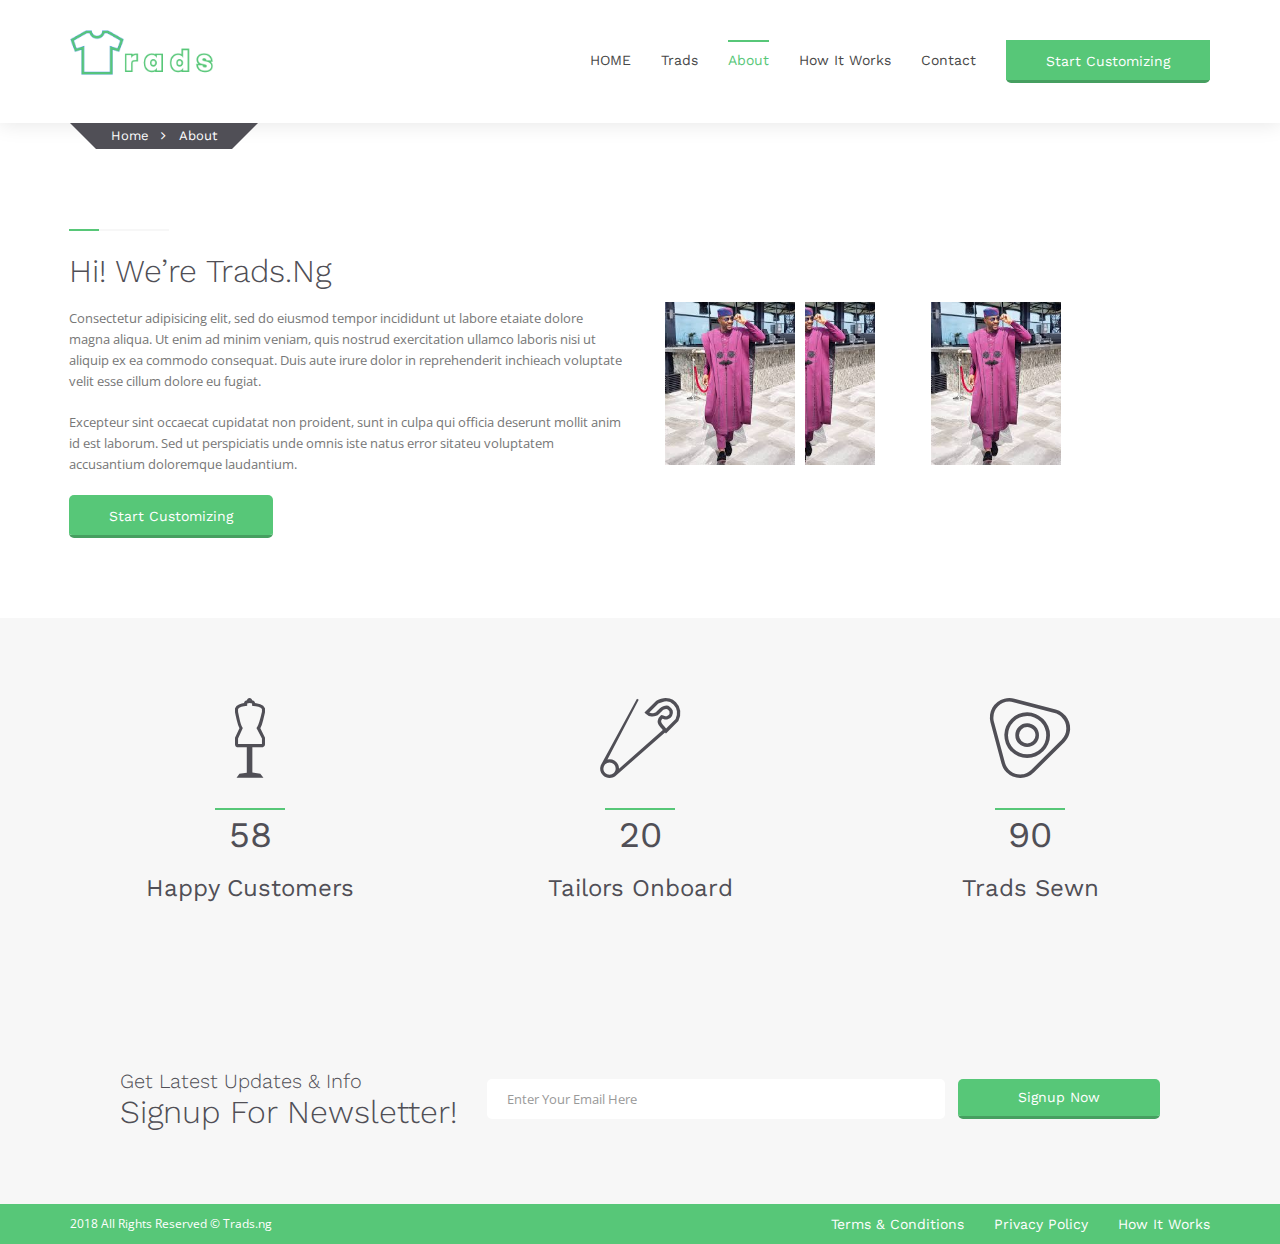
<file: aboutus.html>
<!doctype html>
<html class="no-js" lang="zxx">
<head>
	<meta charset="utf-8">
	<meta http-equiv="X-UA-Compatible" content="IE=edge">
	<title>Trad.ng</title>
	<meta name="description" content="">
	<meta name="viewport" content="width=device-width, initial-scale=1">
	<link rel="apple-touch-icon" href="apple-touch-icon.png">

	<link rel="stylesheet" href="css/bootstrap.min.css">
	<link rel="stylesheet" href="css/normalize.css">
	<link rel="stylesheet" href="css/font-awesome.min.css">
	<link rel="stylesheet" href="css/jquery.flipster.css">
	<link rel="stylesheet" href="css/icomoon.css">
	<link rel="stylesheet" href="css/jquery-ui.css">
	<link rel="stylesheet" href="css/pogoslider.css">
	<link rel="stylesheet" href="css/owl.carousel.css">
	<link rel="stylesheet" href="css/transitions.css">

	<link rel="stylesheet" href="css/main.css">
	<link rel="stylesheet" href="css/color.css">
	<link rel="stylesheet" href="css/responsive.css">
	<script src="js/vendor/modernizr-2.8.3-respond-1.4.2.min.js"></script>
</head>
<body>

	<div id="tg-wrapper" class="tg-wrapper tg-haslayout">
		
		<header id="tg-header" class="tg-header tg-haslayout">
			
			<div class="tg-logonav">
				<div class="container">
					<div class="row">
						<div class="col-xs-12 col-sm-12 col-md-12 col-lg-12">
							<strong class="tg-logo"><a href="index-2.html"><img src="images/logo1.png" alt="company logo here"></a></strong>
							<div class="tg-navigationarea">
								<nav id="tg-nav" class="tg-nav">
									<div class="navbar-header">
										<button type="button" class="navbar-toggle collapsed" data-toggle="collapse" data-target="#tg-navigation" aria-expanded="false">
											<span class="sr-only">Toggle navigation</span>
											<span class="icon-bar"></span>
											<span class="icon-bar"></span>
											<span class="icon-bar"></span>
										</button>
									</div>
									<div id="tg-navigation" class="collapse navbar-collapse tg-navigation">
										<ul>
											<li >
												<a href="index.html">hOME</a>
												
											</li>
										
											<li ><a href="blazers.html">Trads </a></li>
											<li class=" current-menu-item"><a href="javascript:void(0);">About</a></li>
											<li><a href="howitwork.html">How It Works</a></li>
											<li><a href="contactus.html">Contact</a></li>
											
										</ul>
									</div>
								</nav>
								<a class="tg-btn tg-btnstartcustomizing" href="" target="_blank">Start Customizing</a>
							</div>
						</div>
					</div>
				</div>
			</div>
		</header>

	
		<div class="tg-innerpagebanner">
			<div class="container">
				<div class="row">
					<div class="col-xs-12 col-sm-12 col-md-12 col-lg-12">
						<ol class="tg-breadcrumb">
							<li><a href="#">Home</a></li>
							<li class="tg-active">about</li>
						</ol>
					</div>
				</div>
			</div>
		</div>

		<main id="tg-main" class="tg-main tg-haslayout tg-paddingzero">
	
			<section class="tg-sectionspace tg-haslayout">
				<div class="container">
					<div class="row">
						<div class="tg-shortcode tg-tailoronline">
							<div class="col-xs-12 col-sm-12 col-md-6 col-lg-6 tg-verticalmiddle">
								<div class="tg-shortcodetext">
									<div class="tg-heading">
										<h2>Hi! We’re Trads.ng</h2>
									</div>
									<div class="tg-description">
										<p>Consectetur adipisicing elit, sed do eiusmod tempor incididunt ut labore etaiate dolore magna aliqua. Ut enim ad minim veniam, quis nostrud exercitation ullamco laboris nisi ut aliquip ex ea commodo consequat. Duis aute irure dolor in reprehenderit inchieach voluptate velit esse cillum dolore eu fugiat.</p>
										<p>Excepteur sint occaecat cupidatat non proident, sunt in culpa qui officia deserunt mollit anim id est laborum. Sed ut perspiciatis unde omnis iste natus error sitateu voluptatem accusantium doloremque laudantium.</p>
									</div>
									<div class="tg-btns">
										<a class="tg-btn" href="http://www.codezel.com/tailors-online/customizer/?pid=8" target="_blank">Start Customizing</a>
									
									</div>
								</div>
							</div>
							<div class="col-xs-12 col-sm-12 col-md-6 col-lg-6 tg-verticalmiddle">
								<div class="tg-shortcodeimg tg-shortcodemultiimgs">
									<figure><img src="images/products/img-03.jpeg" alt="image description"></figure>
									<figure><img src="images/products/img-03.jpeg" alt="image description"></figure>
									<figure><img src="images/products/img-03.jpeg" alt="image description"></figure>
								</div>
							</div>
						</div>
					</div>
				</div>
			</section>
	
			<section class="tg-sectionspace tg-bglight tg-haslayout">
				<div class="container">
					<div class="row text-center">
						<div id="tg-statastics" class="tg-shortcode tg-statastics">
							<div class="col-md-4">
								<span class="tg-statasticicon"><i class="icon-Icon_11"></i></span>
								<h2><span data-from="0" data-to="58" data-speed="8000" data-refresh-interval="50">58</span></h2>
								<h3>Happy Customers</h3>
							</div>
							<div class="col-md-4">
								<span class="tg-statasticicon"><i class="icon-Icon_19"></i></span>
								<h2><span data-from="0" data-to="20" data-speed="8000" data-refresh-interval="50">20</span></h2>
								<h3>Tailors Onboard</h3>
							</div>
							<div class="col-md-4">
								<span class="tg-statasticicon"><i class="icon-Icon_08"></i></span>
								<h2><span data-from="0" data-to="90" data-speed="8000" data-refresh-interval="50">90</span></h2>
								<h3>Trads Sewn</h3>
							</div>
						
						</div>
					</div>
				</div>
			</section>
	
			
		
			<section class="tg-sectionspace tg-bglight tg-haslayout mt-4">
				<div class="container">
					<div class="row">
						<div class="col-xs-12 col-sm-12 col-md-12 col-lg-12">
							<form class="tg-themeform tg-formnewsletter">
								<fieldset>
									<div class="tg-formtitle">
										<h3><span>Get Latest Updates &amp; Info</span>Signup For Newsletter!</h3>
									</div>
									<div class="form-group">
										<input type="email" class="form-control" name="email" placeholder="Enter Your Email Here">
										<button type="button" class="tg-btn">Signup Now</button>
									</div>
								</fieldset>
							</form>
						</div>
					</div>
				</div>
			</section>
	
		
							
			<div class="tg-footerbar">
				<div class="container">
					<div class="row">
						<div class="col-xs-12 col-sm-12 col-md-12 col-lg-12">
							<span class="tg-copyright">2018 All Rights Reserved © Trads.ng</span>
							<nav class="tg-addnav">
								<ul>
									<li><a href="javascript:void(0);">Terms &amp; Conditions</a></li>
									<li><a href="javascript:void(0);">Privacy Policy</a></li>
									<li><a href="javascript:void(0);">How It Works</a></li>
								</ul>
							</nav>
						</div>
					</div>
				</div>
			</div>
		</footer>

	</div>

	<script src="js/vendor/jquery-library.js"></script>
	<script src="js/vendor/bootstrap.min.js"></script>
	<script src="https://maps.google.com/maps/api/js?key=AIzaSyCR-KEWAVCn52mSdeVeTqZjtqbmVJyfSus&amp;language=en"></script>
	<script src="js/jquery.flipster.min.js"></script>
	<script src="js/owl.carousel.min.js"></script>
	<script src="js/pogoslider.js"></script>
	<script src="js/jquery-ui.js"></script>
	<script src="js/countTo.js"></script>
	<script src="js/appear.js"></script>
	<script src="js/gmap3.js"></script>
	<script src="js/main.js"></script>
</body>

</html>
</file>
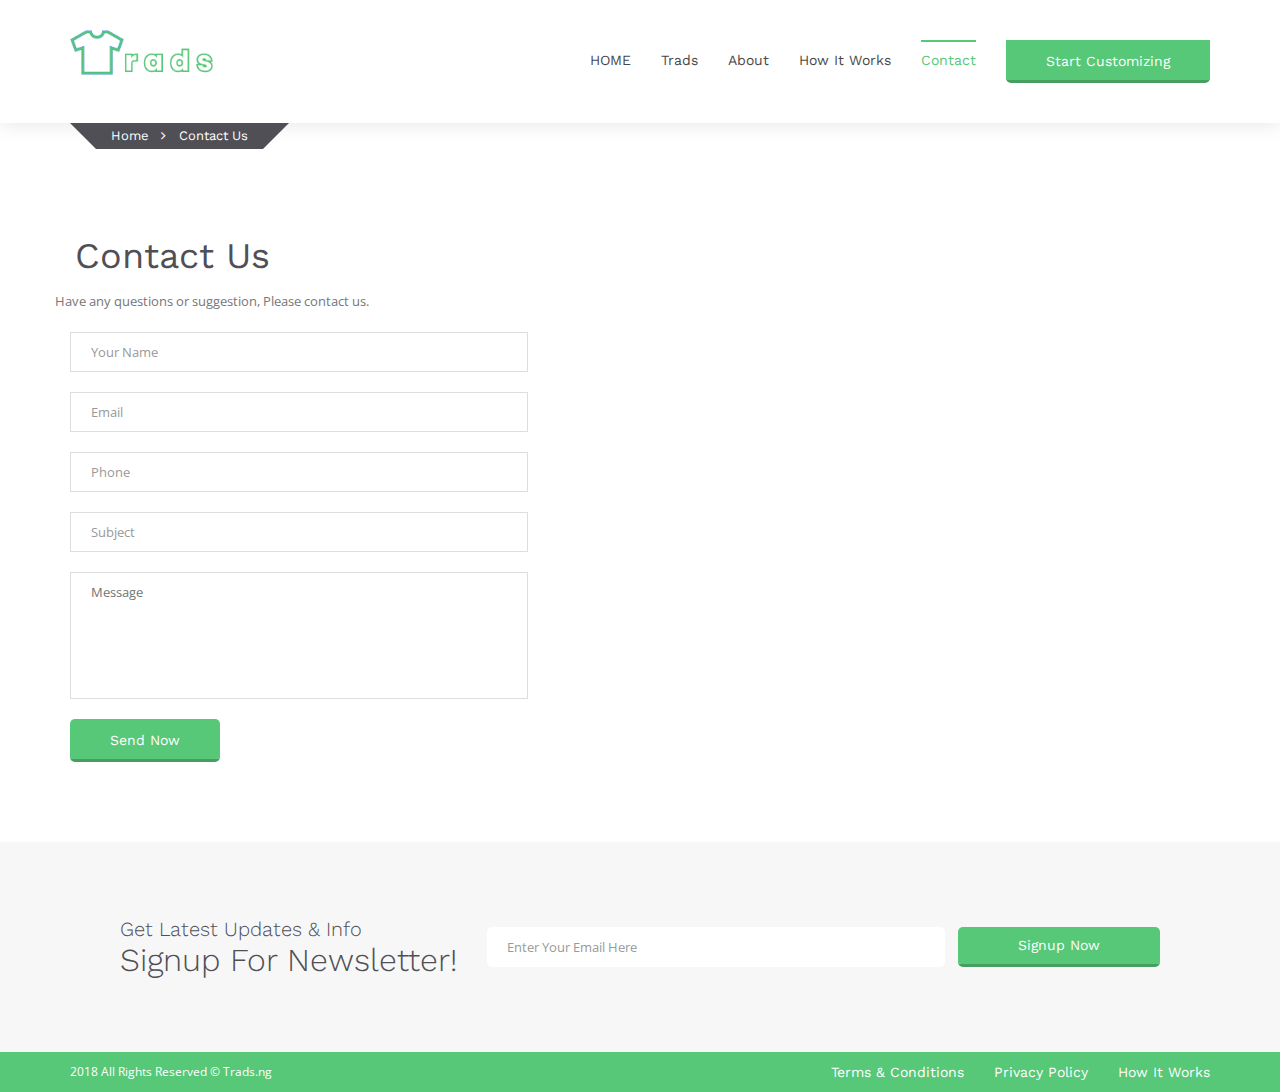
<file: contactus.html>
<!doctype html>
<html class="no-js" lang="zxx">

<head>
	<meta charset="utf-8">
	<meta http-equiv="X-UA-Compatible" content="IE=edge">
	<title>Trads.ng</title>
	<meta name="description" content="">
	<meta name="viewport" content="width=device-width, initial-scale=1">
	<link rel="apple-touch-icon" href="apple-touch-icon.png">
	<!-- Liabraries CSS Files -->
	<link rel="stylesheet" href="css/bootstrap.min.css">
	<link rel="stylesheet" href="css/normalize.css">
	<link rel="stylesheet" href="css/font-awesome.min.css">
	<link rel="stylesheet" href="css/jquery.flipster.css">
	<link rel="stylesheet" href="css/icomoon.css">
	<link rel="stylesheet" href="css/jquery-ui.css">
	<link rel="stylesheet" href="css/pogoslider.css">
	<link rel="stylesheet" href="css/owl.carousel.css">
	<link rel="stylesheet" href="css/transitions.css">
	<!-- Theme CSS Files -->
	<link rel="stylesheet" href="css/main.css">
	<link rel="stylesheet" href="css/color.css">
	<link rel="stylesheet" href="css/responsive.css">
	<script src="js/vendor/modernizr-2.8.3-respond-1.4.2.min.js"></script>
</head>
<body>
	
	<div id="tg-wrapper" class="tg-wrapper tg-haslayout">
		
		<header id="tg-header" class="tg-header tg-haslayout">
			
			<div class="tg-logonav">
				<div class="container">
					<div class="row">
						<div class="col-xs-12 col-sm-12 col-md-12 col-lg-12">
							<strong class="tg-logo"><a href="index-2.html"><img src="images/logo1.png" alt="company logo here"></a></strong>
							<div class="tg-navigationarea">
								<nav id="tg-nav" class="tg-nav">
									<div class="navbar-header">
										<button type="button" class="navbar-toggle collapsed" data-toggle="collapse" data-target="#tg-navigation" aria-expanded="false">
											<span class="sr-only">Toggle navigation</span>
											<span class="icon-bar"></span>
											<span class="icon-bar"></span>
											<span class="icon-bar"></span>
										</button>
									</div>
									<div id="tg-navigation" class="collapse navbar-collapse tg-navigation">
										<ul>
											<li>
												<a href="javascript:void(0);">hOME</a>
												
											</li>
										
											<li><a href="blazers.html">Trads </a></li>
											<li><a href="aboutus.html">About</a></li>
											<li><a href="howitwork.html">How It Works</a></li>
											<li class=" current-menu-item"><a href="contactus.html">Contact</a></li>
											
										</ul>
									</div>
								</nav>
								<a class="tg-btn tg-btnstartcustomizing" href="http://www.codezel.com/tailors-online/customizer/?pid=8" target="_blank">Start Customizing</a>
							</div>
						</div>
					</div>
				</div>
			</div>
		</header>
	
		<div class="tg-innerpagebanner">
			<div class="container">
				<div class="row">
					<div class="col-xs-12 col-sm-12 col-md-12 col-lg-12">
						<ol class="tg-breadcrumb">
							<li><a href="#">Home</a></li>
							<li class="tg-active">contact us</li>
						</ol>
					</div>
				</div>
			</div>
		</div>

		<main id="tg-main" class="tg-main tg-haslayout tg-paddingzero">
	
			<section class="tg-sectionspace tg-haslayout">
				<div class="container">
					<div class="row">
						<div class="">
							<div class="">
								<div class="" style = "padding-left:20px" >
									<h2>Contact Us</h2>
								</div>
								<div class="tg-description">
									<p>Have any questions or suggestion, Please contact us.</p>
								</div>
							</div>
						</div>
						<div class="tg-shortcode tg-tailoronline">
						
							<div class="col-xs-12 col-sm-12 col-md-6 col-lg-5">
								<form class="tg-themeform tg-formcontactus">
									<fieldset>
										<div class="form-group">
											<input type="text" class="form-control" name="yourname" placeholder="Your Name">
										</div>
										<div class="form-group">
											<input type="email" class="form-control" name="email" placeholder="Email">
										</div>
										<div class="form-group">
											<input type="text" class="form-control" name="phone" placeholder="Phone">
										</div>
										<div class="form-group">
											<input type="text" class="form-control" name="subject" placeholder="Subject">
										</div>
										<div class="form-group">
											<textarea name="message" placeholder="Message"></textarea>
										</div>
										<button type="submit" class="tg-btn">send now</button>
									</fieldset>
								</form>
							</div>
						</div>
					</div>
				</div>
			</section>
			
			<section class="tg-sectionspace tg-bglight tg-haslayout">
				<div class="container">
					<div class="row">
						<div class="col-xs-12 col-sm-12 col-md-12 col-lg-12">
							<form class="tg-themeform tg-formnewsletter">
								<fieldset>
									<div class="tg-formtitle">
										<h3><span>Get Latest Updates &amp; Info</span>Signup For Newsletter!</h3>
									</div>
									<div class="form-group">
										<input type="email" class="form-control" name="email" placeholder="Enter Your Email Here">
										<button type="button" class="tg-btn">Signup Now</button>
									</div>
								</fieldset>
							</form>
						</div>
					</div>
				</div>
			</section>
			
			<div class="tg-footerbar">
				<div class="container">
					<div class="row">
						<div class="col-xs-12 col-sm-12 col-md-12 col-lg-12">
							<span class="tg-copyright">2018 All Rights Reserved © Trads.ng</span>
							<nav class="tg-addnav">
								<ul>
									<li><a href="javascript:void(0);">Terms &amp; Conditions</a></li>
									<li><a href="javascript:void(0);">Privacy Policy</a></li>
									<li><a href="javascript:void(0);">How It Works</a></li>
								</ul>
							</nav>
						</div>
					</div>
				</div>
			</div>
		</footer>
	
	</div>

	<script src="js/vendor/jquery-library.js"></script>
	<script src="js/vendor/bootstrap.min.js"></script>
	<script src="https://maps.google.com/maps/api/js?key=AIzaSyCR-KEWAVCn52mSdeVeTqZjtqbmVJyfSus&amp;language=en"></script>
	<script src="js/jquery.flipster.min.js"></script>
	<script src="js/owl.carousel.min.js"></script>
	<script src="js/pogoslider.js"></script>
	<script src="js/jquery-ui.js"></script>
	<script src="js/countTo.js"></script>
	<script src="js/appear.js"></script>

	<script src="js/main.js"></script>
</body>

<!-- Mirrored from codezel.com/html/tailors-online/contactus.html by HTTrack Website Copier/3.x [XR&CO'2014], Wed, 05 Sep 2018 21:09:29 GMT -->
</html>
</file>
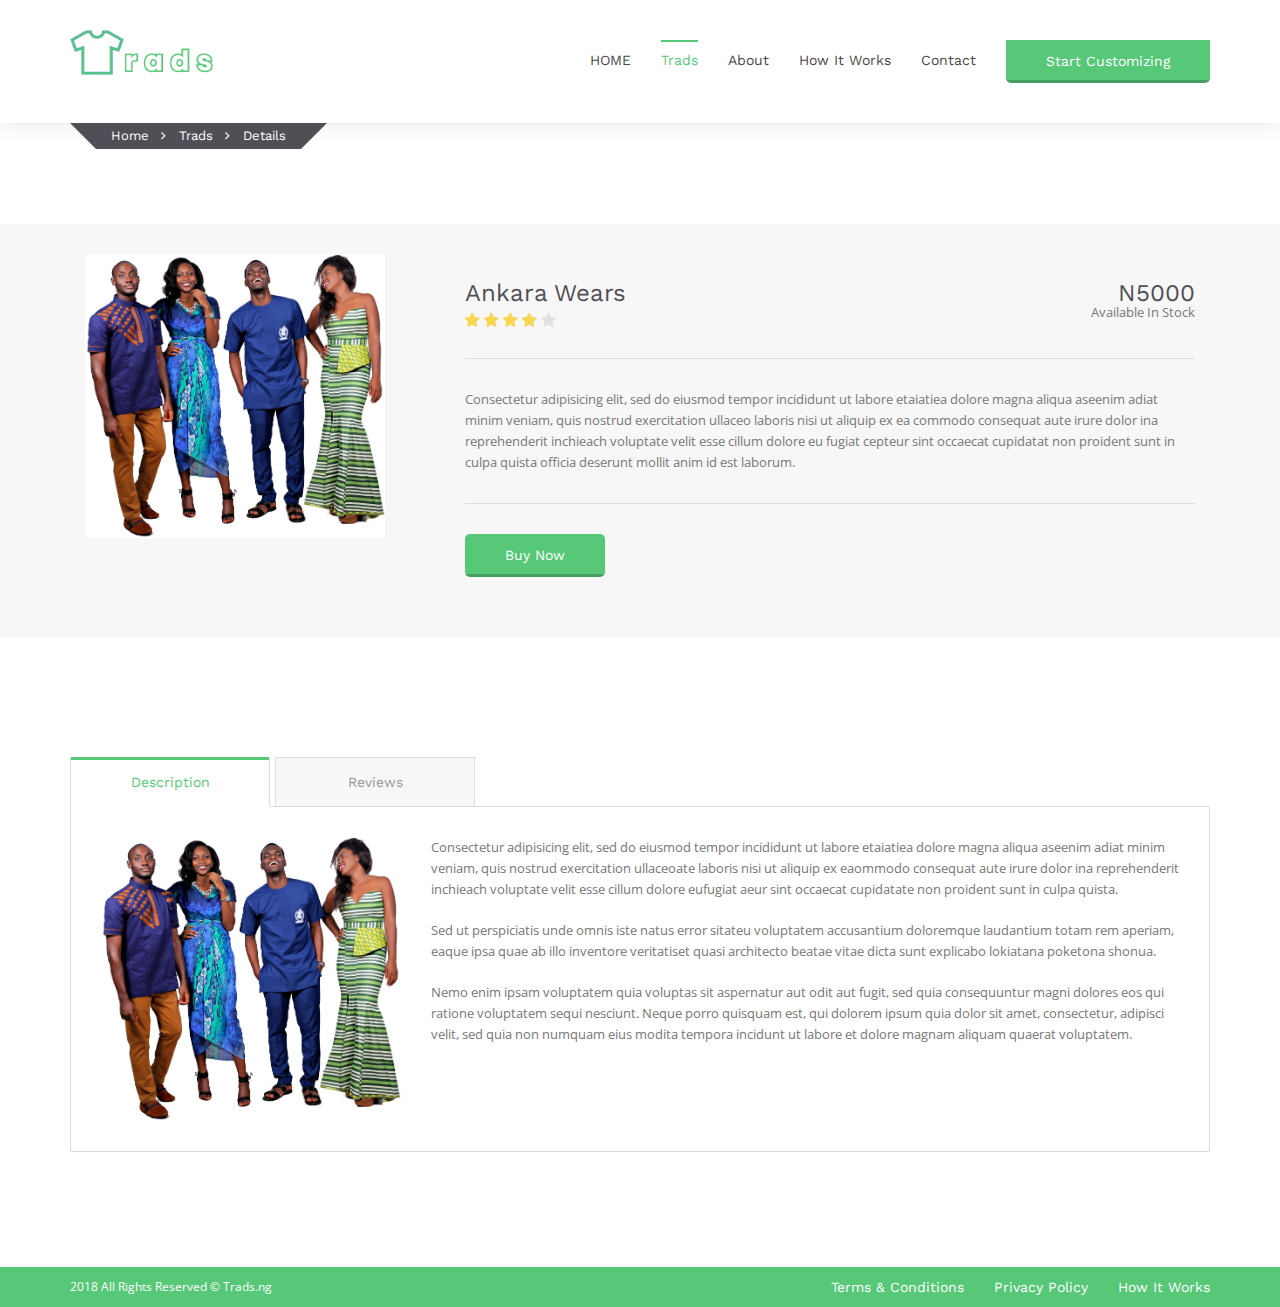
<file: shopdetail.html>
<!doctype html>
<html class="no-js" lang="zxx">
<head>
	<meta charset="utf-8">
	<meta http-equiv="X-UA-Compatible" content="IE=edge">
	<title>Trad.ng</title>
	<meta name="description" content="">
	<meta name="viewport" content="width=device-width, initial-scale=1">
	<link rel="apple-touch-icon" href="apple-touch-icon.png">
	<!-- Liabraries CSS Files -->
	<link rel="stylesheet" href="css/bootstrap.min.css">
	<link rel="stylesheet" href="css/normalize.css">
	<link rel="stylesheet" href="css/font-awesome.min.css">
	<link rel="stylesheet" href="css/jquery.flipster.css">
	<link rel="stylesheet" href="css/icomoon.css">
	<link rel="stylesheet" href="css/jquery-ui.css">
	<link rel="stylesheet" href="css/pogoslider.css">
	<link rel="stylesheet" href="css/owl.carousel.css">
	<link rel="stylesheet" href="css/transitions.css">
	<!-- Theme CSS Files -->
	<link rel="stylesheet" href="css/main.css">
	<link rel="stylesheet" href="css/color.css">
	<link rel="stylesheet" href="css/responsive.css">
	<script src="js/vendor/modernizr-2.8.3-respond-1.4.2.min.js"></script>
</head>
<body class="tg-home">

	<div id="tg-wrapper" class="tg-wrapper tg-haslayout">

		<header id="tg-header" class="tg-header tg-haslayout">
			
			<div class="tg-logonav">
				<div class="container">
					<div class="row">
						<div class="col-xs-12 col-sm-12 col-md-12 col-lg-12">
							<strong class="tg-logo"><a href="index-2.html"><img src="images/logo1.png" alt="company logo here"></a></strong>
							<div class="tg-navigationarea">
								<nav id="tg-nav" class="tg-nav">
									<div class="navbar-header">
										<button type="button" class="navbar-toggle collapsed" data-toggle="collapse" data-target="#tg-navigation" aria-expanded="false">
											<span class="sr-only">Toggle navigation</span>
											<span class="icon-bar"></span>
											<span class="icon-bar"></span>
											<span class="icon-bar"></span>
										</button>
									</div>
									<div id="tg-navigation" class="collapse navbar-collapse tg-navigation">
										<ul>
											<li >
												<a href="javascript:void(0);">hOME</a>
												
											</li>
										
											<li class=" current-menu-item"><a href="blazers.html">Trads </a></li>
											<li><a href="aboutus.html">About</a></li>
											<li><a href="howitwork.html">How It Works</a></li>
											<li><a href="contactus.html">Contact</a></li>
											
										</ul>
									</div>
								</nav>
								<a class="tg-btn tg-btnstartcustomizing" href="http://www.codezel.com/tailors-online/customizer/?pid=8" target="_blank">Start Customizing</a>
							</div>
						</div>
					</div>
				</div>
			</div>
		</header>
		<div class="tg-innerpagebanner">
			<div class="container">
				<div class="row">
					<div class="col-xs-12 col-sm-12 col-md-12 col-lg-12">
						<ol class="tg-breadcrumb">
							<li><a href="#">Home</a></li>
							<li><a href="#">Trads</a></li>
							<li class="tg-active">Details</li>
						</ol>
					</div>
				</div>
			</div>
		</div>

		<main id="tg-main" class="tg-main tg-haslayout">
			<div class="container">
				<div class="row">
					<div class="col-xs-12 col-sm-12 col-md-12 col-lg-12">
						<div id="tg-content" class="tg-content">
							<div class="tg-product tg-productdetail">
								<div class="tg-productbox">
									<div class="col-xs-12 col-sm-6 col-md-5 col-lg-4" style = "padding-top:30px" >
											<figure class="tg-alignleft"><img src="images/shirts/3.jpg" alt="image description" style ="	max-width: 300px"></figure>
										
									</div>
									<div class="col-xs-12 col-sm-6 col-md-7 col-lg-8">
										
										<div class="tg-producttextbox">
											<div class="tg-producttextboxhead">
												
												<div class="tg-leftbox">
													<h1>Ankara Wears</h1>
													<span class="tg-stars"><span></span></span>
												</div>
												<div class="tg-rightbox">
													<span>N5000</span>
													<span>Available In Stock</span>
												</div>
											</div>
											<div class="tg-description">
												<p>Consectetur adipisicing elit, sed do eiusmod tempor incididunt ut labore etaiatiea dolore magna aliqua aseenim adiat minim veniam, quis nostrud exercitation ullaceo laboris nisi ut aliquip ex ea commodo consequat aute irure dolor ina reprehenderit inchieach voluptate velit esse cillum dolore eu fugiat cepteur sint occaecat cupidatat non proident sunt in culpa quista officia deserunt mollit anim id est laborum.</p>
											</div>
											<div class="tg-producttextboxfoot">
												<a class="tg-btn" href="javascript:void(0);">Buy Now</a>
											
												
											</div>
										</div>
									</div>
								</div>
								<div class="tg-producttabs">
									<ul class="tg-producttabnav" role="tablist">
										<li role="presentation" class="active"><a href="#tg-deescription" role="tab" data-toggle="tab">Description</a></li>
										<li role="presentation"><a href="#tg-reviews" role="tab" data-toggle="tab">Reviews</a></li>
									</ul>
									<div class="tab-content tg-tabcontent">
										<div role="tabpanel" class="tab-pane fade in active" id="tg-deescription">
												<figure class="tg-alignleft"><img src="images/shirts/3.jpg" alt="image description" style ="	max-width: 300px"></figure>
											
											<div class="tg-description">
												<p>Consectetur adipisicing elit, sed do eiusmod tempor incididunt ut labore etaiatiea dolore magna aliqua aseenim adiat minim veniam, quis nostrud exercitation ullaceoate laboris nisi ut aliquip ex eaommodo consequat aute irure dolor ina reprehenderit inchieach voluptate velit esse cillum dolore eufugiat aeur sint occaecat cupidatate non proident sunt in culpa quista.</p>
												<p>Sed ut perspiciatis unde omnis iste natus error sitateu voluptatem accusantium doloremque laudantium totam rem aperiam, eaque ipsa quae ab illo inventore veritatiset quasi architecto beatae vitae dicta sunt explicabo lokiatana poketona shonua.</p>
												<p>Nemo enim ipsam voluptatem quia voluptas sit aspernatur aut odit aut fugit, sed quia consequuntur magni dolores eos qui ratione voluptatem sequi nesciunt. Neque porro quisquam est, qui dolorem ipsum quia dolor sit amet, consectetur, adipisci velit, sed quia non numquam eius modita tempora incidunt ut labore et dolore magnam aliquam quaerat voluptatem.</p>
											</div>
										</div>
										<div role="tabpanel" class="tab-pane fade" id="tg-reviews">

											<div class="tg-description">
												<p>Consectetur adipisicing elit, sed do eiusmod tempor incididunt ut labore etaiatiea dolore magna aliqua aseenim adiat minim veniam, quis nostrud exercitation ullaceoate laboris nisi ut aliquip ex eaommodo consequat aute irure dolor ina reprehenderit inchieach voluptate velit esse cillum dolore eufugiat aeur sint occaecat cupidatate non proident sunt in culpa quista.</p>
												<p>Sed ut perspiciatis unde omnis iste natus error sitateu voluptatem accusantium doloremque laudantium totam rem aperiam, eaque ipsa quae ab illo inventore veritatiset quasi architecto beatae vitae dicta sunt explicabo lokiatana poketona shonua.</p>
												<p>Nemo enim ipsam voluptatem quia voluptas sit aspernatur aut odit aut fugit, sed quia consequuntur magni dolores eos qui ratione voluptatem sequi nesciunt. Neque porro quisquam est, qui dolorem ipsum quia dolor sit amet, consectetur, adipisci velit, sed quia non numquam eius modita tempora incidunt ut labore et dolore magnam aliquam quaerat voluptatem.</p>
											</div>
										</div>
									</div>
								</div>
							</div>
							
						</div>
					</div>
				</div>
			</div>
		</main>

		
			<div class="tg-footerbar">
				<div class="container">
					<div class="row">
						<div class="col-xs-12 col-sm-12 col-md-12 col-lg-12">
							<span class="tg-copyright">2018 All Rights Reserved © Trads.ng</span>
							<nav class="tg-addnav">
								<ul>
									<li><a href="javascript:void(0);">Terms &amp; Conditions</a></li>
									<li><a href="javascript:void(0);">Privacy Policy</a></li>
									<li><a href="javascript:void(0);">How It Works</a></li>
								</ul>
							</nav>
						</div>
					</div>
				</div>
			</div>
		</footer>

	</div>

	<script src="js/vendor/jquery-library.js"></script>
	<script src="js/vendor/bootstrap.min.js"></script>
	<script src="https://maps.google.com/maps/api/js?key=AIzaSyCR-KEWAVCn52mSdeVeTqZjtqbmVJyfSus&amp;language=en"></script>
	<script src="js/jquery.flipster.min.js"></script>
	<script src="js/owl.carousel.min.js"></script>
	<script src="js/pogoslider.js"></script>
	<script src="js/jquery-ui.js"></script>
	<script src="js/countTo.js"></script>
	<script src="js/appear.js"></script>
	<script src="js/gmap3.js"></script>
	<script src="js/main.js"></script>
</body>

<!-- Mirrored from codezel.com/html/tailors-online/shopdetail.html by HTTrack Website Copier/3.x [XR&CO'2014], Wed, 05 Sep 2018 21:09:46 GMT -->
</html>
</file>
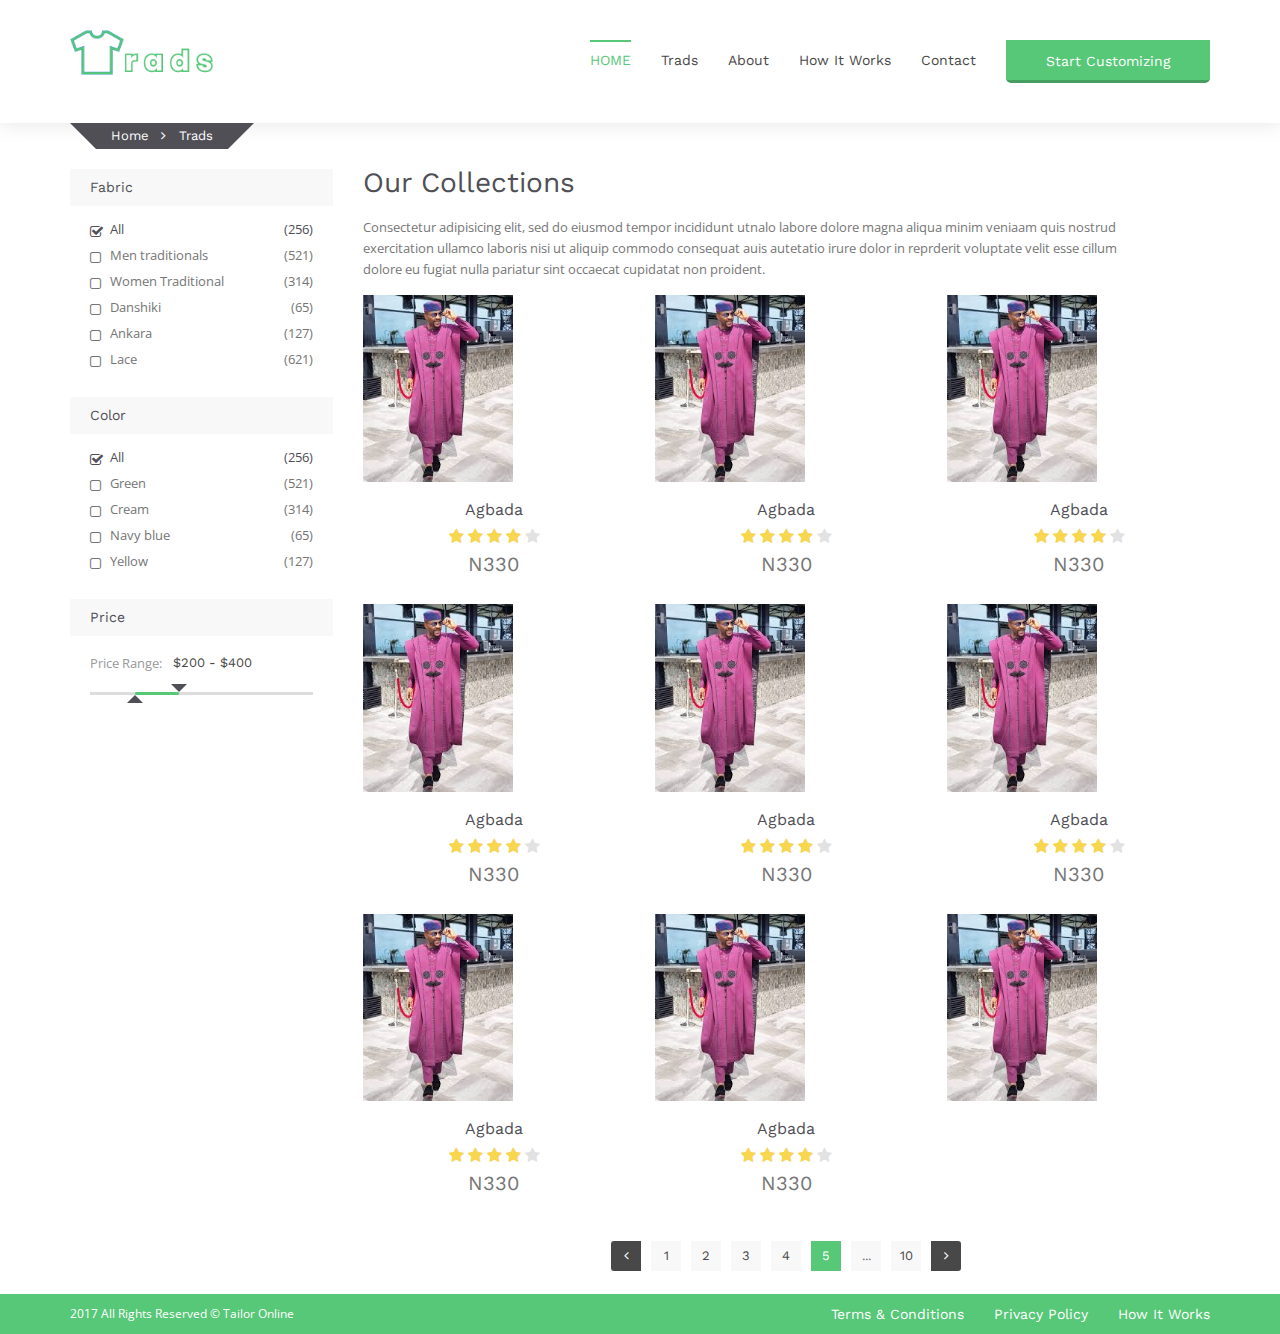
<file: trads.html>
<!doctype html>
<html class="no-js" lang="zxx">
<head>
	<meta charset="utf-8">
	<meta http-equiv="X-UA-Compatible" content="IE=edge">
	<title>Trad.ng</title>
	<meta name="description" content="">
	<meta name="viewport" content="width=device-width, initial-scale=1">
	<link rel="apple-touch-icon" href="apple-touch-icon.png">
	<!-- Liabraries CSS Files -->
	<link rel="stylesheet" href="css/bootstrap.min.css">
	<link rel="stylesheet" href="css/normalize.css">
	<link rel="stylesheet" href="css/font-awesome.min.css">
	<link rel="stylesheet" href="css/jquery.flipster.css">
	<link rel="stylesheet" href="css/icomoon.css">
	<link rel="stylesheet" href="css/jquery-ui.css">
	<link rel="stylesheet" href="css/pogoslider.css">
	<link rel="stylesheet" href="css/owl.carousel.css">
	<link rel="stylesheet" href="css/transitions.css">
	<!-- Theme CSS Files -->
	<link rel="stylesheet" href="css/main.css">
	<link rel="stylesheet" href="css/color.css">
	<link rel="stylesheet" href="css/responsive.css">
	<script src="js/vendor/modernizr-2.8.3-respond-1.4.2.min.js"></script>
</head>
<body class="tg-home">

	<div id="tg-wrapper" class="tg-wrapper tg-haslayout">

		<header id="tg-header" class="tg-header tg-haslayout">
			
			<div class="tg-logonav">
				<div class="container">
					<div class="row">
						<div class="col-xs-12 col-sm-12 col-md-12 col-lg-12">
							<strong class="tg-logo"><a href="index-2.html"><img src="images/logo1.png" alt="company logo here"></a></strong>
							<div class="tg-navigationarea">
								<nav id="tg-nav" class="tg-nav">
									<div class="navbar-header">
										<button type="button" class="navbar-toggle collapsed" data-toggle="collapse" data-target="#tg-navigation" aria-expanded="false">
											<span class="sr-only">Toggle navigation</span>
											<span class="icon-bar"></span>
											<span class="icon-bar"></span>
											<span class="icon-bar"></span>
										</button>
									</div>
									<div id="tg-navigation" class="collapse navbar-collapse tg-navigation">
										<ul>
											<li class=" current-menu-item">
												<a href="javascript:void(0);">hOME</a>
												
											</li>
										
											<li><a href="blazers.html">Trads </a></li>
											<li><a href="aboutus.html">About</a></li>
											<li><a href="howitwork.html">How It Works</a></li>
											<li><a href="contactus.html">Contact</a></li>
											
										</ul>
									</div>
								</nav>
								<a class="tg-btn tg-btnstartcustomizing" href="http://www.codezel.com/tailors-online/customizer/?pid=8" target="_blank">Start Customizing</a>
							</div>
						</div>
					</div>
				</div>
			</div>
		</header>
	
		<div class="tg-innerpagebanner">
			<div class="container">
				<div class="row">
					<div class="col-xs-12 col-sm-12 col-md-12 col-lg-12">
						<ol class="tg-breadcrumb">
							<li><a href="#">Home</a></li>
							<li class="tg-active">Trads</li>
						</ol>
					</div>
				</div>
			</div>
		</div>

		<main id="tg-main" class="tg-main tg-haslayout">
			<div class="container">
				<div class="row">
					<div id="tg-twocolumns" class="tg-twocolumns">
						<div class="col-xs-12 col-sm-8 col-md-7 col-lg-9 pull-right">
							<div class="row">
								<div id="tg-content" class="tg-content">
									<div class="col-xs-12 col-sm-12 col-md-12 col-lg-12">
										<div class="tg-pagehead">
											<h2>Our Collections</h2>
											<div class="tg-description">
												<p>Consectetur adipisicing elit, sed do eiusmod tempor incididunt utnalo labore dolore magna aliqua minim veniaam quis nostrud exercitation ullamco laboris nisi ut aliquip commodo consequat auis autetatio irure dolor in reprderit voluptate velit esse cillum dolore eu fugiat nulla pariatur sint occaecat cupidatat non proident.</p>
											</div>
										</div>
									</div>
									<div class="tg-products tg-productgrid">
										<div class="col-xs-6 col-sm-6 col-md-6 col-lg-4">
											<div class="tg-product">
												<figure class="tg-productimg">
													<img src="images/products/img-03.jpeg" alt="image description">
													<figcaption>
														<div class="tg-hoverimglink">
															<img src="images/products/img-10.png" alt="image description">
															<a href="shopdetail.html">
																<span>View Detail</span>
																<i class="fa fa-angle-right"></i>
															</a>
														</div>
													</figcaption>
												</figure>
												<div class="tg-productcontent">
													<div class="tg-producttitle">
														<h3><a href="shopdetail.html">Agbada</a></h3>
													</div>
													<div class="tg-rating">
														<span class="tg-stars"><span></span></span>
													</div>
													<div class="tg-price">
														<h4><a href="javascript:void(0);">N330</a></h4>
													</div>
												</div>
											</div>
										</div>
										<div class="col-xs-6 col-sm-6 col-md-6 col-lg-4">
											<div class="tg-product">
												<figure class="tg-productimg">
													<img src="images/products/img-03.jpeg" alt="image description">
													<figcaption>
														<div class="tg-hoverimglink">
															<img src="images/products/img-10.png" alt="image description">
															<a href="shopdetail.html">
																<span>View Detail</span>
																<i class="fa fa-angle-right"></i>
															</a>
														</div>
													</figcaption>
												</figure>
												<div class="tg-productcontent">
														<div class="tg-producttitle">
															<h3><a href="shopdetail.html">Agbada</a></h3>
														</div>
														<div class="tg-rating">
															<span class="tg-stars"><span></span></span>
														</div>
														<div class="tg-price">
															<h4><a href="javascript:void(0);">N330</a></h4>
														</div>
												</div>
											</div>
										</div>
										<div class="col-xs-6 col-sm-6 col-md-6 col-lg-4">
											<div class="tg-product">
												<figure class="tg-productimg">
													<img src="images/products/img-03.jpeg" alt="image description">
													<figcaption>
														<div class="tg-hoverimglink">
															<img src="images/products/img-10.png" alt="image description">
															<a href="shopdetail.html">
																<span>View Detail</span>
																<i class="fa fa-angle-right"></i>
															</a>
														</div>
													</figcaption>
												</figure>
												<div class="tg-productcontent">
														<div class="tg-producttitle">
															<h3><a href="shopdetail.html">Agbada</a></h3>
														</div>
														<div class="tg-rating">
															<span class="tg-stars"><span></span></span>
														</div>
														<div class="tg-price">
															<h4><a href="javascript:void(0);">N330</a></h4>
														</div>
												</div>
											</div>
										</div>
										<div class="col-xs-6 col-sm-6 col-md-6 col-lg-4">
											<div class="tg-product">
												<figure class="tg-productimg">
													<img src="images/products/img-03.jpeg" alt="image description">
													<figcaption>
														<div class="tg-hoverimglink">
															<img src="images/products/img-10.png" alt="image description">
															<a href="shopdetail.html">
																<span>View Detail</span>
																<i class="fa fa-angle-right"></i>
															</a>
														</div>
													</figcaption>
												</figure>
												<div class="tg-productcontent">
														<div class="tg-producttitle">
															<h3><a href="shopdetail.html">Agbada</a></h3>
														</div>
														<div class="tg-rating">
															<span class="tg-stars"><span></span></span>
														</div>
														<div class="tg-price">
															<h4><a href="javascript:void(0);">N330</a></h4>
														</div>
												</div>
											</div>
										</div>
										<div class="col-xs-6 col-sm-6 col-md-6 col-lg-4">
											<div class="tg-product">
												<figure class="tg-productimg">
													<img src="images/products/img-03.jpeg" alt="image description">
													<figcaption>
														<div class="tg-hoverimglink">
															<img src="images/products/img-10.png" alt="image description">
															<a href="shopdetail.html">
																<span>View Detail</span>
																<i class="fa fa-angle-right"></i>
															</a>
														</div>
													</figcaption>
												</figure>
												<div class="tg-productcontent">
														<div class="tg-producttitle">
															<h3><a href="shopdetail.html">Agbada</a></h3>
														</div>
														<div class="tg-rating">
															<span class="tg-stars"><span></span></span>
														</div>
														<div class="tg-price">
															<h4><a href="javascript:void(0);">N330</a></h4>
														</div>
												</div>
											</div>
										</div>
										<div class="col-xs-6 col-sm-6 col-md-6 col-lg-4">
											<div class="tg-product">
												<figure class="tg-productimg">
													<img src="images/products/img-03.jpeg" alt="image description">
													<figcaption>
														<div class="tg-hoverimglink">
															<img src="images/products/img-10.png" alt="image description">
															<a href="shopdetail.html">
																<span>View Detail</span>
																<i class="fa fa-angle-right"></i>
															</a>
														</div>
													</figcaption>
												</figure>
												<div class="tg-productcontent">
														<div class="tg-producttitle">
															<h3><a href="shopdetail.html">Agbada</a></h3>
														</div>
														<div class="tg-rating">
															<span class="tg-stars"><span></span></span>
														</div>
														<div class="tg-price">
															<h4><a href="javascript:void(0);">N330</a></h4>
														</div>
												</div>
											</div>
										</div>
										<div class="col-xs-6 col-sm-6 col-md-6 col-lg-4">
											<div class="tg-product">
												<figure class="tg-productimg">
													<img src="images/products/img-03.jpeg" alt="image description">
													<figcaption>
														<div class="tg-hoverimglink">
															<img src="images/products/img-10.png" alt="image description">
															<a href="shopdetail.html">
																<span>View Detail</span>
																<i class="fa fa-angle-right"></i>
															</a>
														</div>
													</figcaption>
												</figure>
												<div class="tg-productcontent">
														<div class="tg-producttitle">
															<h3><a href="shopdetail.html">Agbada</a></h3>
														</div>
														<div class="tg-rating">
															<span class="tg-stars"><span></span></span>
														</div>
														<div class="tg-price">
															<h4><a href="javascript:void(0);">N330</a></h4>
														</div>
												</div>
											</div>
										</div>
										<div class="col-xs-6 col-sm-6 col-md-6 col-lg-4">
											<div class="tg-product">
												<figure class="tg-productimg">
													<img src="images/products/img-03.jpeg" alt="image description">
													<figcaption>
														<div class="tg-hoverimglink">
															<img src="images/products/img-10.png" alt="image description">
															<a href="shopdetail.html">
																<span>View Detail</span>
																<i class="fa fa-angle-right"></i>
															</a>
														</div>
													</figcaption>
												</figure>
												<div class="tg-productcontent">
														<div class="tg-producttitle">
															<h3><a href="shopdetail.html">Agbada</a></h3>
														</div>
														<div class="tg-rating">
															<span class="tg-stars"><span></span></span>
														</div>
														<div class="tg-price">
															<h4><a href="javascript:void(0);">N330</a></h4>
														</div>
												</div>
											</div>
										</div>
										<div class="col-xs-6 col-sm-6 col-md-6 col-lg-4">
											<div class="tg-product">
												<figure class="tg-productimg">
													<img src="images/products/img-03.jpeg" alt="image description">
													<figcaption>
														<div class="tg-hoverimglink">
															<img src="images/products/img-10.png" alt="image description">
															<a href="shopdetail.html">
																<span>View Detail</span>
																<i class="fa fa-angle-right"></i>
															</a>
														</div>
													</figcaption>
												</figure>
												
											</div>
										</div>
									</div>
									<div class="col-xs-12 col-sm-12 col-md-12 col-lg-12">
										<nav class="tg-pagination">
											<ul>
												<li class="tg-prevpage"><a href="#"><i class="fa fa-angle-left"></i></a></li>
												<li><a href="#">1</a></li>
												<li><a href="#">2</a></li>
												<li><a href="#">3</a></li>
												<li><a href="#">4</a></li>
												<li class="tg-active"><a href="#">5</a></li>
												<li>...</li>
												<li><a href="#">10</a></li>
												<li class="tg-nextpage"><a href="#"><i class="fa fa-angle-right"></i></a></li>
											</ul>
										</nav>
									</div>
								</div>
							</div>
						</div>
						<div class="col-xs-12 col-sm-4 col-md-5 col-lg-3 pull-left">
							<aside id="tg-sidebar" class="tg-sidebar">
								<form class="tg-themeform tg-formrefinesearch">
									<fieldset>
										<h4>Fabric</h4>
										<span class="tg-radio">
											<input type="radio" id="allfabric" name="fabric" value="All" checked>
											<label for="allfabric">
												<span>All</span>
												<span>(256)</span>
											</label>
										</span>
										<span class="tg-radio">
											<input type="radio" id="basketweave" name="fabric" value="Basket weave">
											<label for="basketweave">
												<span>Men traditionals</span>
												<span>(521)</span>
											</label>
										</span>
										<span class="tg-radio">
											<input type="radio" id="batik" name="fabric" value="Batik">
											<label for="batik">
												<span>Women Traditional</span>
												<span>(314)</span>
											</label>
										</span>
										<span class="tg-radio">
											<input type="radio" id="bedfordcord" name="fabric" value="Bedford cord">
											<label for="bedfordcord">
												<span>Danshiki</span>
												<span>(65)</span>
											</label>
										</span>
										<span class="tg-radio">
											<input type="radio" id="broadcloth" name="fabric" value="Broadcloth">
											<label for="broadcloth">
												<span>Ankara</span>
												<span>(127)</span>
											</label>
										</span>
										<span class="tg-radio">
											<input type="radio" id="canvas" name="fabric" value="Canvas">
											<label for="canvas">
												<span>Lace</span>
												<span>(621)</span>
											</label>
										</span>
									</fieldset>
									<fieldset>
										<h4>Color</h4>
										<span class="tg-checkbox">
											<input type="checkbox" id="allcolor" name="availability" value="Any" checked>
											<label for="allcolor">
												<span>All</span>
												<span>(256)</span>
											</label>
										</span>
										<span class="tg-checkbox">
											<input type="checkbox" id="charcoal" name="availability" value="Charcoal">
											<label for="charcoal">
												<span>Green</span>
												<span>(521)</span>
											</label>
										</span>
										<span class="tg-checkbox">
											<input type="checkbox" id="cream" name="availability" value="Cream">
											<label for="cream">
												<span>Cream</span>
												<span>(314)</span>
											</label>
										</span>
										<span class="tg-checkbox">
											<input type="checkbox" id="navy" name="availability" value="Navy">
											<label for="navy">
												<span>Navy blue</span>
												<span>(65)</span>
											</label>
										</span>
										<span class="tg-checkbox">
											<input type="checkbox" id="blue" name="availability" value="Blue">
											<label for="blue">
												<span>Yellow</span>
												<span>(127)</span>
											</label>
										</span>
									</fieldset>
									<fieldset>
										<h4>Price</h4>
										<div class="tg-amountbox">
											<span>Price Range: </span>
											<input type="text" id="tg-consultationfeeamount" readonly>
										</div>
										<div class="tg-padding"><div id="tg-consultationfeerangeslider" class="tg-consultationfeerangeslider tg-themerangeslider"></div></div>
									</fieldset>
									
								</form>
								
							</aside>
						</div>
					</div>
				</div>
			</div>
		</main>
	
			<div class="tg-footerbar">
				<div class="container">
					<div class="row">
						<div class="col-xs-12 col-sm-12 col-md-12 col-lg-12">
							<span class="tg-copyright">2017 All Rights Reserved © Tailor Online</span>
							<nav class="tg-addnav">
								<ul>
									<li><a href="javascript:void(0);">Terms &amp; Conditions</a></li>
									<li><a href="javascript:void(0);">Privacy Policy</a></li>
									<li><a href="javascript:void(0);">How It Works</a></li>
								</ul>
							</nav>
						</div>
					</div>
				</div>
			</div>
		</footer>
		<!--************************************
				Footer End
		*************************************-->
	</div>
	<!--************************************
			Wrapper End
	*************************************-->
	<script src="js/vendor/jquery-library.js"></script>
	<script src="js/vendor/bootstrap.min.js"></script>
	<script src="https://maps.google.com/maps/api/js?key=AIzaSyCR-KEWAVCn52mSdeVeTqZjtqbmVJyfSus&amp;language=en"></script>
	<script src="js/jquery.flipster.min.js"></script>
	<script src="js/owl.carousel.min.js"></script>
	<script src="js/pogoslider.js"></script>
	<script src="js/jquery-ui.js"></script>
	<script src="js/countTo.js"></script>
	<script src="js/appear.js"></script>
	<script src="js/gmap3.js"></script>
	<script src="js/main.js"></script>
</body>

<!-- Mirrored from codezel.com/html/tailors-online/blazers.html by HTTrack Website Copier/3.x [XR&CO'2014], Wed, 05 Sep 2018 21:09:03 GMT -->
</html>
</file>
<file: css/icomoon.css>
@font-face {
	font-family: 'icomoon';
	src: url('../fonts/icomoon9903.eot?h16q7c');
	src: url('../fonts/icomoon9903.eot?h16q7c#iefix') format('embedded-opentype'),
		 url('../fonts/icomoon9903.ttf?h16q7c') format('truetype'),
		 url('../fonts/icomoon9903.woff?h16q7c') format('woff'),
		 url('../fonts/icomoon9903.svg?h16q7c#icomoon') format('svg');
	font-weight: normal;
	font-style: normal;
}
[class^="icon-"],
[class*=" icon-"] {
	font-family: 'icomoon' !important;
	speak: none;
	line-height: 1;
	font-style: normal;
	font-weight: normal;
	font-variant: normal;
	text-transform: none;
	-webkit-font-smoothing: antialiased;
	-moz-osx-font-smoothing: grayscale;
}
.icon-tick:before {content: '\e96d';}
.icon-Icon_01:before {content: '\e93f';}
.icon-Icon_02:before {content: '\e940';}
.icon-Icon_04:before {content: '\e942';}
.icon-Icon_03:before {content: '\e941';}
.icon-Icon_05:before {content: '\e943';}
.icon-Icon_06:before {content: '\e944';}
.icon-Icon_07:before {content: '\e945';}
.icon-Icon_08:before {content: '\e946';}
.icon-Icon_09:before {content: '\e947';}
.icon-Icon_10:before {content: '\e948';}
.icon-Icon_11:before {content: '\e949';}
.icon-Icon_12:before {content: '\e94a';}
.icon-Icon_13:before {content: '\e94b';}
.icon-Icon_14:before {content: '\e94c';}
.icon-Icon_15:before {content: '\e94d';}
.icon-Icon_16:before {content: '\e94e';}
.icon-Icon_17:before {content: '\e94f';}
.icon-Icon_18:before {content: '\e950';}
.icon-Icon_19:before {content: '\e951';}
.icon-Icon_20:before {content: '\e952';}
.icon-alarm:before {content: '\e900';}
.icon-apartment:before {content: '\e901';}
.icon-arrow-down:before {content: '\e902';}
.icon-arrow-down-circle:before {content: '\e903';}
.icon-arrow-left:before {content: '\e904';}
.icon-arrow-left-circle:before {content: '\e905';}
.icon-arrow-right:before {content: '\e906';}
.icon-arrow-right-circle:before {content: '\e907';}
.icon-arrow-up:before {content: '\e908';}
.icon-arrow-up-circle:before {content: '\e909';}
.icon-bicycle:before {content: '\e90a';}
.icon-bold:before {content: '\e90b';}
.icon-book:before {content: '\e90c';}
.icon-bookmark:before {content: '\e90d';}
.icon-briefcase:before {content: '\e90e';}
.icon-bubble:before {content: '\e90f';}
.icon-bug:before {content: '\e910';}
.icon-bullhorn:before {content: '\e911';}
.icon-bus:before {content: '\e912';}
.icon-calendar-full:before {content: '\e913';}
.icon-camera:before {content: '\e914';}
.icon-camera-video:before {content: '\e915';}
.icon-car:before {content: '\e916';}
.icon-cart:before {content: '\e917';}
.icon-chart-bars:before {content: '\e918';}
.icon-checkmark-circle:before {content: '\e919';}
.icon-chevron-down:before {content: '\e91a';}
.icon-chevron-down-circle:before {content: '\e91b';}
.icon-chevron-left:before {content: '\e91c';}
.icon-chevron-left-circle:before {content: '\e91d';}
.icon-chevron-right:before {content: '\e91e';}
.icon-chevron-right-circle:before {content: '\e91f';}
.icon-chevron-up:before {content: '\e920';}
.icon-chevron-up-circle:before {content: '\e921';}
.icon-circle-minus:before {content: '\e922';}
.icon-clock:before {content: '\e923';}
.icon-cloud:before {content: '\e924';}
.icon-cloud-check:before {content: '\e925';}
.icon-cloud-download:before {content: '\e926';}
.icon-cloud-sync:before {content: '\e927';}
.icon-cloud-upload:before {content: '\e928';}
.icon-code:before {content: '\e929';}
.icon-coffee-cup:before {content: '\e92a';}
.icon-cog:before {content: '\e92b';}
.icon-construction:before {content: '\e92c';}
.icon-crop:before {content: '\e92d';}
.icon-cross:before {content: '\e92e';}
.icon-cross-circle:before {content: '\e92f';}
.icon-database:before {content: '\e930';}
.icon-diamond:before {content: '\e931';}
.icon-dice:before {content: '\e932';}
.icon-dinner:before {content: '\e933';}
.icon-direction-ltr:before {content: '\e934';}
.icon-direction-rtl:before {content: '\e935';}
.icon-download:before {content: '\e936';}
.icon-drop:before {content: '\e937';}
.icon-earth:before {content: '\e938';}
.icon-enter:before {content: '\e939';}
.icon-enter-down:before {content: '\e93a';}
.icon-envelope:before {content: '\e93b';}
.icon-exit:before {content: '\e93c';}
.icon-exit-up:before {content: '\e93d';}
.icon-eye:before {content: '\e93e';}
.icon-file-add:before {content: '\e953';}
.icon-file-empty:before {content: '\e954';}
.icon-film-play:before {content: '\e955';}
.icon-flag:before {content: '\e956';}
.icon-frame-contract:before {content: '\e957';}
.icon-frame-expand:before {content: '\e958';}
.icon-funnel:before {content: '\e959';}
.icon-gift:before {content: '\e95a';}
.icon-graduation-hat:before {content: '\e95b';}
.icon-hand:before {content: '\e95c';}
.icon-heart:before {content: '\e95d';}
.icon-heart-pulse:before {content: '\e95e';}
.icon-highlight:before {content: '\e95f';}
.icon-history:before {content: '\e960';}
.icon-home:before {content: '\e961';}
.icon-hourglass:before {content: '\e962';}
.icon-inbox:before {content: '\e963';}
.icon-indent-decrease:before {content: '\e964';}
.icon-indent-increase:before {content: '\e965';}
.icon-italic:before {content: '\e966';}
.icon-keyboard:before {content: '\e967';}
.icon-laptop:before {content: '\e968';}
.icon-laptop-phone:before {content: '\e969';}
.icon-layers:before {content: '\e96a';}
.icon-leaf:before {content: '\e96b';}
.icon-license:before {content: '\e96c';}
.icon-lighter:before {content: '\e981';}
.icon-line-spacing:before {content: '\e983';}
.icon-linearicons:before {content: '\e982';}
.icon-link:before {content: '\e984';}
.icon-list:before {content: '\e985';}
.icon-location:before {content: '\e986';}
.icon-lock:before {content: '\e987';}
.icon-magic-wand:before {content: '\e988';}
.icon-magnifier:before {content: '\e989';}
.icon-map:before {content: '\e98a';}
.icon-map-marker:before {content: '\e98b';}
.icon-menu:before {content: '\e98c';}
.icon-menu-circle:before {content: '\e98d';}
.icon-mic:before {content: '\e98e';}
.icon-moon:before {content: '\e98f';}
.icon-move:before {content: '\e990';}
.icon-music-note:before {content: '\e991';}
.icon-mustache:before {content: '\e992';}
.icon-neutral:before {content: '\e993';}
.icon-page-break:before {content: '\e994';}
.icon-paperclip:before {content: '\e995';}
.icon-paw:before {content: '\e996';}
.icon-pencil:before {content: '\e997';}
.icon-phone:before {content: '\e998';}
.icon-phone-handset:before {content: '\e999';}
.icon-picture:before {content: '\e99a';}
.icon-pie-chart:before {content: '\e99b';}
.icon-pilcrow:before {content: '\e99c';}
.icon-plus-circle:before {content: '\e99d';}
.icon-pointer-down:before {content: '\e99e';}
.icon-pointer-left:before {content: '\e99f';}
.icon-pointer-right:before {content: '\e9a0';}
.icon-pointer-up:before {content: '\e9a1';}
.icon-poop:before {content: '\e9a2';}
.icon-power-switch:before {content: '\e9a3';}
.icon-printer:before {content: '\e9a4';}
.icon-pushpin:before {content: '\e9a5';}
.icon-question-circle:before {content: '\e9a6';}
.icon-redo:before {content: '\e9a7';}
.icon-rocket:before {content: '\e9a8';}
.icon-sad:before {content: '\e9a9';}
.icon-screen:before {content: '\e9aa';}
.icon-select:before {content: '\e9ab';}
.icon-shirt:before {content: '\e9ac';}
.icon-smartphone:before {content: '\e9ad';}
.icon-smile:before {content: '\e9ae';}
.icon-sort-alpha-asc:before {content: '\e9af';}
.icon-sort-amount-asc:before {content: '\e9b0';}
.icon-spell-check:before {content: '\e9b1';}
.icon-star:before {content: '\e9b2';}
.icon-star-empty:before {content: '\e9b3';}
.icon-star-half:before {content: '\e9b4';}
.icon-store:before {content: '\e9b5';}
.icon-strikethrough:before {content: '\e9b6';}
.icon-sun:before {content: '\e9b7';}
.icon-sync:before {content: '\e9b8';}
.icon-tablet:before {content: '\e9b9';}
.icon-tag:before {content: '\e9ba';}
.icon-text-align-center:before {content: '\e9bb';}
.icon-text-align-justify:before {content: '\e9bc';}
.icon-text-align-left:before {content: '\e9bd';}
.icon-text-align-right:before {content: '\e9be';}
.icon-text-format:before {content: '\e9bf';}
.icon-text-format-remove:before {content: '\e9c0';}
.icon-text-size:before {content: '\e9c1';}
.icon-thumbs-down:before {content: '\e9c2';}
.icon-thumbs-up:before {content: '\e9c3';}
.icon-train:before {content: '\e9c4';}
.icon-trash:before {content: '\e9c5';}
.icon-underline:before {content: '\e9c6';}
.icon-undo:before {content: '\e9c7';}
.icon-unlink:before {content: '\e9c8';}
.icon-upload:before {content: '\e9c9';}
.icon-user:before {content: '\e9ca';}
.icon-users:before {content: '\e9cb';}
.icon-volume:before {content: '\e9cc';}
.icon-volume-high:before {content: '\e9cd';}
.icon-volume-low:before {content: '\e9ce';}
.icon-volume-medium:before {content: '\e9cf';}
.icon-warning:before {content: '\e9d0';}
.icon-wheelchair:before {content: '\e9d1';}
</file>
<file: css/pogoslider.css>
/**
 * === z-index ===
 *
 * pogoSlider-progressBar =    6
 * pogoSlider-dir-btn     =   10
 * pogoSlider-nav         =   10
 * pogoSlider-loading     =   11
 * 
 */

.pogoSlider {
	width: 100%;
	height: 0;
	padding-bottom: 48%;
	position: relative;
	overflow: hidden;
}

#column-left .pogoSlider,
#column-right .pogoSlider,
#content .pogoSlider {
	margin-bottom: 20px;
}

.pogoSlider--banner .pogoSlider-slide {
	ms-filter: "progid:DXImageTransform.Microsoft.Alpha(Opacity=100)";
	filter: alpha(opacity=100);
	opacity: 1;
}

.pogoSlider-slide {
	width: 100%;
	height: 100%;
	position: absolute;
	background-size: cover;
	-ms-filter: "progid:DXImageTransform.Microsoft.Alpha(Opacity=0)";
	filter: alpha(opacity=0);
	opacity: 0;
	perspective: 1300px;
	overflow: hidden;
}

.pogoSlider-loading {
	position: absolute;
	top: 0;
	left: 0;
	width: 100%;
	height: 100%;
	background: #eaeaea;
	z-index: 11;
}

.pogoSlider-loading-icon {
	position: absolute;
	top: 50%;
	margin-top: -18px;
	left: 50%;
	margin-left: -18px;
	width: 36px;
	height: 36px;
	background-image: url([data-uri]);
}

.pogoSlider-slide-element {
	animation-fill-mode: both;
}

.m-pogoSlider .pogoSlider-slide-element {
	position: absolute;
	margin: 0;
	box-sizing: border-box;
}

.pogoSlider-progressBar {
	position: absolute;
	width: 100%;
	height: 5px;
	top: 0;
	left: 0%;
	background: #fff; /* fallback */
	-ms-filter: "progid:DXImageTransform.Microsoft.Alpha(Opacity=20)";
	filter: alpha(opacity=20);
	background: rgba(255,255,255,0.2);
	z-index: 6;
}

.pogoSlider-progressBar-duration {
	position: absolute;
	height: 100%;
	left: 0;
	width: 0%;
	background: #fff; /* fallback */
	-ms-filter: "progid:DXImageTransform.Microsoft.Alpha(Opacity=40)";
	filter: alpha(opacity=40);
	background: rgba(255,255,255,0.4);
}

.pogoSlider-dir-btn {
	position: absolute;
	z-index: 10;
	background: none;
	width: 20px;
	height: 20px;
	border-color: #eaeaea;
	border-color: rgba(255,255,255,0.7);
	border-style: solid;
	transform: rotate(45deg);
	cursor: pointer;
}

.pogoSlider-dir-btn:hover {
	border-color: #fff;
}

.pogoSlider-dir-btn:focus {
	outline: none;
}

.pogoSlider--dirTopLeft .pogoSlider-dir-btn--prev,
.pogoSlider--dirTopRight .pogoSlider-dir-btn--prev,
.pogoSlider--dirBottomLeft .pogoSlider-dir-btn--prev,
.pogoSlider--dirBottomRight .pogoSlider-dir-btn--prev,
.pogoSlider--dirCenterHorizontal .pogoSlider-dir-btn--prev {
	border-width: 0 0 3px 3px;
}

.pogoSlider--dirTopLeft .pogoSlider-dir-btn--next,
.pogoSlider--dirTopRight .pogoSlider-dir-btn--next,
.pogoSlider--dirBottomLeft .pogoSlider-dir-btn--next,
.pogoSlider--dirBottomRight .pogoSlider-dir-btn--next,
.pogoSlider--dirCenterHorizontal .pogoSlider-dir-btn--next {
	border-width: 3px 3px 0 0;
	
}

.pogoSlider--dirCenterVertical .pogoSlider-dir-btn--next {
	border-width: 3px 0 0 3px;
}

.pogoSlider--dirCenterVertical .pogoSlider-dir-btn--prev {
	border-width: 0 3px 3px 0;
}

.pogoSlider--dirTopLeft .pogoSlider-dir-btn,
.pogoSlider--dirTopRight .pogoSlider-dir-btn,
.pogoSlider--dirCenterVertical .pogoSlider-dir-btn--next {
	top: 14px;
}

.pogoSlider--dirTopLeft .pogoSlider-dir-btn--prev,
.pogoSlider--dirBottomLeft .pogoSlider-dir-btn--prev,
.pogoSlider--dirCenterHorizontal .pogoSlider-dir-btn--prev   {
	left: 14px;
}

.pogoSlider--dirTopLeft .pogoSlider-dir-btn--next,
.pogoSlider--dirBottomLeft .pogoSlider-dir-btn--next {
	left: 50px;
}

.pogoSlider--dirTopRight .pogoSlider-dir-btn--prev,
.pogoSlider--dirBottomRight .pogoSlider-dir-btn--prev {
	right: 50px;
}

.pogoSlider--dirTopRight .pogoSlider-dir-btn--next,
.pogoSlider--dirBottomRight .pogoSlider-dir-btn--next,
.pogoSlider--dirCenterHorizontal .pogoSlider-dir-btn--next {
	right: 14px;
}

.pogoSlider--dirBottomLeft .pogoSlider-dir-btn,
.pogoSlider--dirBottomRight .pogoSlider-dir-btn,
.pogoSlider--dirCenterVertical .pogoSlider-dir-btn--prev {
	bottom: 14px;
}

.pogoSlider--dirCenterVertical .pogoSlider-dir-btn {
	left: 50%;
	margin-left: -10px
}

.pogoSlider--dirCenterHorizontal .pogoSlider-dir-btn {
	top: 50%;
	margin-top: -10px;
}

.pogoSlider-nav {
	position: absolute;
	padding: 0;
	margin: 0;
	z-index: 10;
}

.pogoSlider--navTop .pogoSlider-nav,
.pogoSlider--navBottom .pogoSlider-nav {
	left: 50%;
	transform: translateX(-50%);
}

.pogoSlider--navTop .pogoSlider-nav {
	top: 10px;
}

.pogoSlider--navBottom .pogoSlider-nav {
	bottom: 10px;
}

.pogoSlider--navTop .pogoSlider-nav li,
.pogoSlider--navBottom .pogoSlider-nav li {
	display: inline;
	margin: 0 6px;
}

.pogoSlider--navLeft .pogoSlider-nav,
.pogoSlider--navRight .pogoSlider-nav {
	top: 50%;
	transform: translateY(-50%);
}

.pogoSlider--navLeft .pogoSlider-nav {
	left: 10px;
}

.pogoSlider--navRight .pogoSlider-nav {
	right: 10px;
}

.pogoSlider--navLeft .pogoSlider-nav li,
.pogoSlider--navRight .pogoSlider-nav li {
	display: block;
	margin: 6px 0;
}

.pogoSlider-nav-btn {
	background: #cccccc;
	background: rgba(255,255,255,0.5);
	border: none;
	border-radius: 50%;
	width: 20px;
	height: 20px;
	box-shadow: 0 1px 1px rgba(0,0,0,0.1);
	cursor: pointer;
}

.pogoSlider-nav-btn:focus {
	outline: none;
}

.pogoSlider-nav-btn--selected {
	background: #fff;
	box-shadow: 0 1px 1px rgba(0,0,0,0.3);
}

.pogoSlider-slide-slice {
	overflow: hidden;
	position: absolute;
	background-size: cover;
}

.pogoSlider-slide-slice-inner {
	position: absolute;
	overflow: hidden;
}

/**
 * Element Animations
 */

/* Slide Down */

.pogoSlider-animation-slideDownIn {
	animation-name: slideDownIn;
}

@keyframes slideDownIn {
	0% {
		transform: translateY(-50px);
		opacity: 0;
	}

	100% {
		transform: translateY(0);
		opacity: 1;
	}
}

.pogoSlider-animation-slideDownOut {
	animation-name: slideDownOut;
}

@keyframes slideDownOut {
	0% {
		transform: translateY(0);
		opacity: 1;
	}

	100% {
		transform: translateY(50px);
		opacity: 0;
	}
}

/* Slide Up */

.pogoSlider-animation-slideUpIn {
	animation-name: slideUpIn;
}

@keyframes slideUpIn {
	0% {
		transform: translateY(50px);
		opacity: 0;
	}

	100% {
		transform: translateY(0);
		opacity: 1;
	}
}

.pogoSlider-animation-slideUpOut {
	animation-name: slideUpOut;
}

@keyframes slideUpOut {
	0% {
		transform: translateY(0);
		opacity: 1;
	}

	100% {
		transform: translateY(50px);
		opacity: 0;
	}
}

/* Slide Right */

.pogoSlider-animation-slideRightIn {
	animation-name: slideRightIn;
}

.pogoSlider-animation-slideRightOut {
	animation-name: slideRightOut;
}

@keyframes slideRightIn {
	0% {
		transform: translateX(-50px);
		opacity: 0;
	}

	100% {
		transform: translateX(0);
		opacity: 1;
	}
}

@keyframes slideRightOut {
	0% {
		transform: translateX(0);
		opacity: 1;	
	}

	100% {
		transform: translateX(50px);
		opacity: 0;
	}
}

/* Slide Left */

.pogoSlider-animation-slideLeftIn {
	animation-name: slideLeftIn;
}

.pogoSlider-animation-slideLeftOut {
	animation-name: slideLeftOut;
}

@keyframes slideLeftIn {
	0% {
		transform: translateX(50px);
		opacity: 0;
	}

	100% {
		transform: translateX(0);
		opacity: 1;
	}
}

@keyframes slideLeftOut {
	0% {
		transform: translateX(0);
		opacity: 1;
	}

	100% {
		transform: translateX(-50px);
		opacity: 0;
	}
}

/* Expand */

.pogoSlider-animation-expandIn {
	animation-name: expandIn;
}

.pogoSlider-animation-expandOut {
	animation-name: expandOut;
}

@keyframes expandIn {
	0% {
		transform: scale(0.7);
		opacity: 0;
	}

	100% {
		transform: scale(1);
		opacity: 1;
	}
}

@keyframes expandOut {
	0% {
		transform: scale(1);
		opacity: 1;
	}

	100% {
		transform: scale(1.5);
		opacity: 0;
	}
}

/* Contract */

.pogoSlider-animation-contractIn {
	animation-name: contractIn;
}

.pogoSlider-animation-contractOut {
	animation-name: contractOut;
}

@keyframes contractIn {
	0% {
		transform: scale(2);
		opacity: 0;
	}

	100% {
		transform: scale(1);
		opacity: 1;
	}
}

@keyframes contractOut {
	0% {
		transform: scale(1);
		opacity: 1;
	}

	100% {
		transform: scale(0.5);
		opacity: 0;
	}
}

/* Spin In */

.pogoSlider-animation-spinIn {
	animation-name: spinIn;
}

.pogoSlider-animation-spinOut {
	animation-name: spinOut;
}

@keyframes spinIn {
	0% {
		backface-visibility: hidden;
		transform: scale(0) rotate(720deg);
	}

	100% {
		backface-visibility: hidden;
		transform: scale(1) rotate(0);
	}
}

@keyframes spinOut {
	0% {
		backface-visibility: hidden;
		transform: scale(1) rotate(0);
	}

	100% {
		backface-visibility: hidden;
		transform: scale(0) rotate(720deg);
	}
}
	
/* Side Fall */

.pogoSlider-animation-sideFallIn {
	transform-style: preserve-3d;
	animation-name: sideFallIn;
}

.pogoSlider-animation-sideFallOut {
	transform-style: preserve-3d;
	animation-name: sideFallOut;
}

@keyframes sideFallIn {
	0% {
		transform: translate(30%) translateZ(600px) rotate(10deg); 
		opacity: 0;
	}

	100% {
		transform: translate(0) translateZ(0) rotate(0); 
		opacity: 1;
	}
}

@keyframes sideFallOut {
	0% {
		transform: translate(0) translateZ(0) rotate(0); 
		opacity: 1;
	}

	100% {
		transform: translate(30%) translateZ(600px) rotate(10deg); 
		opacity: 0;
	}
}

/* 3D Horizontal Flip */

.pogoSlider-animation-horizontal3DFlipIn {
	transform-style: preserve-3d;
	animation-name: horizontal3DFlipIn;
}

.pogoSlider-animation-horizontal3DFlipOut {
	transform-style: preserve-3d;
	animation-name: horizontal3DFlipOut;
}

@keyframes horizontal3DFlipIn {
	0% {
		transform: rotateY(-70deg);
		opacity: 0;
	}

	100% {
		transform: rotateY(0deg);
		opacity: 1;
	}
}

@keyframes horizontal3DFlipOut {
	0% {
		transform: rotateY(0deg);
		opacity: 1;
	}

	100% {
		transform: rotateY(-70deg);
		opacity: 0;
	}
}

/* 3D Vertical Flip */

.pogoSlider-animation-vertical3DFlipIn {
	transform-style: preserve-3d;
	animation-name: vertical3DFlipIn;
}

.pogoSlider-animation-vertical3DFlipOut {
	transform-style: preserve-3d;
	animation-name: vertical3DFlipOut;
}

@keyframes vertical3DFlipIn {
	0% {
		transform: rotateX(-70deg);
		opacity: 0;
	}

	100% {
		transform: rotateX(0);
		opacity: 1;
	}
}

@keyframes vertical3DFlipOut {
	0% {
		transform: rotateX(0);
		opacity: 1;
	}

	100% {
		transform: rotateX(-70deg);
		opacity: 0;
	}
}

/* 3d Pivot */

.pogoSlider-animation-3DPivotIn {
	transform-style: preserve-3d;
	animation-name: pivotIn;
}

.pogoSlider-animation-3DPivotOut {
	transform-style: preserve-3d;
	animation-name: pivotOut;
}

@keyframes pivotIn {
	0% {
		transform: rotateX(-60deg);
		transform-origin: 50% 0;
		opacity: 0;
	}

	100% {
		transform: rotateX(0);
		transform-origin: 0 0;
		opacity: 1;
	}
}

@keyframes pivotOut {
	0% {
		transform: rotateX(0);
		transform-origin: 0 0;
		opacity: 1;
	}

	100% {
		transform: rotateX(-60deg);
		transform-origin: 50% 0;
		opacity: 0;
	}
}

/* Roll Left */

.pogoSlider-animation-rollLeftIn {
	animation-name: rollLeftIn;
}

.pogoSlider-animation-rollLeftOut {
	animation-name: rollLeftOut;
}

@keyframes rollLeftIn {
	0% {
		opacity: 0;
		transform: translateX(100%) rotate(120deg);
	}

	100% {
		opacity: 1;
		transform: translateX(0px) rotate(0deg);
	}
}

@keyframes rollLeftOut {
	0% {
		opacity: 1;
		transform: translateX(0px) rotate(0deg);
	}

	100% {
		opacity: 0;
		transform: translateX(-100%) rotate(-120deg);
	}
}


/* Roll Right */

.pogoSlider-animation-rollRightIn {
	animation-name: rollRightIn;
}

.pogoSlider-animation-rollRightOut {
	animation-name: rollRightOut;
}

@keyframes rollRightIn {
	0% {
		opacity: 0;
		transform: translateX(-100%) rotate(-120deg);
	}

	100% {
		opacity: 1;
		transform: translateX(0px) rotate(0deg);
	}
}

@keyframes rollRightOut {
	0% {
		opacity: 1;
		transform: translateX(0px) rotate(0deg);
	}

	100% {
		opacity: 0;
		transform: translateX(100%) rotate(120deg);
	}
}

/* Glide Left */

.pogoSlider-animation-glideLeftIn {
	animation-name: glideLeftIn;
	animation-timing-function: ease-out;
}

.pogoSlider-animation-glideLeftOut {
	animation-name: glideLeftOut;
	animation-timing-function: ease-in;
}

@keyframes glideLeftIn {
	0% {
		transform: translateX(100%) skewX(-30deg);
		opacity: 0;
	}

	60% {
		transform: translateX(-20%) skewX(30deg);
		opacity: 1;
	}

	80% {
		transform: translateX(0%) skewX(-15deg);
		opacity: 1;
	}

	100% {
		transform: translateX(0%) skewX(0deg);
		opacity: 1;
	}
}

@keyframes glideLeftOut {
	0% {
		transform: translateX(0%) skewX(0deg);
		opacity: 1;
	}

	100% {
		transform: translateX(-100%) skewX(30deg);
		opacity: 0;
	}
}


/* Glide Right */

.pogoSlider-animation-glideRightIn {
	animation-name: glideRightIn;
	animation-timing-function: ease-out;
}

.pogoSlider-animation-glideRightOut {
	animation-name: glideRightOut;
	animation-timing-function: ease-in;
}

@keyframes glideRightIn {
	0% {
		transform: translateX(-100%) skewX(30deg);
		opacity: 0;
	}

	60% {
		transform: translateX(20%) skewX(-30deg);
		opacity: 1;
	}

	80% {
		transform: translateX(0%) skewX(15deg);
		opacity: 1;
	}

	100% {
		transform: translateX(0%) skewX(0deg);
		opacity: 1;
	}
}

@keyframes glideRightOut {
	0% {
		transform: translateX(0%) skewX(0deg);
		opacity: 1;
	}

	100% {
		transform: translateX(100%) skewX(-30deg);
		opacity: 0;
	}
}

/* FlipX */

.pogoSlider-animation-flipXIn {
	backface-visibility: visible !important;
	animation-name: flipXIn;
}

.pogoSlider-animation-flipXOut {
	animation-name: flipXOut;
	backface-visibility: visible !important;
}

@keyframes flipXIn {
	0% {
		transform: perspective(400px) rotateX(90deg);
		opacity: 0;
	}

	40% {
		transform: perspective(400px) rotateX(-10deg);
	}

	70% {
		transform: perspective(400px) rotateX(10deg);
	}

	100% {
		transform: perspective(400px) rotateX(0deg);
		opacity: 1;
	}
}

@keyframes flipXOut {
	0% {
		transform: perspective(400px) rotateX(0deg);
		opacity: 1;
	}

	100% {
		transform: perspective(400px) rotateX(90deg);
		opacity: 0;
	}
}

/* FlipY */

.pogoSlider-animation-flipYIn {
	backface-visibility: visible !important;
	animation-name: flipYIn;
}

.pogoSlider-animation-flipYOut {
	backface-visibility: visible !important;
	animation-name: flipYOut;
}

@keyframes flipYIn {
	0% {
		transform: perspective(400px) rotateY(90deg);
		opacity: 0;
	}

	40% {
		transform: perspective(400px) rotateY(-10deg);
	}

	70% {
		transform: perspective(400px) rotateY(10deg);
	}

	100% {
		transform: perspective(400px) rotateY(0deg);
		opacity: 1;
	}
}

@keyframes flipYOut {
	0% {
		transform: perspective(400px) rotateY(0deg);
		opacity: 1;
	}

	100% {
		transform: perspective(400px) rotateY(90deg);
		opacity: 0;
	}
}

/**
 * Slide Animations
 */

/* Fold Left */

.pogoSlider-animation-foldInLeft {
	animation-name: foldInLeft;
	animation-fill-mode: forwards;
	backface-visibility: hidden;
	transform-origin: 0% 0% 0;
	transform-style: preserve-3d;
}

@keyframes foldInLeft {
	0% {
		transform: rotateY(0deg);
	}

	100% {
		transform: rotateY(-180deg);
	}
}

.pogoSlider-animation-foldOutLeft {
	animation-name: foldOutLeft;
	animation-fill-mode: forwards;
	backface-visibility: hidden;
	transform-origin: 100% 100% 0;
	transform-style: preserve-3d;
}

@keyframes foldOutLeft {
	0% {
		transform: rotateY(180deg);
	}

	100% {
		transform: rotateY(0deg);
	}
}

/* Fold Right */

.pogoSlider-animation-foldInRight {
	animation-name: foldInRight;
	animation-fill-mode: forwards;
	backface-visibility: hidden;
	transform-origin: 100% 100% 0;
	transform-style: preserve-3d;
}

@keyframes foldInRight {
	0% {
		transform: rotateY(0deg);
	}

	100% {
		transform: rotateY(180deg);
	}
}

.pogoSlider-animation-foldOutRight {
	animation-name: foldOutRight;
	animation-fill-mode: forwards;
	backface-visibility: hidden;
	transform-origin: 0% 0% 0;
	transform-style: preserve-3d;
}

@keyframes foldOutRight {
	0% {
		transform: rotateY(-180deg);
	}

	100% {
		transform: rotateY(0deg);
	}
}

/* Expand Reveal */

.pogoSlider-animation-expandReveal {
	animation-name: expandReveal;
	animation-fill-mode: forwards;
}

@keyframes expandReveal {
	0% {
		transform: scale(1);
		opacity: 1;
	}

	100% {
		transform: scale(1.3);
		opacity: 0;
	}
}

/* Shrink Reveal */

.pogoSlider-animation-shrinkReveal {
	animation-name: shrinkReveal;
	animation-fill-mode: forwards;
}

@keyframes shrinkReveal {
	0% {
		transform: scale(1);
		opacity: 1;
	}

	100% {
		transform: scale(0.5);
		opacity: 0;
	}
}

/* Blocks Reveal */

.pogoSlider-animation-blocksReveal {
	animation-name: blocksReveal;
	animation-fill-mode: forwards;
}

@keyframes blocksReveal {
	0% {
		transform: scale(1);
		opacity: 1;
	}

	100% {
		transform: scale(0.8);
		opacity: 0;
	}
}

/* Down */

.pogoSlider-animation-downIn {
	animation-name: downIn;
	animation-fill-mode: forwards;
}

@keyframes downIn {
	0% {
		transform: translateY(-100%);
	}

	100% {
		transform: translateY(0);
	}
}

.pogoSlider-animation-downOut {
	animation-name: downOut;
	animation-fill-mode: forwards;
}

@keyframes downOut {
	0% {
		transform: translateY(0);
	}

	100% {
		transform: translateY(100%);
	}
}

/* Up */

.pogoSlider-animation-upIn {
	animation-name: upIn;
	animation-fill-mode: forwards;
}

@keyframes upIn {
	0% {
		transform: translateY(100%);
	}

	100% {
		transform: translateY(0);
	}
}

.pogoSlider-animation-upOut {
	animation-name: upOut;
	animation-fill-mode: forwards;
}

@keyframes upOut {
	0% {
		transform: translateY(0);
	}

	100% {
		transform: translateY(-100%);
	}
}

/* Right */

.pogoSlider-animation-rightIn {
	animation-name: rightIn;
	animation-fill-mode: forwards;
}

@keyframes rightIn {
	0% {
		transform: translateX(-100%);
	}

	100% {
		transform: translateX(0);
	}
}

.pogoSlider-animation-rightOut {
	animation-name: rightOut;
	animation-fill-mode: forwards;
}

@keyframes rightOut {
	0% {
		transform: translateX(0);
	}

	100% {
		transform: translateX(100%);
	}
}

/* Left */

.pogoSlider-animation-leftIn {
	animation-name: leftIn;
	animation-fill-mode: forwards;
}

@keyframes leftIn {
	0% {
		transform: translateX(100%);
	}

	100% {
		transform: translateX(0);
	}
}

.pogoSlider-animation-leftOut {
	animation-name: leftOut;
	animation-fill-mode: forwards;
}

@keyframes leftOut {
	0% {
		transform: translateX(0);
	}

	100% {
		transform: translateX(-100%);
	}
}
</file>
<file: css/transitions.css>
*:after,
*:before,
p a,
a,
.sub-menu,
.tg-productimg figcaption,
.owl-carousel .owl-dot span,
.pogoSlider--dirTopLeft .pogoSlider-dir-btn--next,
.pogoSlider--dirTopRight .pogoSlider-dir-btn--next,
.pogoSlider--dirBottomLeft .pogoSlider-dir-btn--next,
.pogoSlider--dirBottomRight .pogoSlider-dir-btn--next,
.pogoSlider--dirCenterHorizontal .pogoSlider-dir-btn--next,
.pogoSlider--dirTopLeft .pogoSlider-dir-btn--prev,
.pogoSlider--dirTopRight .pogoSlider-dir-btn--prev,
.pogoSlider--dirBottomLeft .pogoSlider-dir-btn--prev,
.pogoSlider--dirBottomRight .pogoSlider-dir-btn--prev,
.pogoSlider--dirCenterHorizontal .pogoSlider-dir-btn--prev,
.tg-newsimg figcaption,
.tg-postmetadata li a,
.tg-themetags li a,
.tg-category,
.tg-radio input[type=radio] + label,
.tg-radio input[type=radio] + label:before,
.tg-widgetcontent ul li h4 a,
.tg-tag,
.tg-commentbox{
	-webkit-transition: all 300ms ease-in-out;
	-moz-transition: all 300ms ease-in-out;
	-ms-transition: all 300ms ease-in-out;
	-o-transition: all 300ms ease-in-out;
	transition: all 300ms ease-in-out;
}
.owl-origin {
	-webkit-perspective: 1200px;
	-webkit-perspective-origin-x : 50%;
	-webkit-perspective-origin-y : 50%;
	-moz-perspective : 1200px;
	-moz-perspective-origin-x : 50%;
	-moz-perspective-origin-y : 50%;
	perspective : 1200px;
}
.owl-fade-out {
	z-index: 10;
	-webkit-animation: fadeOut .7s both ease;
	-moz-animation: fadeOut .7s both ease;
	animation: fadeOut .7s both ease;
}
.owl-fade-in {
	-webkit-animation: fadeIn .7s both ease;
	-moz-animation: fadeIn .7s both ease;
	animation: fadeIn .7s both ease;
}
.owl-backSlide-out {
	-webkit-animation: backSlideOut 1s both ease;
	-moz-animation: backSlideOut 1s both ease;
	animation: backSlideOut 1s both ease;
}
.owl-backSlide-in {
	-webkit-animation: backSlideIn 1s both ease;
	-moz-animation: backSlideIn 1s both ease;
	animation: backSlideIn 1s both ease;
}
.owl-goDown-out {
	-webkit-animation: scaleToFade .7s ease both;
	-moz-animation: scaleToFade .7s ease both;
	animation: scaleToFade .7s ease both;
}
.owl-goDown-in {
	-webkit-animation: goDown .6s ease both;
	-moz-animation: goDown .6s ease both;
	animation: goDown .6s ease both;
}
.owl-fadeUp-in {
	-webkit-animation: scaleUpFrom .5s ease both;
	-moz-animation: scaleUpFrom .5s ease both;
	animation: scaleUpFrom .5s ease both;
}
.owl-fadeUp-out {
	-webkit-animation: scaleUpTo .5s ease both;
	-moz-animation: scaleUpTo .5s ease both;
	animation: scaleUpTo .5s ease both;
}
@-webkit-keyframes empty {0% {opacity: 1}}
@-moz-keyframes empty {0% {opacity: 1}}
@keyframes empty {0% {opacity: 1}}
@-webkit-keyframes fadeIn {
	0% { opacity:0; }
	100% { opacity:1; }
}
@-moz-keyframes fadeIn {
	0% { opacity:0; }
	100% { opacity:1; }
}
@keyframes fadeIn {
	0% { opacity:0; }
	100% { opacity:1; }
}
@-webkit-keyframes fadeOut {
	0% { opacity:1; }
	100% { opacity:0; }
}
@-moz-keyframes fadeOut {
	0% { opacity:1; }
	100% { opacity:0; }
}
@keyframes fadeOut {
	0% { opacity:1; }
	100% { opacity:0; }
}
@-webkit-keyframes backSlideOut {
	25% { opacity: .5; -webkit-transform: translateZ(-500px); }
	75% { opacity: .5; -webkit-transform: translateZ(-500px) translateX(-200%); }
	100% { opacity: .5; -webkit-transform: translateZ(-500px) translateX(-200%); }
}
@-moz-keyframes backSlideOut {
	25% { opacity: .5; -moz-transform: translateZ(-500px); }
	75% { opacity: .5; -moz-transform: translateZ(-500px) translateX(-200%); }
	100% { opacity: .5; -moz-transform: translateZ(-500px) translateX(-200%); }
}
@keyframes backSlideOut {
	25% { opacity: .5; transform: translateZ(-500px); }
	75% { opacity: .5; transform: translateZ(-500px) translateX(-200%); }
	100% { opacity: .5; transform: translateZ(-500px) translateX(-200%); }
}
@-webkit-keyframes backSlideIn {
	0%, 25% { opacity: .5; -webkit-transform: translateZ(-500px) translateX(200%); }
	75% { opacity: .5; -webkit-transform: translateZ(-500px); }
	100% { opacity: 1; -webkit-transform: translateZ(0) translateX(0); }
}
@-moz-keyframes backSlideIn {
	0%, 25% { opacity: .5; -moz-transform: translateZ(-500px) translateX(200%); }
	75% { opacity: .5; -moz-transform: translateZ(-500px); }
	100% { opacity: 1; -moz-transform: translateZ(0) translateX(0); }
}
@keyframes backSlideIn {
	0%, 25% { opacity: .5; transform: translateZ(-500px) translateX(200%); }
	75% { opacity: .5; transform: translateZ(-500px); }
	100% { opacity: 1; transform: translateZ(0) translateX(0); }
}
@-webkit-keyframes scaleToFade {to { opacity: 0; -webkit-transform: scale(.8); }}
@-moz-keyframes scaleToFade {to { opacity: 0; -moz-transform: scale(.8); }}
@keyframes scaleToFade {to { opacity: 0; transform: scale(.8); }}
@-webkit-keyframes goDown {from { -webkit-transform: translateY(-100%); }}
@-moz-keyframes goDown {from { -moz-transform: translateY(-100%); }}
@keyframes goDown {from { transform: translateY(-100%); }}
@-webkit-keyframes scaleUpFrom {from { opacity: 0; -webkit-transform: scale(1.5); }}
@-moz-keyframes scaleUpFrom {from { opacity: 0; -moz-transform: scale(1.5); }}
@keyframes scaleUpFrom {from { opacity: 0; transform: scale(1.5); }}
@-webkit-keyframes scaleUpTo {to { opacity: 0; -webkit-transform: scale(1.5); }}
@-moz-keyframes scaleUpTo {to { opacity: 0; -moz-transform: scale(1.5); }}
@keyframes scaleUpTo {to { opacity: 0; transform: scale(1.5); }}
</file>
<file: css/main.css>
@import url(https://fonts.googleapis.com/css?family=Open+Sans:300,400,600,700|Work+Sans:300,400,600,700);
* {
	margin: 0px;
	padding: 0px;
}
html,
body {
	position: relative;
	height: 100%;
}
body {
	color: #777777;
	background: #fff;
	font:400 13px/21px 'Open Sans', Arial, Helvetica, sans-serif;
}
body h1,
body h2,
body h3,
body h4,
body h5,
body h6 {
	color: #504f56;
	margin: 0 0 8px;
	font-weight: 400;
	line-height: 1.5;
	font-style: normal;
	text-transform: capitalize;
	font-family: 'Work Sans', Arial, Helvetica, sans-serif;
}
h1 { font-size: 48px;}
h2 { font-size: 36px;}
h3 { font-size: 24px;}
h4 { font-size: 18px;}
h5 { font-size: 16px;}
h6 { font-size: 14px;}
h1 a,
h2 a,
h3 a,
h4 a,
h5 a,
h6 a { color: #767676;}
p a {}
p a:hover {text-decoration:underline;}
p {
	letter-spacing: normal;
	line-height: 21px;
	margin: 0 0 20px;
}
a {text-decoration: none;}
a:hover, a:focus, a:active {
	outline: none;
	text-decoration: none;
}
ul { margin: 0; }
figure {
	margin-bottom: 6px;
	position: relative;
}
img {
	height: auto;
	max-width: 150px;
}
strong { color: #414141; }
iframe {
	border: none;
	float: left;
	width: 100%;
}
.wp-caption,
.wp-caption-text,
.gallery-caption,
.bypostauthor {}
.wp-caption.alignleft,
.wp-caption.alignnone { width: 100%; }
button { border: none; }
textarea,
select,
.tg-select select,
.form-control,
input[type="text"],
input[type="password"],
input[type="datetime"],
input[type="datetime-local"],
input[type="date"],
input[type="month"],
input[type="time"],
input[type="week"],
input[type="number"],
input[type="email"],
input[type="url"],
input[type="search"],
input[type="tel"],
input[type="color"],
.uneditable-input {
	color: #767676;
	outline: none;
	height: 40px;
	background:#fff;
	font-size: 13px;
	border-radius: 0;
	box-shadow: none;
	line-height: 20px;
	padding: 9px 20px;
	display: inline-block;
	vertical-align: middle;
	border: 1px solid #ddd;
	text-transform: capitalize;
	-webkit-box-sizing: border-box;
	-moz-box-sizing: border-box;
	box-sizing: border-box;
}
.form-group{ margin:0 0 20px;}
.form-control::-moz-placeholder{
	color: #767676;
	text-transform: capitalize;
}
input:focus,
.select select:focus,
.form-control:focus{
	color: #767676;
	border-color: #767676;
	box-shadow:none !important;
}
/*======================
		 Select 		
======================*/
.tg-select{
	width: 100%;
	float:left;
	color:#ddd;
	position: relative;
	text-transform:uppercase;
}
.tg-select:after{
	content: '\f107';
	top: 50%;
	right: 23px;
	z-index: 2;
	width: 13px;
	color: #ddd;
	display: block;
	font-size: 22px;
	margin-top: -5px;
	line-height: 10px;
	position: absolute;
	text-align: center;
	font-family: 'FontAwesome';
}
.tg-select select {
	width: 100%;
	z-index: 1;
	color:#ddd;
	height:50px;
	padding:15px;
	line-height:20px;
	position: relative;
	text-transform:uppercase;
	appearance: none;
	-moz-appearance: none;
	-webkit-appearance: none;
}
.tg-select select option{color:#ddd;}
/*======================
		CheckBox		
======================*/
.tg-radio,
.tg-radio label,
.tg-checkbox,
.tg-checkbox label{
	width: 100%;
	float: left;
	margin:0;
	position: relative;
}
.tg-radio label,
.tg-checkbox label{
	cursor:pointer;
	display:block;
	padding:0 0 0 20px;
}
.tg-radio input[type=radio],
.tg-checkbox input[type=checkbox] { display:none; }
.tg-radio input[type=radio] + label:before,
.tg-checkbox input[type=checkbox] + label:before {
	top: 4px;
	left: 0;
	color: #767676;
	font-size: 14px;
	line-height: 14px;
	content: "\f096";
	position: absolute;
	font-family: 'FontAwesome';
}
.tg-radio input[type=radio]:checked + label:before,
.tg-checkbox input[type=checkbox]:checked + label:before {content:'\f046';}
label {
	color: #414141;
	display: block;
	font-weight: 400;
	margin-bottom: 10px;
}
form p {
	float: left;
	position: relative;
	width: 100%;
}
form p span i {
	color: #474747;
	left: 16px;
	position: absolute;
	top: 13px;
}
option { padding: 5px 15px; }
li {
	line-height: 28px;
	list-style: disc inside none;
}
ul ul { margin-left: 20px; }
ol {
	float: none;
	list-style: decimal;
	padding-left: 15px;
}
ol ol { margin-left: 20px; }
ol li {
	list-style: decimal;
	width: 100%;
}
table {
	background-color: transparent;
	max-width: 100%;
}
th { text-align: left; }
table {
	margin-bottom: 15px;
	width: 100%;
}
table > thead > tr > th,
table > tbody > tr > th,
table > tfoot > tr > th,
table > thead > tr > td,
table > tbody > tr > td,
table > tfoot > tr > td {
	border-top: 1px solid #d2d2d2;
	border: 1px solid #d2d2d2;
	line-height: 2.5;
	padding-left: 3px;
	text-align: center;
	vertical-align: top;
}
table thead tr th {
	border-top: 1px solid #d2d2d2;
	text-align: center;
	text-transform: capitalize;
}
.table > caption + thead > tr:first-child > th,
.table > colgroup + thead > tr:first-child > th,
.table > thead:first-child > tr:first-child > th,
.table > caption + thead > tr:first-child > td,
.table > colgroup + thead > tr:first-child > td,
.table > thead:first-child > tr:first-child > td { border-top: 1px solid #d2d2d2; }
table > thead > tr > th {
	border-bottom: 2px solid #d2d2d2;
	vertical-align: bottom;
}
table > caption + thead > tr:first-child > th,
table > colgroup + thead > tr:first-child > th,
table > thead:first-child > tr:first-child > th,
table > caption + thead > tr:first-child > td,
table > colgroup + thead > tr:first-child > td,
table > thead:first-child > tr:first-child > td { border-bottom: 0; }
table > tbody + tbody { border-top: 2px solid #d2d2d2; }
.table > thead > tr > th,
.table > tbody > tr > th,
.table > tfoot > tr > th,
.table > thead > tr > td,
.table > tbody > tr > td,
.table > tfoot > tr > td { padding: 6px 10px; }
p ins { color: #999; }
dl dd { margin-left: 20px; }
address { font-style: italic; }
/*==============================================
			Global Elements						
==============================================*/
.tg-haslayout{
	width:100%;
	float:left;
}
.tg-sectionspace{padding: 80px 0;}
.tg-locationmap{
	width: 100%;
	float: left;
	height: 430px;
}
.tg-btn{
	z-index: 3;
	color: #fff;
	overflow: hidden;
	position:relative;
	text-align:center;
	border-radius: 5px;
	padding: 3px 40px 0;
	display: inline-block;
	vertical-align: middle;
	border-bottom: 3px solid;
	text-transform: capitalize;
	font:400 14px/37px 'Work Sans', Arial, Helvetica, sans-serif;
}
.tg-btn:before,
.tg-btn:after{
	top: 0;
	left: 0;
	z-index: -1;
	content: '';
	width: 100%;
	height: 100%;
	position: absolute;
}
.tg-btn:after{
	opacity: 0;
	visibility: hidden;
	background: rgba(0,0,0,0.10);
}
.tg-btn:hover,
.tg-btn:focus{color:#fff;}
.tg-btn:hover:after{
	opacity: 1;
	visibility: visible;
}
.tg-btn-sm{
	padding: 0 15px;
	line-height: 30px;
}
.tg-btn-lg{ width: 100%;}
.tg-socialicons{
	overflow: hidden;
	list-style: none;
	text-align:center;
	line-height: 30px;
}
.tg-socialicons li{
	float: left;
	padding: 0 4px;
	line-height: inherit;
	list-style-type: none;
}
.tg-socialicons li a{
	width:30px;
	height:30px;
	color: #fff;
	display:block;
	background:#767676;
	overflow:hidden;
	line-height: 30px;
	position:relative;
	text-align: center;
	border-radius: 30px;
	text-transform:capitalize;
}
.tg-inputwithicon.tg-facebook .tg-icon,
.tg-checkbox.tg-facebook,
li.tg-facebook a,
li.tg-facebook a:hover{background:#3b5999;}
.tg-inputwithicon.tg-twitter .tg-icon,
.tg-checkbox.tg-twitter,
li.tg-twitter a,
li.tg-twitter a:hover{background:#55acee;}
.tg-inputwithicon.tg-linkedin .tg-icon,
.tg-checkbox.tg-linkedin,
li.tg-linkedin a,
li.tg-linkedin a:hover{background:#0077B5;}
.tg-inputwithicon.tg-skype .tg-icon,
.tg-checkbox.tg-skype,
li.tg-skype a,
li.tg-skype a:hover{background:#00aff0;}
.tg-checkbox.tg-dropbox,
li.tg-dropbox a,
li.tg-dropbox a:hover{background:#007ee5;}
.tg-checkbox.tg-vimeo,
li.tg-vimeo a,
li.tg-vimeo a:hover{background:#1ab7ea;}
.tg-checkbox.tg-tumblr,
li.tg-tumblr a,
li.tg-tumblr a:hover{background:#34465d;}
.tg-checkbox.tg-yahoo,
li.tg-yahoo a,
li.tg-yahoo a:hover{background:#410093;}
.tg-inputwithicon.tg-googleplus .tg-icon,
.tg-checkbox.tg-googleplus,
li.tg-googleplus a,
li.tg-googleplus a:hover{background:#dd4b39;}
.tg-inputwithicon.tg-pinterestp .tg-icon,
.tg-checkbox.tg-pinterestp,
li.tg-pinterestp a,
li.tg-pinterestp a:hover{background:#bd081c;}
.tg-checkbox.tg-youtube,
li.tg-youtube a,
li.tg-youtube a:hover{background:#cd201f;}
.tg-checkbox.tg-stumbleupon,
li.tg-stumbleupon a,
li.tg-stumbleupon a:hover{background:#eb4924;}
.tg-checkbox.tg-reddit,
li.tg-reddit a,
li.tg-reddit a:hover{background:#ff5700;}
.tg-checkbox.tg-quora,
li.tg-quora a,
li.tg-quora a:hover{background:#b92b27;}
.tg-checkbox.tg-yelp,
li.tg-yelp a,
li.tg-yelp a:hover{background:#af0606;}
.tg-checkbox.tg-soundcloud,
li.tg-soundcloud a,
li.tg-soundcloud a:hover{background:#ff3300;}
.tg-checkbox.tg-whatsapp,
li.tg-whatsapp a,
li.tg-whatsapp a:hover{background:#25d366;}
.tg-checkbox.tg-wechat,
li.tg-wechat a,
li.tg-wechat a:hover{background:#09b83e;}
.tg-checkbox.tg-instagram,
li.tg-instagram a,
li.tg-instagram a:hover{background:#e4405f;}
.tg-checkbox.tg-dribbble,
li.tg-dribbble a,
li.tg-dribbble a:hover{background:#ea4c89;}
.tg-checkbox.tg-flickr,
li.tg-flickr a,
li.tg-flickr a:hover{background:#ff0084;}
.tg-checkbox.tg-rss,
li.tg-rss a,
li.tg-rss a:hover{background:#ff6600;}
.tg-socialicons li a i{
	color: #fff;
	width: 30px;
	display:block;
	font-size:13px;
	line-height:30px;
	text-align:center;
}
.tg-socialicons li a:hover{color: #fff;}
.tg-roundicontext .tg-usericonholder{
	width: 150px;
	display: block;
	overflow: hidden;
	font-style: normal;
}
.tg-roundicontext i,
.tg-roundicontext span{
	float:left;
	font-size: 13px;
	line-height: 30px;
}
.tg-roundicontext:focus,
.tg-roundicontext:hover{color: #fff;}
.tg-rss .tg-roundicontext:hover{width: 63px;}
.tg-yelp .tg-roundicontext:hover,
.tg-flickr .tg-roundicontext:hover{width: 70px;}
.tg-skype .tg-roundicontext:hover{width: 78px;}
.tg-vimeo .tg-roundicontext:hover,
.tg-yahoo .tg-roundicontext:hover,
.tg-reddit .tg-roundicontext:hover,
.tg-quora .tg-roundicontext:hover{width: 80px;}
.tg-googleplus .tg-roundicontext:hover{width: 85px;}
.tg-tumblr .tg-roundicontext:hover{width: 86px;}
.tg-linkedin .tg-roundicontext:hover{width: 87px;}
.tg-wechat .tg-roundicontext:hover{width: 90px;}
.tg-twitter .tg-roundicontext:hover,
.tg-dropbox .tg-roundicontext:hover{width: 94px;}
.tg-youtube .tg-roundicontext:hover,
.tg-dribbble .tg-roundicontext:hover{width: 96px;}
.tg-facebook .tg-roundicontext:hover{width: 100px;}
.tg-instagram .tg-roundicontext:hover{width: 104px;}
.tg-whatsapp .tg-roundicontext:hover{width: 106px;}
.tg-soundcloud .tg-roundicontext:hover{width: 116px;}
.tg-pinterestp .tg-roundicontext:hover,
.tg-stumbleupon .tg-roundicontext:hover{width: 126px;}
.tg-verticalmiddle{
	margin: 0 -1px;
	float: none !important;
	display: inline-block;
	vertical-align: middle;
}
.tg-description {
	width: 100%;
	float: left;
}
.tg-bglight{ background:#f7f7f7;}
.tg-bgdark{ background:#373542;}
.tg-stars span,
.tg-stars{
	width:90px;
	height: 16px;
	float: left;
	line-height:16px;
	position:relative;
}
.tg-stars span:after,
.tg-stars:before {
	top: 0;
	left: 0;
	width: 100%;
	font-size: 16px;
	line-height: 16px;
	position: absolute;
	letter-spacing: 4px;
	font-family: 'FontAwesome';
	color: rgba(218, 218, 218, .8);
	content: '\f005 \f005 \f005 \f005 \f005';
}
.tg-stars span {
	width:82%;
	overflow: hidden;
}
.tg-stars span:after {color:#f8d64e;}
.row.no-gutters{
	margin-right: 0;
	margin-left: 0;
}
.no-gutters > [class^="col-"],
.no-gutters > [class*="col-"],
.row.no-gutters > [class^="col-"],
.row.no-gutters > [class*="col-"]{
	padding-right: 0;
	padding-left: 0;
}
/*==============================================
			Theme Pagination					
==============================================*/
.tg-pagination{
	width:100%;
	float: left;
	padding: 30px 0 0;
	font:13px/30px 'Work Sans', Arial, Helvetica, sans-serif;
}
.tg-pagination ul{
	margin:0;
	padding:0;
	width: 100%;
	float:left;
	list-style:none;
	line-height: 30px;
	text-align: center;
}
.tg-pagination ul li{
	margin: 3px;
	width: 30px;
	height: 30px;
	line-height: 30px;
	background: #f8f8f8;
	list-style-type:none;
	display: inline-block;
	vertical-align: top;
}
.tg-pagination ul li a{
	color:#484848;
	display:block;
	text-align:center;
	position:relative;
	line-height: 30px;
}
.tg-pagination ul li.tg-nextpage a,
.tg-pagination ul li.tg-prevpage a{
	color: #fff;
	background: #484848;
}
.tg-pagination ul li.tg-prevpage a{border-radius: 3px 0 0 3px;}
.tg-pagination ul li.tg-nextpage a{border-radius: 0 3px 3px 0;}
.tg-pagination ul li.tg-nextpage a i,
.tg-pagination ul li.tg-prevpage a i{
	display: block;
	line-height: 30px;
}
.tg-pagination ul li.tg-active a,
.tg-pagination ul li a:hover,
.tg-pagination ul li.tg-nextpage a:hover,
.tg-pagination ul li.tg-prevpage a:hover,
.tg-pagination ul li.tg-nextpage a:hover i,
.tg-pagination ul li.tg-prevpage a:hover i{color: #fff;}
/*==============================================
			Theme BreadCrumb					
==============================================*/
.tg-breadcrumb {
	padding: 0;
	color: #fff;
	float: left;
	list-style: none;
	margin:0 0 0 26px;
	text-align: right;
	position: relative;
	background: #504f56;
	text-transform: capitalize;
	font: 13px/26px 'Work Sans', Arial, Helvetica, sans-serif;
}
.tg-breadcrumb li{
	width:auto;
	float: left;
	padding:0 15px;
	position:relative;
	line-height:inherit;
	list-style-type:none;
}
.tg-breadcrumb:after,
.tg-breadcrumb:before{
	top: 0;
	width: 0;
	height: 0;
	content: '';
	position: absolute;
}
.tg-breadcrumb:after{
	left: 100%;
	border-right: 26px solid transparent;
	border-top: 26px solid #504f56;
}
.tg-breadcrumb:before{
	right: 100%;
	border-left: 26px solid transparent;
	border-top: 26px solid #504f56;
}
.tg-breadcrumb li:after{
	top:0;
	left:-3px;
	content:'\f105';
	position:absolute;
	font-family: 'FontAwesome';
}
.tg-breadcrumb li:first-child:after{display: none;}
.tg-breadcrumb li a{
	display:block;
	color:#fff;
}
/*==============================================
			Theme Style							
==============================================*/
.tg-wrapper{overflow: hidden;}
.tg-header{
	-webkit-box-shadow: 0 0 20px 1px rgba(0,0,0,0.10);
	box-shadow: 0 0 20px 1px rgba(0,0,0,0.10);
}
.tg-home .tg-main{padding: 20px 0;}
.tg-main{padding: 100px 0;}
.tg-twocolumns{
	width: 100%;
	float: left;
}
.tg-content{
	width: 100%;
	float: left;
}
.tg-sidebar{
	width: 100%;
	float: left;
}
.tg-dropdowarrow {
	top: 10px;
	z-index: 5;
	color: #fff;
	right: 15px;
	width: 20px;
	height: 20px;
	display: none;
	cursor: pointer;
	font-size: 8px;
	line-height: 20px;
	position: absolute;
	text-align: center;
	background: #484848;
}
.tg-dropdowarrow i {
	color: #fff;
	display: block;
	font-size: 8px;
	line-height: inherit;
}
.tg-open .tg-dropdowarrow i:before {content: '\e91a';}
/*==============================================
			Header								
==============================================*/
.tg-topbar{
	width: 100%;
	float: left;
}
.tg-logonav{
	width: 100%;
	float: left;
}
.tg-addressinfo{
	color: #fff;
	float: left;
	padding: 15px 0;
	font-size: 13px;
	line-height: 16px;
	list-style: none;
}
.tg-addressinfo li{
	float: left;
	padding: 0 0 0 30px;
	line-height: inherit;
	list-style-type: none;
}
.tg-addressinfo li:first-child{padding: 0;}
.tg-addressinfo li i,
.tg-addressinfo li address,
.tg-addressinfo li time,
.tg-addressinfo li span{
	margin: 0;
	font-style: normal;
	font-size: inherit;
	line-height: inherit;
	display: inline-block;
	vertical-align: middle;
}
.tg-addressinfo li i{
	font-size: 20px;
	line-height: 20px;
	padding: 0 10px 0 0;
}
.tg-topbar .tg-socialicons{
	float: right;
	padding: 10px 0;
}
.tg-topbar .tg-socialicons li a{background: rgba(0,0,0,0.10);}
.tg-topbar .tg-socialicons li.tg-facebook a:hover{background: #3b5999;}
.tg-topbar .tg-socialicons li.tg-twitter a:hover{background: #55acee;}
.tg-topbar .tg-socialicons li.tg-linkedin a:hover{background: #0077B5;}
.tg-topbar .tg-socialicons li.tg-googleplus a:hover{background: #dd4b39;}
.tg-topbar .tg-socialicons li.tg-rss a:hover{background: #ff6600;}
.tg-logonav{
	width: 100%;
	float: left;
	padding: 30px 0;
}
.tg-logo{float: left;}
.tg-logo a{display: block;}
.tg-logo a img{display: block;}
.tg-navigationarea{
	float: right;
	padding: 10px 0;
}
.tg-nav{
	float: left;
	text-transform: capitalize;
	font: 400 14px/40px 'Work Sans', Arial, Helvetica, sans-serif;
}
.tg-navigation{
	width: 100%;
	float: left;
	padding: 0;
}
.tg-navigation ul{
	margin: 0;
	list-style: none;
	line-height: inherit;
}
.tg-navigation > ul{
	width: 100%;
	float: left;
}
.tg-navigation ul li{
	position: relative;
	line-height: inherit;
	list-style-type: none;
}
.tg-navigation > ul > li{
	float: left;
	padding: 0 30px 0 0;
}
.tg-navigation > ul > li:last-child .sub-menu{
	right:0;
	left:auto;
}
.tg-navigation > ul > li:last-child .sub-menu li .sub-menu{
	top: 100%;
	right: 100%;
}
.tg-navigation > ul > li .sub-menu li:hover .sub-menu{top: 0;}
.tg-navigation > ul > li:last-child i{
	display: block;
	font-style: normal;
	font-size: inherit;
	line-height: inherit;
}
.tg-navigation > ul > li.menu-item-has-children > a{padding: 0 15px 0 0;}
.tg-navigation ul li a{
	color: #484848;
	display: block;
	position: relative;
	text-transform: capitalize;
}
.menu-item-has-children a:before{
	top: 0;
	right: 15px;
	position: absolute;
	font-size: inherit;
	line-height: inherit;
	font-family: 'FontAwesome';
}
.tg-navigation > ul > li.menu-item-has-children > a:before{
	right: 0;
	content: '\f107';
}
.tg-navigation ul li a:after{
	top: 0;
	left: 0;
	content: '';
	position: absolute;
	font-size: inherit;
	background: #484848;
	line-height: inherit;
}
.tg-navigation > ul > li > a:after{
	width: 0;
	height: 2px;
}
.tg-navigation > ul > li:hover > a:after,
.tg-navigation > ul > li.current-menu-item > a:after{width: 100%;}
.sub-menu{
	top: 100px;
	left: 0;
	opacity: 0;
	z-index: 5;
	width: 230px;
	font-size: 13px;
	background: #fff;
	border-radius: 5px;
	position: absolute;
	visibility: hidden;
	line-height: inherit;
	box-shadow: 0 0 10px 1px rgba(0,0,0,0.10);
}
.sub-menu li{
	width: 100%;
	float: left;
	line-height: inherit;
}
.sub-menu li + li{border-top: 1px solid #eaeaea;}
.sub-menu > li.menu-item-has-children > a:before{
	content: '\f105';
	line-height: 40px;
}
.sub-menu li a{padding: 0 15px;}
.sub-menu li a:after{
	width: 3px;
	height: 0;
}
.sub-menu > li.current-menu-item > a,
.sub-menu > li:hover > a{background: #f7f7f7;}
.sub-menu > li.current-menu-item > a:after,
.sub-menu > li:hover > a:after{height: 100%;}
.menu-item-has-children:hover > .sub-menu{
	top: 100%;
	opacity: 1;
	visibility: visible;
}
.sub-menu .sub-menu{left: 100%;}
.sub-menu li:hover .sub-menu{
	top: 0;
	opacity: 1;
	visibility: visible;
}
.tg-rightarea .tg-btn{
	float: right;
	margin: 0 0 0 40px;
}
.tg-navigationarea .tg-btn{
	float: right;
	overflow:visible;
}
.tg-navigationarea .tg-btn span {
	right: 10px;
	top:-20px;
	color: #fff;
	width: 35px;
	content:'';
	font-size: 9px;
	line-height: 17px;
	background:#504f56;
	position: absolute;
	text-align: center;
	border-radius: 17px 17px 0 17px;
}
.tg-navigationarea .tg-btn span:after{
	top: 100%;
	right: 0;
	width: 0;
	height: 0;
	content: '';
	position: absolute;
	border-top: 6px solid #504f56;
	border-left: 7px solid transparent !important;
}
/*==============================================
			Inner Banner Style					
==============================================*/
.tg-innerpagebanner{
	width: 100%;
	float: left;
}
.tg-pagehead{
	width: 100%;
	float: left;
	padding: 0 10% 0 0;
}
.tg-pagehead h2{
	color: #504f56;
	font-size: 28px;
	font-weight: 400;
	line-height: 28px;
	margin: 0 0 20px;
}
.tg-pagehead .tg-description p{margin: 0;}
/*==============================================
			Product Grid						
==============================================*/
.tg-products{
	width: 100%;
	float: left;
}
.tg-product{
	width: 100%;
	float: left;
	margin: 15px 0;
}
.tg-productimg{
	margin: 0;
	width: 100%;
	float: left;
	position: relative;
}
.tg-productslider .owl-item .tg-productimg > img,
.tg-productimg > img{
	z-index: 1;
	width: 100%;
	height: auto;
	display: block;
	position: relative;
}
.tg-productimg figcaption{
	top: 0;
	left: 0;
	opacity: 0;
	z-index: 2;
	width: 100%;
	height: 100%;
	position: absolute;
	border: 20px solid;
	visibility: hidden;
}
.tg-hoverimglink{
	width: 100%;
	float: left;
	height: 100%;
	background: #fff;
	position: relative;
	display: flex;
	align-items: center;
	align-content: center;
	flex-direction: column;
	justify-content: center;
}
.tg-hoverimglink img{
	display: block;
	margin: 0 0 30px;
	padding: 0 0 30px;
	width:auto !important;
	border-bottom: 1px solid #ddd;
}
.owl-carousel .owl-item img{
	width: 100%;
	height: auto;
	display: block;
}
.tg-productcontent{
	width: 100%;
	float: left;
	padding: 20px 0 0;
	text-align: center;
}
.tg-producttitle{
	width: 100%;
	float: left;
}
.tg-producttitle h3{
	margin: 0;
	font-size: 16px;
	line-height: 16px;
}
.tg-producttitle h3 a{color:#504f56;}
.tg-rating{
	width: 100%;
	float: left;
	padding: 10px 0;
}
.tg-rating .tg-stars{
	float: none;
	display: block;
	margin: 0 auto;
}
.tg-price{
	width: 100%;
	float: left;
}
.tg-price h4{
	margin: 0;
	font-size: 20px;
	line-height: 20px;
}
.tg-product:hover .tg-productimg figcaption{
	opacity: 1;
	visibility: visible;
}
/*==============================================
			Sidebar Style						
==============================================*/
.tg-widget{
	width: 100%;
	float: left;
}
.tg-widget + .tg-widget{margin: 30px 0 0;}
.tg-widgettitle{
	width: 100%;
	float: left;
	padding: 0 0 20px;
}
.tg-widgettitle h3{
	margin: 0;
	font-size: 18px;
	line-height: 18px;
}
.tg-widgetcontent{
	width: 100%;
	float: left;
}
.tg-widgetcontent ul{
	width: 100%;
	float: left;
	list-style: none;
	font-size: 13px;
	line-height: 16px;
}
.tg-widgetcontent ul li{
	width: 100%;
	float: left;
	font-size: inherit;
	line-height: inherit;
	list-style-type: none;
}
.tg-widgetcontent ul li a{color: #767676;}
.tg-themeform{
	width: 100%;
	float: left;
	position: relative;
}
.tg-themeform fieldset{
	margin: 0;
	border: 0;
	padding: 0;
	width: 100%;
	float: left;
	position: relative;
}
.tg-advertisement{
	width: 100%;
	float: left;
}
.tg-advertisement img{
	width: 100%;
	height: auto;
	display: block;
}
.tg-themerangeslider{
	width: 100%;
	float: left;
	height: 3px;
	margin: 10px 0;
	border-radius: 0;
	background: #ddd;
	border: 0 !important;
}
.tg-themerangeslider .ui-slider-handle{
	top: 3px;
	width: 0;
	height: 0;
	outline: none;
	background: none;
	border-radius: 0;
	border-style: solid;
	border-width: 0 8px 8px 8px;
	border-color: transparent transparent #504f56 transparent;
}
.tg-themerangeslider .ui-slider-handle + .ui-slider-handle{
	top: -8px;
	margin: 0 0 0 -8px;
	border-style: solid;
	border-width: 8px 8px 0 8px;
	border-color: #504f56 transparent transparent transparent;
}
.tg-amountbox{
	width: 100%;
	float: left;
	padding: 0 20px;
}
.tg-amountbox span,
.tg-amountbox input{
	display: inline-block;
	vertical-align: middle;
}
.tg-amountbox span{
	color: #999;
	font-size: 13px;
	line-height: 16px;
	padding: 0 8px 0 0;
}
.tg-amountbox input{
	border: 0;
	width: 100px;
	padding: 0;
	height: auto;
	color: #484848;
	line-height: auto;
	font:400 13px/16px 'Work Sans', Arial, Helvetica, sans-serif;
}
.tg-uislider{
	width: 100%;
	float: left;
	padding: 15px 0 0;
}
.tg-uislider .tg-amountbox span{color: #999;}
.tg-uislider .tg-amountbox span + span{
	color: #484848;
	padding: 0;
	font-weight: 600;
}
.tg-padding{
	width: 100%;
	float: left;
	padding: 10px 20px 0;
}
/*==============================================
				Refine Search Form				
==============================================*/
.tg-formrefinesearch h3{
	margin: 0;
	font-size: 20px;
	font-weight: 600;
	line-height: 20px;
	text-transform: capitalize;
}
.tg-formrefinesearch fieldset{
	border: 0;
	padding: 0;
	margin: 0 0 30px;
}
.tg-formrefinesearch fieldset h4{
	color: #504f56;
	font-size: 14px;
	font-weight: 400;
	line-height: 17px;
	margin: 0 0 15px;
	padding: 10px 20px;
	background: #f8f8f8;
}
.tg-formrefinesearch fieldset .tg-radio,
.tg-formrefinesearch fieldset .tg-checkbox{
	width: 100%;
	float: left;
	padding: 0 20px;
}
.tg-formrefinesearch fieldset .tg-radio + .tg-radio,
.tg-formrefinesearch fieldset .tg-checkbox + .tg-checkbox{margin: 10px 0 0;}
.tg-formrefinesearch fieldset .tg-checkbox label,
.tg-formrefinesearch fieldset .tg-radio label{
	color: #767676;
	font-size: 13px;
	line-height: 16px;
}
.tg-formrefinesearch fieldset .tg-checkbox label:before{box-shadow: none;}
.tg-formrefinesearch .tg-checkbox:hover label,
.tg-formrefinesearch .tg-checkbox input[type=checkbox]:checked + label,
.tg-formrefinesearch .tg-checkbox input[type=checkbox]:checked + label:before,
.tg-formrefinesearch .tg-checkbox input[type=checkbox]:checked + label:after{
	color: #504f56;
	border-color: #504f56;
}
.tg-formrefinesearch fieldset .tg-checkbox label span,
.tg-formrefinesearch fieldset .tg-radio label span{float: left;}
.tg-formrefinesearch fieldset .tg-checkbox label span + span,
.tg-formrefinesearch fieldset .tg-radio label span + span{float: right;}
.tg-ratingcheckbox{
	width: 100%;
	float: left;
}
.tg-formrefinesearch fieldset .tg-ratingcheckbox .tg-checkbox label{line-height: 15px;}
.tg-ratingcheckbox .tg-checkbox label .tg-stars{
	float: left;
	margin: 0 0 0 3px;
}
.tg-ratingcheckbox .tg-checkbox label .tg-stars,
.tg-ratingcheckbox .tg-checkbox label .tg-stars:before,
.tg-ratingcheckbox .tg-checkbox label .tg-stars span,
.tg-ratingcheckbox .tg-checkbox label .tg-stars span:after{
	height: 15px;
	font-size: 15px;
	line-height: 15px;
}
.tg-ratingcheckbox .tg-checkbox label .tg-stars{width: 88px;}
.tg-ratingcheckbox .tg-checkbox label[for="onestar"] .tg-stars span{width: 20%;}
.tg-ratingcheckbox .tg-checkbox label[for="twostar"] .tg-stars span{width: 40%;}
.tg-ratingcheckbox .tg-checkbox label[for="threestar"] .tg-stars span{width: 60%;}
.tg-ratingcheckbox .tg-checkbox label[for="fourstar"] .tg-stars span{width: 80%;}
.tg-ratingcheckbox .tg-checkbox label[for="fivestar"] .tg-stars span{width: 100%;}
.tg-ratingcheckbox .tg-checkbox input[type=checkbox] + label:before{top: 2px;}
.tg-ratingcheckbox .tg-checkbox input[type=checkbox] + label:after{top: 6px;}
.tg-formrefinesearch fieldset .tg-btn{
	width: 48%;
	float: right;
}
.tg-formrefinesearch fieldset .tg-btn:first-child{float: left;}
/*==============================================
				Footer Style					
==============================================*/
.tg-footer{border-top: 2px solid;}
.tg-footerinfo{
	width: 100%;
	float: left;
	padding: 60px 0;
}
.tg-threecolumns{
	width: 100%;
	float: left;
}
.tg-column{
	width: 100%;
	float: left;
}
.tg-column .tg-description{padding: 30px 0;}
.tg-column .tg-description p{margin: 0;}
.tg-contactinfo{
	width: 100%;
	float: left;
	list-style: none;
	font-size: 14px;
	line-height: 14px;
	padding: 0 0 30px;
}
.tg-contactinfo li{
	width: 100%;
	float: left;
	font-size: inherit;
	line-height: inherit;
	list-style-type: none;
}
.tg-contactinfo li + li{padding: 15px 0 0;}
.tg-contactinfo li i{
	width: 30px;
	float: left;
	font-size: 16px;
	line-height: 16px;
}
.tg-contactinfo li span,
.tg-contactinfo li address{
	margin: 0;
	line-height: 14px;
	overflow: hidden;
	font-style: normal;
}
.tg-contactinfo li span a{color: #767676;}
.tg-contactinfo li address{line-height: 18px;}
.tg-column .tg-socialicons{
	width: 100%;
	float: left;
}
.tg-widgetcontent .tg-usefulllinks{margin: -15px 0 0;}
.tg-widgetcontent .tg-usefulllinks li{
	width: 50%;
	float: left;
	margin: 15px 0 0;
}
.tg-widgetbusinesshours .tg-description{padding: 0 0 20px;}
.tg-timinginfo{margin: -10px 0 0;}
.tg-timinginfo li{padding: 10px 0 0;}
.tg-timinginfo li span{float: left;}
.tg-column .tg-timinginfo li + li{margin:0;}
.tg-timinginfo li span:first-child{
	color: #504f56;
	padding: 0 5px 0 0;
}
.tg-liststyledot li{
	position: relative;
	padding: 0 0 0 12px;
}
.tg-liststyledot li:before{
	top: 50%;
	left: 0;
	width: 4px;
	height: 4px;
	content: '';
	margin: -2px 0 0;
	position: absolute;
	border-radius: 50%;
	background: #767676;
}
.tg-formsignupnewsletter{padding: 0 0 20px;}
.tg-formsignupnewsletter .form-group{
	width: 100%;
	float: left;
	margin: 0 0 10px;
}
.tg-formsignupnewsletter .tg-btn{
	width: 50%;
	padding: 3px 0 0;
}
.tg-noticearea{
	width: 100%;
	float: left;
	overflow: hidden;
	min-height: 100px;
	border-radius: 5px;
	position: relative;
	background: #504f56;
	padding: 16px 15px 16px 130px;
}
.tg-noticeicon{
	top: 10px;
	left: -28px;
	width: 130px;
	height: 130px;
	padding: 5px;
	display: block;
	border-radius: 50%;
	text-align: center;
	position: absolute;
	border: 3px solid #a8a7ab;
	-webkit-transform: rotate(-15deg);
	-moz-transform: rotate(-15deg);
	-ms-transform: rotate(-15deg);
	-o-transform: rotate(-15deg);
	transform: rotate(-15deg);
}
.tg-noticeicon i{
	color: #504f56;
	display: block;
	background: #fff;
	font-size: 50px;
	line-height: 114px;
	border-radius: inherit;
}
.tg-noticearea h4{
	color: #fff;
	margin: 0 0 10px;
	font-size: 16px;
	line-height: 16px;
}
.tg-noticearea p{
	margin: 0;
	color: #fff;
}
.tg-footerbar{
	width: 100%;
	float: left;
	padding: 10px 0;
	background: #57c778;
}
.tg-copyright{
	color: #fff;
	float: left;
	font-size: 12px;
	line-height: 20px;
}
.tg-addnav{
	float: right;
	text-transform: capitalize;
	font:400 14px/20px 'Work Sans', Arial, Helvetica, sans-serif;
}
.tg-addnav ul{
	width: 100%;
	float: left;
	list-style: none;
	font-size: inherit;
	line-height: inherit;
}
.tg-addnav ul li{
	float: left;
	font-size: inherit;
	line-height: inherit;
	list-style-type: none;
}
.tg-addnav ul li + li{padding: 0 0 0 30px;}
.tg-addnav ul li a{
	color: #fff;
	display: block;
}
.tg-threecolumns .tg-widgetcontent{padding: 0;}
.tg-column .tg-widgettitle{
	padding:0;
	background:none;
}
.tg-column .tg-widgettitle h3{
	color:#504f56;
	font-size:18px;
	line-height:18px;
}
.tg-column .tg-widgettitle h3:before{display:none;}
/*==============================================
				Index Style					
==============================================*/
.tg-homebanner{
	width: 100%;
	float: left;
	position: relative;
}
. .tg-homebanner{
	width: 100%;
	float: left;
	position: relative;}
.tg-homebanner > figure{
	margin: 0;
	width: 100%;
	float: left;
}
.tg-homebanner > figure > img{
	z-index: 1;
	width: 100%;
	height: auto;
	display: block;
	position: relative;
}
.tg-homebanner figcaption{
	top: 0;
	left: 0;
	z-index: 2;
	width: 100%;
	height: 100%;
	display: flex;
	position: absolute;
	flex-wrap: nowrap;
	flex-direction: column;
	align-items: center;
	justify-content: center;
	align-content: center;
}
.tg-homebanner figcaption h1{
	margin: 0 0 20px;
	color: #504f56;
	font-size: 60px;
	font-weight: bold;
	line-height: 40px;
	text-align: center;
}
.tg-homebanner figcaption h2{
	color: #504f56;
	margin: 0 0 60px;
	font-size: 130px;
	font-weight: 300;
	line-height: 90px;
	padding: 0 0 30px;
	position: relative;
	text-align: center;
}
.tg-homebanner figcaption h2:before{
	top: 100%;
	left: 50%;
	width: 300px;
	content: '';
	height: 3px;
	position: absolute;
	margin: 0 0 0 -150px;
}
.tg-customsuitprocess{
	width: 100%;
	float: left;
	list-style: none;
	text-align: center;
}
.tg-customsuitprocess li{
	padding: 0 40px;
	vertical-align: top;
	display: inline-block;
	list-style-type: none;
}
.tg-customsuitprocess li:first-child{padding-left: 0;}
.tg-customsuitprocess li:last-child{padding-right: 0;}
.tg-process{
	width: 100%;
	float: left;
}
.tg-processimg{
	width: 222px;
	float: left;
	padding: 8px;
	margin: 0 0 20px;
	background: #fff;
	border-radius: 50%;
	position: relative;
	border: 3px solid #504f56;
	-webkit-box-shadow: 0 0 15px 0 rgba(0,0,0,0.40);
	box-shadow: 0 0 15px 0 rgba(0,0,0,0.40);
}
.tg-processimg img{
	width: 100%;
	height: auto;
	display: block;
	border-radius: 50%;
}
.tg-processicon{
	top: 10px;
	right: 10px;
	width: 50px;
	color: #fff;
	height: 50px;
	display: block;
	font-size: 16px;
	line-height: 50px;
	border-radius: 50%;
	position: absolute;
	font-family: 'Work Sans', Arial, Helvetica, sans-serif;
}
.tg-processicon i{
	color: #fff;
	display: block;
	font-size: 20px;
	line-height: 50px;
	text-align: center;
}
.tg-processtitle,
.tg-process .tg-description{
	width: auto;
	float: none;
	clear: both;
	overflow: hidden;
}
.tg-process .tg-description p{
	margin: 0;
	word-wrap: break-word;
}
.tg-processtitle h3{
	margin: 0;
	font-size: 20px;
	line-height: 20px;
}
.tg-shortcode,
.tg-shortcodetext,
.tg-shortcodeimg{
	width: 100%;
	float: left;
}
.tg-shortcode{}
.tg-shortcodetext{}
.tg-shortcodeimg{}
.tg-heading{
	width: 100%;
	float: left;
	position: relative;
	padding: 30px 0 25px;
}
.tg-heading:before,
.tg-heading:after{
	top: 0;
	left: 0;
	height: 2px;
	content: '';
	position: absolute;
}
.tg-heading:before{
	width: 100px;
	background: #f7f7f7;
}
.tg-heading:after{width: 30px;}
.tg-heading h2{
	margin: 0;
	font-size: 32px;
	font-weight: 300;
	line-height: 24px;
}
.tg-btns{
	width: 100%;
	float: left;
}
.tg-btns .tg-btn{float: left;}
.tg-btns .tg-btn + .tg-btn{margin: 0 0 0 30px;}
.tg-shortcodeimg figure{
	margin: 0;
	width: 100%;
	float: left;
}
.tg-shortcodeimg figure img{display: block;}
.tg-shortcodemultiimgs figure{
	margin: 0;
	z-index: 3;
	width: auto;
	position: relative;
}
.tg-shortcodemultiimgs figure:nth-child(1){
	width: 66%;
	margin: 0 0 -200px;
}
.tg-shortcodemultiimgs figure:nth-child(2){
	z-index: 2;
	width: 52%;
	float: right;
	margin: 0 0 -75px;
}
.tg-shortcodemultiimgs figure:nth-child(3){
	z-index: 1;
	margin: 0 0 0 80px;
}
.tg-shortcodemultiimgs figure img{border: 10px solid #fff;}
.tg-statastics{}
.tg-statastic{
	width: 25%;
	float: left;
	padding: 0 15px;
}
.tg-statasticicon{
	width: 100%;
	float: left;
	color: #504f56;
	font-size: 80px;
	line-height: 80px;
	padding: 0 0 30px;
	text-align: center;
	position: relative;
}
.tg-statasticicon:before{
	top: 100%;
	left: 50%;
	content: '';
	width: 70px;
	height: 2px;
	position: absolute;
	margin: 0 0 0 -35px;
}
.tg-statasticicon i{
	color: inherit;
	display: block;
	font-size: inherit;
	line-height: inherit;
}
.tg-statastic h2{
	clear:both;
	width:100%;
	float:left;
	color: #504f56;
	font-size: 50px;
	font-weight: 300;
	line-height: 36px;
	text-align: center;
	margin: 30px 0 20px;
}
.tg-statastic h3{
	margin: 0;
	color: #504f56;
	font-size: 18px;
	line-height: 12px;
	text-align: center;
}
.tg-sectionhead{
	width: 100%;
	float: left;
	text-align: center;
}
.tg-sectionhead .tg-heading:before,
.tg-sectionhead .tg-heading:after{
	left: 50%;
	margin: 0 0 0 -50px;
}
.tg-sectionhead .tg-description{padding: 0 0 30px;}
.tg-sectionhead .tg-description p{margin: 0;}
.tg-tailoronlinework .tg-customsuitprocess li{
	width: 33.33%;
	float: left;
	text-align: center;
	position: relative;
}
.tg-tailoronlinework .tg-customsuitprocess li:before{
	top: 111px;
	width: 100%;
	height: 1px;
	content: '';
	position: absolute;
	background: #dbdbdb;
}
.tg-tailoronlinework .tg-customsuitprocess li + li:after{
	top: 96px;
	left: -15px;
	z-index: 2;
	width: 30px;
	height: 30px;
	display: block;
	content: '\f105';
	font-size: 16px;
	line-height: 30px;
	background: #fff;
	border-radius: 50%;
	position: absolute;
	font-family: 'FontAwesome';
	-webkit-box-shadow: 0 0 10px 0 rgba(0,0,0,0.20);
	box-shadow: 0 0 10px 0 rgba(0,0,0,0.20);
}
.tg-tailoronlinework .tg-customsuitprocess li:last-child:before{display: none;}
.tg-tailoronlinework .tg-processimg{
	float: none;
	box-shadow: none;
	margin: 0 auto 20px;
	border-color: #f7f7f7;
}
.tg-tailoronlinework .tg-processtitle{padding: 0 0 20px;}
.tg-bglight .tg-heading:before{background: #fff;}
.tg-userfriendlymeasurments .tg-shortcodeimg figure{
	padding: 30px 0 0;
	margin: 0 0 -30px -90px;
}
.tg-userfriendlymeasurments .tg-shortcodeimg figure img,
.tg-Woocommerce .tg-shortcodeimg figure img {max-width: none;}
.tg-Woocommerce .tg-shortcodeimg figure{margin: -40px 0 0;}
.tg-Woocommerce .tg-heading h2 span{
	display: block;
	font-size: 24px;
	line-height: 18px;
	padding: 0 0 10px;
}
.tg-freeiconpack .tg-shortcodeimg figure{padding: 60px 10px 0;}
.tg-freeiconpack .tg-shortcodeimg figure img{
	width: 100%;
	height: auto;
	display: block;
}
.tg-freeiconpack .tg-shortcodeimg figure figcaption{
	clear: both;
	margin: 0 -10px;
	position: relative;
}
.tg-freeiconpack .tg-shortcodeimg figure figcaption:before,
.tg-freeiconpack .tg-shortcodeimg figure figcaption:after{
	top: 100%;
	width: 0;
	height: 0;
	content: '';
	position: absolute;
}
.tg-freeiconpack .tg-shortcodeimg figure figcaption:before{
	right: 0;
	border-right: 10px solid transparent;
	border-top: 10px solid #3f9558;
}
.tg-freeiconpack .tg-shortcodeimg figure figcaption:after{
	left: 0;
	border-left: 10px solid transparent;
	border-top: 10px solid #3f9558;
}
.tg-freeiconpack .tg-shortcodeimg figure figcaption h2{
	margin: 0;
	color: #fff;
	font-size: 26px;
	font-weight: bold;
	line-height: 50px;
	text-align: center;
	text-transform: uppercase;
}
.tg-adinpanel .tg-shortcodeimg figure{margin: -40px 0 0;}
.tg-apps{
	width: 100%;
	float: left;
	font-size: 30px;
	line-height: 30px;
	list-style: none;
	padding: 0 0 20px;
}
.tg-apps li{
	float: left;
	padding: 0 30px 0 0;
	font-size: inherit;
	line-height: inherit;
	list-style-type: none;
}
.tg-apps li a{
	color: #767676;
	display: block;
}
.tg-apps li a a{display: block;}
.tg-builtinassets{}
.tg-builtinassetslist{
	width: 100%;
	float: left;
	font-size: px;
	line-height: px;
	list-style: none;
}
.tg-builtinassetslist li{
	width: 100%;
	float: left;
	font-size: inherit;
	line-height: inherit;
	list-style-type: none;
}
.tg-builtinasset{
	width: 100%;
	float: left;;
}
.tg-builtinasset .tg-shortcodetext {
	padding: 0 60px;
	min-height: 369px;
	display: flex;
	flex-direction: column;
	flex-wrap: nowrap;
	justify-content: center;
	align-items: center;
	align-content: center;
}
.tg-builtinasset h2{
	width:100%;
	margin: 0 0 30px;
	font-size: 24px;
	line-height: 18px;
}
.tg-themeliststyletick{
	width: 100%;
	float: left;
	color: #777;
	margin: 0;
	font-size: 14px;
	line-height: 17px;
	list-style: none;
}
.tg-themeliststyletick li{
	width: 100%;
	float: left;
	margin: 10px 0 0;
	position: relative;
	padding: 0 0 0 20px;
	font-size: inherit;
	line-height: inherit;
	list-style-type: none;
}
.tg-themeliststyletick li:first-child{margin: 0;}
.tg-themeliststyletick li:before{
	top: 0;
	left: 0;
	content: '\e96d';
	font-size: 12px;
	line-height: 16px;
	position: absolute;
	font-family: 'icomoon';
}
.tg-footervtwo{
	border: 0;
	margin: 65px 0 0;
	border-bottom: 2px solid;
}
.tg-newsletter{
	width: 100%;
	float: left;
	margin: -65px 0 0;
}
.tg-footervtwo .tg-formnewsletter{padding: 40px 50px;}
.tg-formnewsletter{padding: 0 50px;}
.tg-formtitle{
	float: left;
	padding: 0 30px 0 0;
}
.tg-formtitle h3{
	margin: 0;
	font-size: 32px;
	font-weight: 300;
	line-height: 24px;
}
.tg-formtitle h3 span{
	display: block;
	font-size: 20px;
	line-height: 14px;
	padding: 0 0 12px;
}
.tg-footervtwo .tg-formtitle h3{font-size:20px;}
.tg-formnewsletter .form-group{
	margin: 5px 0;
	overflow: hidden;
	width: auto;
	float: none;
}
.tg-formnewsletter .form-group .form-control{
	border: 0;
	width: 68%;
	float: left;
	border-radius: 5px;
}
.tg-formnewsletter .form-group .tg-btn{
	float: right;
	padding: 0;
	width: 30%;
}
.tg-footervtwo .tg-formnewsletter .form-group .tg-btn{
	color: #57c778;
	background: #fff;
	border-color: #ccc;
}
.tg-footervtwo .tg-formnewsletter .form-group .tg-btn:before{background: #fff;}
.tg-footervtwo .tg-formtitle h3{color: #fff;}
.tg-footervtwo .tg-footerbar{
	padding: 40px 0;
	background: none;
}
.tg-footerbar .tg-socialicons{
	float: left;
	padding: 6px 0;
}
.tg-footerbar .tg-socialicons li a{background: #dedede;}
.tg-footerbar .tg-socialicons li.tg-facebook a{background: #dedede;}
.tg-footerbar .tg-socialicons li.tg-facebook a:hover{background: #3b5999;}
.tg-footerbar .tg-socialicons li.tg-twitter a:hover{background: #55acee;}
.tg-footerbar .tg-socialicons li.tg-linkedin a:hover{background: #0077B5;}
.tg-footerbar .tg-socialicons li.tg-googleplus a:hover{background: #dd4b39;}
.tg-footerbar .tg-socialicons li.tg-rss a:hover{background: #ff6600;}
.tg-footervtwo .tg-footerbar .tg-copyright{
	float: right;
	color: #767676;
	padding: 11px 0;
}
.tg-footervtwo .tg-footerbar .tg-logo{
	width: 170px;
	float: none;
	display: block;
	margin: 0 auto;
}
.tg-showcaseslider{
	width: 100%;
	float: left;
	margin: 0 0 34px;
	position: static;
}
.tg-showcaseslider ul li{}
.tg-showcaseslider ul li > div{
	margin: 10px 0;
	background: #000;
	-webkit-box-shadow: 0 0 15px 0 rgba(0,0,0,0.40);
	box-shadow: 0 0 15px 0 rgba(0,0,0,0.40);
}
.tg-showcaseslider ul li img{
	opacity: 0.10;
	display: block;
}
.tg-showcaseslider ul li.flipster__item--current img{opacity: 1;}
.flipster__nav{
	left: 0;
	margin: 0;
	bottom: 0;
	z-index: 2;
	width: 100%;
	line-height: 4px;
	position: absolute;
}
.flipster__nav li{
	margin: 0 5px;
	vertical-align: top;
	line-height: inherit;
}
.flipster__nav li a{
	width: 12px;
	height: 4px;
	padding: 0;
	display: block;
	overflow: hidden;
	border-radius: 4px;
	background: #504f56;
	text-indent: -9999px;
}
.flipster__nav li a:after{display: none;}
.flipster__nav li.flipster__nav__item--current a{width: 24px;}
/*==============================================
				Shop Detail						
==============================================*/
.tg-productbox{
	width: 100%;
	float: left;
	margin: 40px 0;
	position: relative;
	background: #f7f7f7;
}
.tg-productbox:before,
.tg-productbox:after{
	top: 0;
	content: '';
	width: 9999px;
	height: 100%;
	position: absolute;
	background: #f7f7f7;
}
.tg-productbox:before{left: 100%;}
.tg-productbox:after{right: 100%;}
.tg-productgallery{
	width: 100%;
	float: left;
	margin: -40px 0;
	background: #fff;
	-webkit-box-shadow: 0 0 15px 1px rgba(0,0,0,0.20);
	box-shadow: 0 0 15px 1px rgba(0,0,0,0.20);
}
.tg-productgalleryslider{
	width: 100%;
	float: left;
}
.tg-productgalleryslider .item{
	margin: 0;
	width: 100%;
	float: left;
}
.tg-productgalleryslider .item img{
	width: 100%;
	float: left;
	display: block;
}
.tg-thumblider {
	padding:0 25px;
	margin:-80px 0 0
}
.tg-thumblider .owl-item{padding:5px;}
.tg-thumblider .item{
	padding:5px;
	background:#fff;
	border:1px solid #ddd;
}

.tg-producttextbox{
	width: 100%;
	float: left;
	padding: 60px 0;
}
.tg-producttextboxhead{
	width: 100%;
	float: left;
}
.tg-leftbox{float: left;}
.tg-rightbox{float: right;}
.tg-producttextboxhead h1{
	color: #504f56;
	margin: 0 0 10px;
	font-size: 24px;
	line-height: 18px;
}
.tg-producttextboxhead .tg-rightbox span{
	display: block;
	text-align: right;
}
.tg-producttextboxhead .tg-rightbox span:first-child{
	color: #504f56;
	font-size: 24px;
	line-height: 18px;
	font-family: 'Work Sans', Arial, Helvetica, sans-serif;
}
.tg-producttextbox .tg-description{
	margin: 30px 0;
	padding: 30px 0;
	border-top: 1px solid #ddd;
	border-bottom: 1px solid #ddd;
}
.tg-producttextbox .tg-description p{
	margin: 0;
	width: 100%;
	float: left;
	display: block;
	overflow: hidden;
	display: -webkit-box;
	-webkit-line-clamp: 4;
	-webkit-box-orient: vertical;
	text-overflow: ellipsis;
}
.tg-producttextboxfoot{
	width: 100%;
	float: left;
}
.tg-producttextboxfoot .tg-btn{float: left;}
.tg-producttextboxfoot .tg-btn + .tg-btn{margin: 0 0 0 20px;}
.tg-productshare{
	float: right;
	padding: 7px 0 6px;
}
.tg-productshare span{
	float: left;
	color: #504f56;
	font-size: 14px;
	line-height: 18px;
	padding: 6px 8px 6px 0;
	font-family: 'Work Sans', Arial, Helvetica, sans-serif;

}
.tg-productshare .tg-socialicons{float: right;}
.tg-producttabs{
	width: 100%;
	float: left;
	padding: 80px 0;
}
.tg-producttabnav{
	z-index: 2;
	width: 100%;
	float: left;
	list-style: none;
	font-size: 14px;
	line-height: 20px;
	text-align: center;
	position: relative;
	font-family: 'Work Sans', Arial, Helvetica, sans-serif;
}
.tg-producttabnav li{
	float: left;
	font-size: inherit;
	line-height: inherit;
	list-style-type: none;
}
.tg-producttabnav li + li{margin: 0 0 0 5px;}
.tg-producttabnav li a{
	color: #999;
	width: 200px;
	display: block;
	padding: 14px 0;
	position: relative;
	background: #f7f7f7;
	border: 1px solid #ddd;
}
.tg-producttabnav li a:before{
	top: -1px;
	left: 0;
	width: 0;
	height: 3px;
	content: '';
	position: absolute;
}
.tg-producttabnav li.active a,
.tg-producttabnav li a:hover{
	background: #fff;
	border-bottom-color: #fff;
}
.tg-producttabnav li a:hover:before,
.tg-producttabnav li.active a:before{width: 100%;}
.tg-tabcontent{
	width: 100%;
	float: left;
	padding: 30px;
	margin: -1px 0 0;
	border: 1px solid #ddd;
}
.tg-tabcontent .tab-pane{
	width: 100%;
	float: left;
}
.tg-alignleft{
	float: left;
	margin: 0 30px 0 0;
}
.tg-alignright{
	float: right;
	margin: 0 0 0 30px;
}
.tg-tabcontent .tg-description{
	width: auto;
	float: none;
	overflow: hidden;
}
.tg-tabcontent .tg-description p:last-child{margin: 0;}
.tg-relatedproducts{
	width: 100%;
	float: left;
}
.tg-relatedproducts > h2{
	margin: 0 0 15px;
	font-size: 24px;
	color: #504f56;
	line-height: 18px;
}
/*==============================================
				About Us Style					
==============================================*/
.tg-paddingzero{padding: 0;}
.tg-teammembers{
	width: 100%;
	float: left;
}
.tg-member{
	width: 100%;
	float: left;
	position: relative;
}
.tg-member figure{
	margin: 0;
	width: 100%;
	float: left;
}
.tg-member figure a{display: block;}
.tg-member figure a img{display: block;}
.tg-membercontent{
	width: 100%;
	float: left;
	padding: 20px 0 0;
}
.tg-membername{
	width: 100%;
	float: left;
	padding: 0 0 10px;
}
.tg-membername h3{
	margin: 0;
	color: #504f56;
	font-size: 16px;
	font-weight: 400;
	line-height: 10px;
}
.tg-memberdesignation{
	width: 100%;
	float: left;
}
.tg-memberdesignation h4{
	margin: 0;
	color: #767676;
	font-size: 14px;
	line-height: 10px;
}
.tg-membercontent .tg-socialicons{
	width: 100%;
	float: left;
	padding: 20px 0 0;
}
.tg-membercontent .tg-socialicons li{padding: 0 0 0 10px;}
.tg-membercontent .tg-socialicons li:first-child{padding: 0;}
.tg-brands{
	width: 100%;
	float: left;
	list-style: none;
}
.tg-brands li{
	width: 25%;
	float: left;
	list-style-type: none;
	border: 1px solid #fff;
}
.tg-brands li:nth-child(1),
.tg-brands li:nth-child(2),
.tg-brands li:nth-child(3),
.tg-brands li:nth-child(4){border-bottom-color: #ddd;}
.tg-brands li:nth-child(2),
.tg-brands li:nth-child(3),
.tg-brands li:nth-child(4),
.tg-brands li:nth-child(6),
.tg-brands li:nth-child(7),
.tg-brands li:nth-child(8){border-left-color: #ddd;}
.tg-brands li figure{
	margin: 0;
	width: 100%;
	float: left;
}
.tg-brands li figure a{display: block;}
.tg-brands li figure a img{
	display: block;
	margin: 0 auto;
}
/*==============================================
			How It Work Style					
==============================================*/
.tg-worksteps{
	width: 100%;
	float: left;
}
.tg-workstep{
	width: 100%;
	float: left;
	position: relative;
}
.tg-workstep .tg-videobox{
	width: 100%;
	float: left;
}
.tg-workstep .tg-videobox img{
	opacity:0;
	width: 100%;
	height: auto;
	display: block;
	visibility:hidden;
	position:relative;
}
.tg-workstep .tg-videobox iframe{
	top:0;
	left:0;
	z-index:10;
	width:100%;
	height:100%;
	position:absolute;
}
.tg-stepcontent{
	width: 100%;
	float: left;
	height: 369px;
	padding: 15px 60px;
	display: flex;
	flex-direction: column;
	justify-content: center;
	align-content: center
}
.tg-workstep:before{
	top: 0;
	color: #f7f7f7;
	position: absolute;
	font: bold 140px/100px 'Work Sans', Arial, Helvetica, sans-serif;
}
.tg-workstep:nth-child(1):before{
	left: 50%;
	content: '01';
}
.tg-workstep:nth-child(2):before{
	left: 0;
	content: '02';
}
.tg-workstep:nth-child(3):before{
	left: 50%;
	content: '03';
}
.tg-workstep:nth-child(4):before{
	left: 0;
	content: '04';
}
.tg-stepcontent h3{
	margin: 0 0 30px;
	color: #504f56;
	font-size: 24px;
	line-height: 18px;
}
.tg-stepcontent .tg-description p{margin: 0;}
/*==============================================
			Contact Us Style					
==============================================*/
.form-group{
	width: 100%;
	float: left;
}
.tg-themeform fieldset textarea{
	float: left;
	resize: none;
	width: 100%;
	height: 127px;
}
/*==============================================================================================
			Home Version Two																	
==============================================================================================*/
/*==============================================
			Home Banner Slider					
==============================================*/
.tg-homeslider{
	color: #fff;
	font-size: 16px;
	position: relative;
}
.tg-homeslider .pogoSlider-slide{
	width: 100%;
	float: left;
	opacity: 0;
	width: 100%;
	height: 100%;
	padding: 0 100px;
	overflow: hidden;
	position: absolute;
	background-size: cover;
	-webkit-box-align: center;
	-ms-flex-align: center;
	align-items: center;
	display: -webkit-box;
	display: -ms-flexbox;
	display: flex;
	-webkit-box-orient: vertical;
	justify-content: center;
	-webkit-box-pack: center;
	-ms-flex-pack: center;
	-webkit-box-direction: normal;
	-ms-flex-direction: column;
	flex-direction: column;
}
.tg-homeslider .pogoSlider-slide:after {
	top: 0;
	left: 0;
	z-index: -1;
	content: "";
	width: 100%;
	height: 100%;
	opacity: 0.50;
	background: #000;
	position: absolute;
}
.tg-slidercontent{
	width: 100%;
	float: left;
}
.tg-slidercontent h1{
	margin: 0;
	color: #fff;
	font-size: 60px;
	font-weight: 700;
	line-height: 60px;
	text-align: left;
}
.tg-slidercontent h1 span{
	display: block;
	font-size: 130px;
	font-weight: 300;
	line-height: 130px;
	position: relative;
}
.tg-slidercontent h1 span:before{
	left: 0;
	bottom: 0;
	content: '';
	width: 200px;
	height: 3px;
	position: absolute;
}
.tg-slidercontent .tg-description{padding: 30px 0;}
.tg-slidercontent .tg-description p{
	margin: 0;
	line-height: 26px;
}
.pogoSlider-progressBar{
	height: 3px;
	background: #e9e9ea;
}
.tg-btns{
	width: 100%;
	float: left;
}
.tg-slidercontent .tg-btns .tg-btn{
	float: left;
	margin: 0 30px 0 0;
}
.pogoSlider--dirTopLeft .pogoSlider-dir-btn--next,
.pogoSlider--dirTopRight .pogoSlider-dir-btn--next,
.pogoSlider--dirBottomLeft .pogoSlider-dir-btn--next,
.pogoSlider--dirBottomRight .pogoSlider-dir-btn--next,
.pogoSlider--dirCenterHorizontal .pogoSlider-dir-btn--next,
.pogoSlider--dirTopLeft .pogoSlider-dir-btn--prev,
.pogoSlider--dirTopRight .pogoSlider-dir-btn--prev,
.pogoSlider--dirBottomLeft .pogoSlider-dir-btn--prev,
.pogoSlider--dirBottomRight .pogoSlider-dir-btn--prev,
.pogoSlider--dirCenterHorizontal .pogoSlider-dir-btn--prev{
	width: 60px;
	height: 60px;
	line-height: 56px;
	transform: rotate(0);
	border: 2px solid #fff;
}
.pogoSlider--dirTopLeft .pogoSlider-dir-btn--next:before,
.pogoSlider--dirTopRight .pogoSlider-dir-btn--next:before,
.pogoSlider--dirBottomLeft .pogoSlider-dir-btn--next:before,
.pogoSlider--dirBottomRight .pogoSlider-dir-btn--next:before,
.pogoSlider--dirCenterHorizontal .pogoSlider-dir-btn--next:before,
.pogoSlider--dirTopLeft .pogoSlider-dir-btn--prev:before,
.pogoSlider--dirTopRight .pogoSlider-dir-btn--prev:before,
.pogoSlider--dirBottomLeft .pogoSlider-dir-btn--prev:before,
.pogoSlider--dirBottomRight .pogoSlider-dir-btn--prev:before,
.pogoSlider--dirCenterHorizontal .pogoSlider-dir-btn--prev:before{
	top: 0;
	left: 0;
	width: 100%;
	height: 100%;
	font-size: 20px;
	line-height: 56px;
	position: absolute;
	text-align: center;
	font-family: 'FontAwesome';
}
.pogoSlider--dirTopLeft .pogoSlider-dir-btn--next:before,
.pogoSlider--dirTopRight .pogoSlider-dir-btn--next:before,
.pogoSlider--dirBottomLeft .pogoSlider-dir-btn--next:before,
.pogoSlider--dirBottomRight .pogoSlider-dir-btn--next:before,
.pogoSlider--dirCenterHorizontal .pogoSlider-dir-btn--next:before{content: '\f105';}
.pogoSlider--dirTopLeft .pogoSlider-dir-btn--prev:before,
.pogoSlider--dirTopRight .pogoSlider-dir-btn--prev:before,
.pogoSlider--dirBottomLeft .pogoSlider-dir-btn--prev:before,
.pogoSlider--dirBottomRight .pogoSlider-dir-btn--prev:before,
.pogoSlider--dirCenterHorizontal .pogoSlider-dir-btn--prev:before{content: '\f104';}
.tg-productbanner{
	width: 100%;
	float: left;
}
.tg-productbanner figure{
	width: 100%;
	float: left;
	margin: 0;
}
.tg-productbanner figure img{
	z-index: 1;
	width: 100%;
	height: auto;
	display: block;
	position: relative;
}
.tg-productbanner figure > figcaption{
	top: 0;
	left: 0;
	z-index: 2;
	width: 100%;
	height: 100%;
	display: flex;
	position: absolute;
	flex-direction: column;
	justify-content: center;
	align-content: center;
	padding: 50px 30px 50px 310px;
}
.tg-productbanner figure figcaption h2{
	margin: 0;
	color: #504f56;
	font-size: 60px;
	font-weight: 300;
	line-height: 60px;
	padding: 14px 0 0;
	position: relative;
}
.tg-productbanner figure figcaption h2:before{
	left: 0;
	color: #fff;
	width: 70px;
	bottom: 100%;
	font-size: 16px;
	line-height: 34px;
	position: absolute;
	text-align: center;
	content: attr(data-new);
	border-radius: 17px 17px 17px 0;
}
.tg-productbanner figure figcaption h2:after{
	top: 0;
	left: 0;
	width: 0;
	height: 0;
	content: '';
	position: absolute;
	border-top: 12px solid #504f56;
	border-right: 7px solid transparent !important;
}
.tg-productbanner figure figcaption h2 span{
	display: block;
	font-weight: 500;
	padding: 0 0 20px;
	margin: 0 0 30px;
	position: relative;
}
.tg-productbanner figure figcaption h2 span:before{
	left: 0;
	bottom: 0;
	width: 70px;
	height: 2px;
	content: '';
	position: absolute;
	background: #504f56;
}
.tg-categories{
	width: 100%;
	float: left;
	margin: -15px 0;
}
.tg-category{
	width: 100%;
	float: left;
	margin: 15px 0;
	cursor: pointer;
}
.tg-category figure{
	margin: 0;
	width: 100%;
	float: left;
	position: relative;
}
.tg-category > figure > a{display: block;}
.tg-category > figure > a > img{
	width: 100%;
	height: 100%;
	display: block;
}
.tg-category figure figcaption{
	top: 0;
	left: 0;
	z-index: 2;
	width: 100%;
	padding: 30px;
	position: absolute;
	text-align: center;
}
.tg-category figure figcaption h3{
	margin: 0;
	color: #504f56;
	font-size: 22px;
	font-weight: 400;
	line-height: 22px;
}
.tg-category figure figcaption h3 span{
	display: block;
	font-weight: 500;
	padding: 0 0 25px;
	position: relative;
}
.tg-category figure figcaption h3 span:before{
	bottom: 0;
	left: 50%;
	content: '';
	width: 70px;
	height: 2px;
	position: absolute;
	background: #504f56;
	margin: 0 0 0 -35px;
}
.tg-category:hover{
	-webkit-box-shadow: 0 0 15px 0 rgba(0,0,0,0.40);
	box-shadow: 0 0 15px 0 rgba(0,0,0,0.40);
}
.tg-calltoaction{
	width: 100%;
	float: left;
	position: relative;
	padding: 0 200px 0 0;
}
.tg-calltoaction h2{
	margin: 0;
	font-size: 20px;
	font-weight: 300;
	line-height: 20px;
}
.tg-calltoaction h3{
	margin: 0;
	font-size: 32px;
	font-weight: 300;
	line-height: 32px;
}
.tg-calltoaction .tg-btn{
	top: 5px;
	right: 0;
	width: 170px;
	padding: 3px 0 0;
	position: absolute;
}
.tg-articlenews,
.tg-articlenewsslider .item{
	width: 100%;
	float: left;
}
.tg-news{
	width: 100%;
	float: left;
}
.tg-newsimg{
	width: 100%;
	float: left;
	margin: 0 0 20px;
	overflow: hidden;
	position: relative;
}
.tg-newsimg > a{display: block;}
.tg-newsimg > img,
.tg-newsimg > a > img{
	z-index: 1;
	width: 100%;
	height: auto;
	display: block;
	position: relative;
}
.tg-themetag{
	top: 10px;
	right: 10px;
	z-index: 2;
	width: 30px;
	height: 30px;
	display: block;
	background: #fff;
	line-height: 30px;
	text-align: center;
	position: absolute;
	border-radius: 50%;
}
.tg-themetag i{
	display: block;
	line-height: inherit;
}
.tg-newsimg figcaption{
	left: 0;
	bottom: -100%;
	z-index: 2;
	width: 100%;
	position: absolute;
}
.tg-btnreadmore{
	width: 100%;
	float: left;
	color: #fff;
	padding: 10px 0;
	line-height: 20px;
	text-align: center;
}
.tg-btnreadmore:hover{color: #fff;}
.tg-newsimg:hover figcaption{bottom: 0;}
.tg-newscontentbox{
	width: 100%;
	float: left;
}
.tg-authorimg{
	float: left;
	margin: 0 10px 0 0;
}
.tg-authorimg > a{
	display: block;
	overflow: hidden;
	border-radius: 50%;
}
.tg-authorimg > a > img{
	display: block;
	overflow: hidden;
	border-radius: 50%;
}
.tg-newscontent{overflow: hidden;}
.tg-newstitle{
	width: 100%;
	float: left;
	padding: 5px 0 0;
}
.tg-newstitle h3{
	margin: 0;
	font-size: 16px;
	line-height: 20px;
}
.tg-newstitle h3 a{}
.tg-themetags{
	width: 100%;
	float: left;
	list-style: none;
	font-size: 14px;
	line-height: 20px;
	padding: 0 0 5px;
}
.tg-themetags li{
	float: left;
	padding: 0 3px 0 16px;
	position: relative;
	line-height: inherit;
	list-style-type: none;
}
.tg-themetags li:first-child{padding-left: 0;}
.tg-themetags li + li:before{
	bottom: 0;
	left: -1px;
	content: ',';
	color: #767676;
	position: absolute;
	font-size: inherit;
	line-height: inherit;
}
.tg-themetags li a{
	display: block;
	color: #767676;
}
.tg-newscontent .tg-description{padding: 20px 0;}
.tg-newscontent .tg-description p{margin: 0;}
.tg-postmetadata{
	width: 100%;
	float: left;
	list-style: none;
	font-size: 14px;
	line-height: 20px;
}
.tg-postmetadata li{
	float: left;
	padding: 0 16px;
	position: relative;
	line-height: inherit;
	list-style-type: none;
}
.tg-postmetadata li:first-child{padding-left: 0;}
.tg-postmetadata li + li:before{
	top: 0;
	left: -2px;
	content: '/';
	color: #767676;
	position: absolute;
	font-size: inherit;
	line-height: inherit;
}
.tg-postmetadata li a{
	display: block;
	color: #767676;
}
/*==============================================
			Article News Grid					
==============================================*/
.tg-articlenewsgrid{}
.tg-articlenewsgrid .tg-news{margin: 15px 0;}
/*==============================================
			Article News Sidebar				
==============================================*/
.tg-themeformsearch .form-control{padding: 9px 40px 9px 20px;}
.tg-themeformsearch button{
	top: 5px;
	right: 5px;
	color: #fff;
	width: 30px;
	height: 30px;
	line-height: 30px;
	position: absolute;
	border-radius: 5px;
	background: #504f56;
}
.tg-widgettitle{
	color: #504f56;
	margin: 0 0 15px;
	padding: 10px 20px;
	background: #f8f8f8;
}
.tg-widgettitle h3{
	margin: 0;
	font-size: 14px;
	font-weight: 400;
	line-height: 17px;
	position: relative;
}
.tg-widgettitle h3:before{
	top: 0;
	left: 100%;
	content: '\f107';
	position: absolute;
	font-size: inherit;
	line-height: inherit;
	font-family: 'FontAwesome';
}
.tg-widgetcontent{padding: 0 20px;}
.tg-widgetcontent .tg-radio{line-height: 14px;}
.tg-widgetcontent .tg-radio + .tg-radio{margin: 10px 0 0;}
.tg-widgetcontent .tg-radio label{color: #767676;}
.tg-widgetcontent .tg-radio label span{float: left;}
.tg-widgetcontent .tg-radio label span + span{float: right;}
.tg-widgetcontent input[type=radio] + label:before{top: 1px;}
.tg-radio input[type=radio] + label:hover,
.tg-radio input[type=radio] + label:hover:before,
.tg-radio input[type=radio]:checked + label,
.tg-radio input[type=radio]:checked + label:before{color: #504f56;}
.tg-widgetcontent ul{padding: 5px 0 0;}
.tg-widgetcontent ul li + li{margin: 20px 0 0;}
.tg-widgetcontent ul li figure{
	float: left;
	margin: 0 10px 0 0;
}
.tg-widgetcontent ul li figure a{display: block;}
.tg-widgetcontent ul li figure a img{display: block;}
.tg-widgetcontent ul li h4{
	margin: 6px 0 4px;
	overflow: hidden;
	font-size: 15px;
	font-weight: 400;
	line-height: 16px;
}
.tg-widgetcontent .tg-authorsince{
	width: auto;
	float: none;
	overflow: hidden;
}
.tg-posttags{overflow: hidden;}
.tg-tag{
	float: left;
	margin: 0 10px 0 0;
	position: relative;
}
.tg-tag:before{
	bottom: 0;
	right: -3px;
	content: ',';
	position: absolute;
}
.tg-tag:last-child:before{display: none;}
.tg-widgetauthors .tg-widgetcontent ul li figure{
	overflow: hidden;
	border-radius: 50%;
}
.tg-widgetauthors .tg-widgetcontent ul li figure a{
	overflow: hidden;
	border-radius: 50%;
}
/*==============================================
			Article News List					
==============================================*/
.tg-articlenewslist{}
.tg-articlenewslist .tg-news{margin: 15px 0;}
.tg-articlenewslist .tg-news .tg-newsimg{
	width: auto;
	margin: 0 30px 0 0;
}
.tg-articlenewslist .tg-news .tg-newscontentbox{
	width: auto;
	float: none;
	padding: 59px 0;
	overflow: hidden;
	position: relative;
}
.tg-articlenewslist .tg-themetag{border: 1px solid #ddd;}
/*==============================================
			Article News Detail					
==============================================*/
.tg-articlenewsdetail{
	width: 100%;
	float: left;
}
.tg-articlenewsdetail .tg-newsimg{width: 100%;}
.tg-articlenewsdetail .tg-newsimg > img{
	width: 100%;
	height: auto;
	display: block;
}
.tg-articlenewsdetail .tg-newsimg figcaption{
	left: 0;
	bottom: 0;
	font-size: 13px;
	line-height: 13px;
	padding: 10px 20px;
	background: rgba(255, 255, 255, 0.90);
}
.tg-articlenewsdetail .tg-postmetadata{
	padding: 0;
	font-size: 13px;
	line-height: 13px;
}
.tg-articlenewsdetail .tg-newscontentbox .tg-authorimg{margin: 0 30px 0 0;}
.tg-articlenewsdetail .tg-newstitle {padding: 15px 0 0;}
.tg-articlenewsdetail .tg-newstitle h1{
	margin: 0;
	color: #504f56;
	font-size: 20px;
	line-height: 20px;
}
.tg-articlenewsdetail .tg-themetags {padding: 0 0 15px;}
.tg-articlenewsdetail .tg-newscontent .tg-description{padding-bottom: 0;}
.tg-articlenewsdetail .tg-newscontent .tg-description p{margin: 0 0 30px;}
.tg-articlenewsdetail .tg-newscontent .tg-description blockquote{
	border: 0;
	padding: 0 6%;
	margin: 0 0 30px;
	font-size: 20px;
	line-height: 32px;
	font-style: italic;
	text-align: center;
}
.tg-posttagsshares{
	width: 100%;
	float: left;
	padding: 20px;
	margin: 0 0 30px;
	border-radius: 5px;
	background: #f7f7f7;
}
.tg-posttags {float: left;}
.tg-postshare {float: right;}
.tg-posttagsshares strong,
.tg-posttagsshares ul {float: left;}
.tg-posttagsshares strong {
	color: #504f56;
	font-size: 14px;
	font-weight: 400;
	line-height: 30px;
	padding: 0 4px 0 0;
	font-family: 'Work Sans', Arial, Helvetica, sans-serif;
}
.tg-posttags ul {
	padding: 2px 0;
	font-size: 12px;
	line-height: 24px;
	list-style: none;
	text-transform: capitalize;
}
.tg-posttags ul li {
	float: left;
	padding: 0 0 0 5px;
	line-height: inherit;
	list-style-type: none;
}
.tg-posttags ul li a.tg-tag {
	color: #484848;
	display: block;
	padding: 0 10px;
	background: #fff;
	line-height: inherit;
	border: 1px solid #ddd;
}
.tg-posttags ul li a.tg-tag:hover {color: #fff;}
.tg-postauthor{
	width: 100%;
	float: left;
	padding: 20px;
	margin: 0 0 60px;
	position: relative;
	background: #f7f7f7;
}
.tg-postauthor:before{
	left: 0;
	bottom: -30px;
	width: 100%;
	height: 1px;
	content: '';
	position: absolute;
	background: #dbdbdb;
}
.tg-postauthorcontent{overflow: hidden;}
.tg-postauthorcontent .tg-socialicons{float: right;}
.tg-authornamedesignation{float: left;}
.tg-authornamedesignation h3{
	margin: 0;
	font-size: 20px;
	line-height: 20px;
}
.tg-authornamedesignation h3 a{color:#504f56;}
.tg-authornamedesignation h4{
	margin: 0;
	font-size: 13px;
	line-height: 13px;
}
.tg-postauthorcontent .tg-description{padding: 20px 0 0;}
.tg-postauthorcontent .tg-description p{margin: 0;}
.tg-box{
	width: 100%;
	float: left;
}
.tg-box + .tg-box{
	margin: 30px 0 0;
	padding: 30px 0 0;
	border-top: 1px solid #ddd;
}
.tg-boxtitle{
	width: 100%;
	float: left;
	padding: 0 0 20px;
}
.tg-boxtitle h3{
	margin: 0;
	color: #484848;
	font-size: 20px;
	line-height: 20px;
}
.tg-box .tg-description p{margin: 0 0 30px;}
.tg-box .tg-description p:last-child{margin: 0;}
.tg-comments{
	width: 100%;
	float: left;
	list-style: none;
}
.tg-comments li{
	width: 100%;
	float: left;
	list-style-type: none;
}
.tg-commentbox{
	width: 100%;
	float: left;
	padding: 20px;
	margin: 10px 0;
	background: #f7f7f7;
}
.tg-commentbox:hover{
	-webkit-box-shadow: 1px 1px 10px 1px rgba(0,0,0,0.20);
	box-shadow: 1px 1px 10px 1px rgba(0,0,0,0.20);
}
.tg-comments li:first-child .tg-commentbox{margin-top: 0;}
.tg-child{
	margin: 0;
	width: 100%;
	float: left;
	padding: 0 0 0 100px;
}
.tg-child li:last-child .tg-commentbox{margin-bottom: 0;}
.tg-commentbox figure{
	margin: 0;
	float: left;
}
.tg-commentbox figure a{display: block;}
.tg-commentbox figure a img{display: block;}
.tg-commentdata{
	overflow: hidden;
	padding: 0 0 0 20px;
}
.tg-commentdata .tg-description{padding: 15px 0 0;}
.tg-commentdata .tg-description p{margin: 0;}
.tg-commentposttime{
	width: 100%;
	float: left;
}
.tg-btnreply{
	color: #fff;
	width: 30px;
	height: 30px;
	float: right;
	line-height: 30px;
	border-radius: 50%;
	text-align: center;
	background: rgba(0, 0, 0, 0.10);
}
.tg-btnreply i{
	color: #fff;
	display: block;
	line-height: inherit;
}
.tg-btnreply:hover i{color: #fff;}
.tg-formfeedback textarea.form-control{
	resize: none;
	height: 200px;
}
.tg-formfeedback .tg-btn{
	padding: 0;
	width: 170px;
}
.tg-authorsince{
	width: 100%;
	float: left;
}
/*=============================================
		404 Error Style
=============================================*/
.tg-404error{
	width:100%;
	float:left;
	text-align:center;
}
.tg-errorimg{
	margin:0 0 40px;
	display:inline-block;
}
.tg-errorimg img{
	width:100%;
	height:auto;
	display:block;
}
.tg-errorcontent{
	width:100%;
	float:left;
	text-align:center;
}
.tg-errorcontent h2{
	color: #504f56;
	margin:0 0 12px;
	font-size:80px;
	line-height:80px;
	font-weight:300;
}
.tg-errorcontent .tg-description p{
	margin: 0;
	color: #504f56;
	font-size:30px;
	font-weight: 300;
	line-height:30px;
}
.tg-errorcontent .tg-gobackhome{
	width: 100%;
	float: left;
	font-size:16px;
	line-height:16px;
	text-align: center;
}
.tg-errorcontent .tg-gobackhome a{
	color:#55acee;
	text-decoration:underline;
}
.tg-formsearch{
	width: 100%;
	float: left;
	margin: 30px 0;
	padding: 30px 15%;
	background: #f7f7f7;
}
.tg-formsearch .form-control{
	width: 70%;
	float: left;
	height: 43px;
	line-height: 23px;
}
.tg-formsearch .tg-btn{
	width: 25%;
	float: right;
}
/*==============================================
			Coming Soon Style					
==============================================*/
body.tg-comingsoonpage{
	background: url(../images/bgcomingsoon.jpg) center center fixed;
	background-attachment: cover;
}
.tg-comingsooncontent{
	width: 570px;
	float: left;
	padding: 70px;
	margin: 127px 0;
	background: #fff;
	text-align: center;
}
.tg-comingsooncontent .tg-logo{
	float: none;
	display: block;
	padding: 0 0 40px;
}
.tg-comingsooncontent .tg-logo img{margin:0 auto;}
.tg-comingsooncontent h2{
	color: #504f56;
	font-size: 40px;
	font-weight: 300;
	line-height: 30px;
	margin: 0 0 10px;
}
.tg-comingsooncontent h3{
	color: #504f56;
	font-size: 20px;
	font-weight: 300;
	line-height: 20px;
	margin: 0 0 30px;
	padding: 0 0 30px;
	position: relative;
}
.tg-comingsooncontent h3:before{
	left: 50%;
	bottom: 0;
	width: 170px;
	height: 1px;
	content: '';
	position: absolute;
	margin: 0 0 0 -85px;
	background: #dbdbdb;
}
.tg-comingsooncontent .tg-description{padding: 0 20% 50px;}
.tg-comingsooncontent .tg-description p{margin: 0;}
.tg-commingsooncounter{
	clear: both;
	overflow: hidden;
	margin: -15px;
}
.tg-counterbox{
	width: 50%;
	float: left;
	padding: 15px;
	text-align:center;
}
.tg-counter{
	width: 100%;
	float: left;
	padding: 15px;
	height: 130px;
	display: flex;
	background: #f7f7f7;
	flex-direction: column;
	justify-content: center;
	align-items: center;
	align-content: center;
}
.tg-counter h4{
	margin: 0;
	color: #504f56;
	font-size: 40px;
	font-weight: 300;
	line-height: 30px;
}
.tg-counter h5{
	margin: 0;
	color: #767676;
	font-size: 20px;
	font-weight: 300;
	line-height: 20px;
}
body.tg-comingsoonpage .tg-footer{border: 0;}
</file>
<file: css/color.css>
/*=============================================
			Theme Color
=============================================*/
a,
p a,
p a:hover,
a:hover,
a:focus,
a:active,
.tg-navigation > ul > li.current-menu-item > a,
.tg-usefulllinks li a:hover,
.tg-tailoronlinework .tg-customsuitprocess li + li:after,
.tg-themeliststyletick li:before,
.tg-producttabnav li.active a,
.tg-producttabnav li a:hover,
.tg-postmetadata li a:hover,
.tg-postmetadata li a:hover i,
.tg-themetags li a:hover,
.tg-productbanner figure figcaption h2 span,
.tg-category figure figcaption h3 span,
.tg-category figure figcaption h3 span a,
.tg-widgetcontent ul li h4:hover a,
.tg-producttitle h3:hover a{color: #57c778;}
/*=============================================
			Theme Background Color
=============================================*/
.tg-topbar,
.tg-btn:before,
.tg-navigation ul li a:after,
.tg-pagination ul li.tg-active a,
.tg-pagination ul li a:hover,
.tg-pagination ul li.tg-nextpage a:hover,
.tg-pagination ul li.tg-prevpage a:hover,
.tg-themerangeslider .ui-slider-range,
.tg-liststyledot li:hover:before,
.tg-homebanner figcaption h2:before,
.tg-processicon,
.tg-heading:after,
.tg-statasticicon:before,
.tg-freeiconpack .tg-shortcodeimg figure figcaption,
.tg-footervtwo .tg-formnewsletter,
.flipster__nav li.flipster__nav__item--current a,
.tg-producttabnav li a:before,
.owl-theme .owl-dots .owl-dot.active span,
.owl-theme .owl-dots .owl-dot:hover span,
.owl-carousel .owl-dot:hover span,
.owl-carousel .owl-dot.active span,
.pogoSlider--dirTopLeft .pogoSlider-dir-btn--next:hover,
.pogoSlider--dirTopRight .pogoSlider-dir-btn--next:hover,
.pogoSlider--dirBottomLeft .pogoSlider-dir-btn--next:hover,
.pogoSlider--dirBottomRight .pogoSlider-dir-btn--next:hover,
.pogoSlider--dirCenterHorizontal .pogoSlider-dir-btn--next:hover,
.pogoSlider--dirTopLeft .pogoSlider-dir-btn--prev:hover,
.pogoSlider--dirTopRight .pogoSlider-dir-btn--prev:hover,
.pogoSlider--dirBottomLeft .pogoSlider-dir-btn--prev:hover,
.pogoSlider--dirBottomRight .pogoSlider-dir-btn--prev:hover,
.pogoSlider--dirCenterHorizontal .pogoSlider-dir-btn--prev:hover,
.tg-slidercontent h1 span:before,
.tg-btnreadmore,
.tg-productbanner figure figcaption h2:before,
.tg-tag:hover,
.tg-posttags ul li a.tg-tag:hover,
.tg-btnreply:hover,
.navbar-toggle .icon-bar{background:#57c778;}
/*=============================================
			Theme Border Color
=============================================*/
input:focus,
.select select:focus,
.form-control:focus,
.tg-footer,
.tg-productbanner figure figcaption h2:after,
.tg-posttags ul li a.tg-tag:hover,
.navbar-toggle{border-color: #57c778;}
.tg-productimg figcaption,
.pogoSlider--dirTopLeft .pogoSlider-dir-btn--next:hover,
.pogoSlider--dirTopRight .pogoSlider-dir-btn--next:hover,
.pogoSlider--dirBottomLeft .pogoSlider-dir-btn--next:hover,
.pogoSlider--dirBottomRight .pogoSlider-dir-btn--next:hover,
.pogoSlider--dirCenterHorizontal .pogoSlider-dir-btn--next:hover,
.pogoSlider--dirTopLeft .pogoSlider-dir-btn--prev:hover,
.pogoSlider--dirTopRight .pogoSlider-dir-btn--prev:hover,
.pogoSlider--dirBottomLeft .pogoSlider-dir-btn--prev:hover,
.pogoSlider--dirBottomRight .pogoSlider-dir-btn--prev:hover,
.pogoSlider--dirCenterHorizontal .pogoSlider-dir-btn--prev:hover{border-color: rgba(87, 199, 120, 0.80);}
.tg-btn{border-color: #469f60;}
</file>
<file: css/responsive.css>
@media (max-width:1200px){
	.tg-homebanner figcaption h2 {
		font-size: 80px;
		line-height: 56px;
	}
	.tg-homebanner figcaption h1 {
		font-size: 50px;
		line-height: 34px;
	}
}
@media (max-width:1199px){
	.tg-homebanner > figure > img {height: 630px;}
	.tg-builtinasset .tg-shortcodetext {
		padding: 0 30px;
		min-height: 314px;
	}
	.tg-showcaseslider ul.flipster__container li {
		width: 80%;
		margin: 0 auto;
	}
	.tg-navigationarea{
		padding: 0;
		width: 100%;
		text-align: center;
	}
	.tg-logo{
		float: none;
		width: 235px;
		display: block;
		margin: 0 auto 20px;
	}
	.tg-nav,
	.tg-btn.tg-btnstartcustomizing{
		float: none;
		display: inline-block;
		vertical-align: middle;
	}
	.tg-productbanner figure > figcaption{padding: 50px 30px 50px 210px;}
	.tg-stepcontent {height: 304px;}
	.tg-productshare{
		width: 100%;
		float: left;
		padding: 20px 0 0;
	}
	.tg-productshare span,
	.tg-productshare .tg-socialicons{float: left;}
	.tg-producttextbox {padding: 32px 0;}
	.tg-articlenewslist .tg-news .tg-newsimg{width: 50%;}
	.tg-articlenewslist .tg-news .tg-newscontentbox{padding: 18px 0;}
	.tg-posttags {width: 100%;}
	.tg-postshare {
		width: 100%;
		float: left;
		padding: 20px 0 0;
	}
}
@media (max-width:991px){
	.tg-topbar .tg-socialicons,
	.tg-addressinfo{
		width: 100%;
		float: left;
		text-align: center;
	}
	.tg-topbar .tg-socialicons li,
	.tg-addressinfo li{
		float: none;
		display: inline-block;
		vertical-align: middle;
	}
	.tg-navigation > ul > li {padding: 0 20px 0 0;}
	.tg-producttextbox .cart a.tg-btn,
	.tg-producttextbox .cart .single_add_to_cart_button{padding: 3px 30px 0 !important;}
	.tg-customsuitprocess li{
		width:33.33%;
		float: left;
		display: block;
		padding: 0 20px !important;
	}
	.tg-processimg{width: 100%;}
	.tg-processicon {
		top: 5px;
		right: 5px;
		width: 40px;
		height: 40px;
		font-size: 13px;
		line-height: 40px;
	}
	.tg-processicon i {
		font-size: 12px;
		line-height: 40px;
	}
	.tg-shortcodemultiimgs{margin: 80px 0 0;}
	.tg-statastic{
		width: 50%;
		padding: 15px;
	}
	.tg-statastic:nth-child(1),
	.tg-statastic:nth-child(2){padding: 0 15px 30px;}
	.tg-statastic:nth-child(3),
	.tg-statastic:nth-child(4){padding: 30px 15px 0;}
	.tg-tailoronlinework .tg-customsuitprocess li:before {top: 100px;}
	.tg-tailoronlinework .tg-customsuitprocess li + li:after {top: 84px;}
	.tg-userfriendlymeasurments{padding-top: 80px !important;}
	.tg-userfriendlymeasurments .tg-shortcodeimg figure {margin: 0 0 -30px;}
	section.tg-Woocommerce {
		padding-top: 80px !important;
		padding-bottom: 80px !important;
	}
	.tg-Woocommerce .tg-Woocommerce .tg-description p{margin: 0;}
	.tg-Woocommerce .sc-image{display: none;}
	.tg-orderandemailsystem .tg-shortcodetext {padding: 60px 0 0;}
	section.tg-freeiconpack{
		padding-top: 80px !important;
		padding-bottom: 80px !important;
	}
	section.tg-adinpanel{padding-bottom: 80px !important;}
	.tg-adinpanel .tg-shortcodeimg figure {margin: -40px 0 60px;}
	.tg-adinpaneltwo .tg-showcaseslider{padding: 60px 0 0;}
	.tg-detailedcustomizationsteps .tg-shortcodetext {padding: 60px 0 0;}
	.tg-shortcode.tg-freeiconpack{padding: 80px 0 0;}
	.tg-shortcode.tg-adinpanel{padding: 0 0 80px;}
	.tg-formtitle{
		width: 100%;
		float: left;
		padding: 0;
		text-align: center;
	}
	.tg-newsletter {margin: -95px 0 0;}
	.tg-formnewsletter .form-group{
		width: 100%;
		float: left;
		margin: 20px 0 0;
	}
	.tg-showcaseslider ul li.flipster__item--current img{
		width: 100%;
		height: auto;
	}
	.tg-Woocommerce{padding: 80px 0;}
	.tg-Woocommerce .tg-shortcodetext p{margin: 0;}
	.tg-shortcodeimg figure img{
		width: 100%;
		height: auto;
	}
	.tg-builtinasset .tg-shortcodetext {
		height: auto;
		min-height: auto;
		padding: 60px 30px;
	}
	#tg-showcaseslidertwo{margin: 40px 0 0;}
	.tg-slidercontent h1 {
		font-size: 30px;
		line-height: 30px;
	}
	.tg-slidercontent h1 span {
		font-size: 60px;
		line-height: 60px;
	}
	.tg-slidercontent h1 span:before{
		width: 120px;
		height: 1px;
	}
	.tg-homeslider{min-height: 450px;}
	.tg-productbanner{margin: 0 0 30px;}
	.tg-productbanner figure > figcaption {padding: 50px 30px 50px 450px;}
	.tg-calltoaction h3 {
		font-size: 26px;
		line-height: 26px;
	}
	.tg-stepcontent {
		height: 233px;
		padding: 15px 30px;
	}
	.tg-locationmap{margin: 0 0 60px;}
	.tg-formsearch {padding: 30px;}
	.tg-tabcontent .tg-description{overflow: visible;}
	.tg-producttextboxfoot .tg-btn{
		width: 48%;
		float: left;
		padding: 3px 0 0;
		margin: 0 !important;
	}
	.tg-producttextboxfoot .tg-btn + .tg-btn{float: right;}
	.tg-productgallery {margin: -10px 0;}
	.tg-articlenewslist .tg-news .tg-newsimg {
		width: 100%;
		margin: 0 0 20px;
	}
	.tg-articlenewslist .tg-news .tg-newscontentbox {
		padding: 0;
		width: 100%;
		float: left;
	}
}
@media (max-width:767px){
	.tg-dropdowarrow {display: block;}
	.tg-producttextbox .cart .tg-btn {
		padding: 0 20px;
		margin: 0 30px 0 0;
	}
	.tg-productgallery {margin: 30px 0 0;}
	.tg-tabcontent {padding: 15px;}
	.tg-addressinfo{
		width: 100%;
		float: left;
		padding: 7px 0;
		text-align: center;
	}
	.tg-addressinfo li{
		float: none;
		padding: 8px 15px;
		display: inline-block;
		vertical-align: middle;
	}
	.tg-navigationarea {position: relative;}
	.tg-nav {float: left;}
	.tg-navigationarea .tg-btn {float: right;}
	.navbar-toggle {margin: 5px 0 4px;}
	.tg-navigation{
		top: 73px;
		left: 0;
		width: 100%;
		z-index: 999;
		background: #fff;
		position: absolute;
	}
	.tg-navigation ul{
		width: 100%;
		float: left;
		box-shadow: none;
	}
	.tg-navigation > ul > li{
		padding: 0;
		width: 100%;
		float: left;
		position: relative;
		text-align: left;
		border-bottom: 1px solid #eaeaea;
	}
	.tg-navigation ul li a{padding: 0 15px !important;}
	.sub-menu{
		width: 100%;
		float: left;
		opacity: 1;
		display: none;
		position: static;
		visibility: visible;
		border-top: 1px solid #eaeaea;
	}
	.tg-navigation > ul > li.menu-item-has-children > a:before,
	.menu-item-has-children a:before{display: none;}
	.tg-tailoronlinework .tg-customsuitprocess li{
		width: 100%;
		float: left;
		padding: 20px 0 !important;
	}
	.tg-tailoronlinework .tg-customsuitprocess li:before,
	.tg-tailoronlinework .tg-customsuitprocess li:after{display:none !important;}
	.tg-tailoronlinework .tg-processimg{width:200px;}
	.tg-userfriendlymeasurments .tg-shortcodeimg figure img {max-width: 100%;}
	.tg-homebanner figcaption h1 {
		font-size: 34px;
		line-height: 24px;
	}
	.tg-homebanner figcaption h2 {
		font-size: 40px;
		line-height: 27px;
		margin: 0 0 20px;
		padding: 0 0 15px;
	}
	.tg-heading h2 {font-size: 22px;}
	.tg-builtinasset{padding: 0 15px;}
	.tg-footervtwo .tg-formnewsletter {padding: 40px 30px;}
	.tg-builtinasset .tg-shortcodetext {padding: 40px 0;}
	.tg-processicon {
		top: -5px;
		right: -5px;
		width: 30px;
		height: 30px;
		font-size: 10px;
		line-height: 30px;
	}
	.tg-processicon i {
		font-size: 10px;
		line-height: 30px;
	}
	.tg-processtitle h3 {font-size: 16px;}
	.pogoSlider--dirTopLeft .pogoSlider-dir-btn--next,
	.pogoSlider--dirTopRight .pogoSlider-dir-btn--next,
	.pogoSlider--dirBottomLeft .pogoSlider-dir-btn--next,
	.pogoSlider--dirBottomRight .pogoSlider-dir-btn--next,
	.pogoSlider--dirCenterHorizontal .pogoSlider-dir-btn--next,
	.pogoSlider--dirTopLeft .pogoSlider-dir-btn--prev,
	.pogoSlider--dirTopRight .pogoSlider-dir-btn--prev,
	.pogoSlider--dirBottomLeft .pogoSlider-dir-btn--prev,
	.pogoSlider--dirBottomRight .pogoSlider-dir-btn--prev,
	.pogoSlider--dirCenterHorizontal .pogoSlider-dir-btn--prev {
		width: 40px;
		height: 40px;
		line-height: 36px;
		border-width: 1px;
	}
	.pogoSlider--dirTopLeft .pogoSlider-dir-btn--next:before,
	.pogoSlider--dirTopRight .pogoSlider-dir-btn--next:before,
	.pogoSlider--dirBottomLeft .pogoSlider-dir-btn--next:before,
	.pogoSlider--dirBottomRight .pogoSlider-dir-btn--next:before,
	.pogoSlider--dirCenterHorizontal .pogoSlider-dir-btn--next:before,
	.pogoSlider--dirTopLeft .pogoSlider-dir-btn--prev:before,
	.pogoSlider--dirTopRight .pogoSlider-dir-btn--prev:before,
	.pogoSlider--dirBottomLeft .pogoSlider-dir-btn--prev:before,
	.pogoSlider--dirBottomRight .pogoSlider-dir-btn--prev:before,
	.pogoSlider--dirCenterHorizontal .pogoSlider-dir-btn--prev:before {
		font-size: 14px;
		line-height: 40px;
	}
	.tg-homeslider .pogoSlider-slide{padding: 0 55px;}
	.tg-slidercontent .tg-btns .tg-btn {margin: 0 15px 0 0;}
	.tg-slidercontent .tg-btns .tg-btn + .tg-btn {
		margin: 0;
		float: right;
	}
	.tg-productbanner figure > figcaption {padding: 50px 30px 50px 50%;}
	.tg-calltoaction{
		padding: 0;
		width: 100%;
		text-align: center;
	}
	.tg-calltoaction .tg-btn{
		position: relative;
		display: inline-block;
		vertical-align: middle;
	}
	.tg-threecolumns > div + div .tg-column{margin: 40px 0;}
	.tg-sidebar{padding: 80px 0 0;}
	.tg-stepcontent {padding: 60px;}
	.tg-brands li{width: 50%;}
	.tg-brands li:nth-child(3),
	.tg-brands li:nth-child(7){border-left-color: #fff;}
	.tg-brands li:nth-child(5),
	.tg-brands li:nth-child(6){border-bottom-color: #ddd;}
	.tg-producttextbox .tg-description p{
		text-overflow: unset;
		overflow: visible;
		-webkit-line-clamp: unset;
		-webkit-box-orient: vertical;
	}
}
@media (max-width:640px){
	.tg-copyright{
		width: 100%;
		padding: 0 0 8px;
		text-align: center;
	}
	.tg-addnav{width: 100%;}
	.tg-addnav ul{text-align: center;}
	.tg-addnav ul li{
		float: none;
		display: inline-block;
		vertical-align: top;
	}
}
@media (max-width:639px){
	.tg-comingsooncontent{
		width: 100%;
		padding: 70px 30px;
		background: rgba(255, 255, 255, 0.50);
	}
	.tg-articlenews > div{width: 100%;}
}
@media (max-width:568px){
	.tg-btns .tg-btn{padding: 3px 20px 0;}
}
@media (max-width:567px){
	.tg-productbanner figure > figcaption {padding: 50px 30px 50px 35%;}
	.tg-errorcontent h2 {
		font-size: 60px;
		line-height: 60px;
	}
	.tg-errorcontent .tg-description p {
		font-size: 25px;
		line-height: 30px;
	}
	.tg-formsearch .tg-btn{padding: 3px 0 0}
}
@media (max-width:479px){
	.tg-producttabnav li a {width: 140px;}
	.tg-producttextbox .cart a.tg-btn,
	.tg-producttextbox .cart .single_add_to_cart_button {
		margin: 0;
		width: 100%;
	}
	.tg-producttextbox .cart a.tg-btn{margin: 20px 0 0}
	.tg-homebanner .tg-customsuitprocess li{width: 50%;}
	.tg-homebanner .tg-customsuitprocess li:nth-child(odd){padding:0 15px 15px 0 !important;}
	.tg-homebanner .tg-customsuitprocess li:nth-child(even){padding:0 0 15px 15px !important;}
	.tg-homebanner .tg-customsuitprocess li .tg-processimg{
		width: 130px;
		float: none;
		margin: 0 auto;
	}
	.tg-statastic {width: 100%;}
	.tg-btns .tg-btn{
		width: 45%;
		float: left;
		margin: 0 !important;
		padding-right: 0;
		padding-left: 0;
	}
	.tg-btns .tg-btn + .tg-btn{float:right;}
	.tg-footerbar .tg-socialicons{
		padding: 0;
		width: 100%;
		text-align: center;
	}
	.tg-footerbar .tg-socialicons li{
		float: none;
		display: inline-block;
		vertical-align: top;
	}
	.tg-footervtwo .tg-footerbar .tg-copyright{
		width: 100%;
		text-align: center;
	}
	.tg-formtitle h3 span {font-size: 16px;}
	.tg-formnewsletter .form-group,
	.tg-formnewsletter .form-group .form-control,
	.tg-footervtwo .tg-formnewsletter .form-group .tg-btn{width: 100%;}
	.tg-footervtwo .tg-formnewsletter .form-group .tg-btn{margin: 15px 0 0;}
	.tg-slidercontent h1 {
		font-size: 20px;
		line-height: 20px;
	}
	.tg-slidercontent h1 span {
		font-size: 50px;
		line-height: 50px;
	}
	.pogoSlider--dirTopLeft .pogoSlider-dir-btn--next,
	.pogoSlider--dirTopRight .pogoSlider-dir-btn--next,
	.pogoSlider--dirBottomLeft .pogoSlider-dir-btn--next,
	.pogoSlider--dirBottomRight .pogoSlider-dir-btn--next,
	.pogoSlider--dirCenterHorizontal .pogoSlider-dir-btn--next,
	.pogoSlider--dirTopLeft .pogoSlider-dir-btn--prev,
	.pogoSlider--dirTopRight .pogoSlider-dir-btn--prev,
	.pogoSlider--dirBottomLeft .pogoSlider-dir-btn--prev,
	.pogoSlider--dirBottomRight .pogoSlider-dir-btn--prev,
	.pogoSlider--dirCenterHorizontal .pogoSlider-dir-btn--prev{display: none;}
	.tg-homeslider .pogoSlider-slide {padding: 0;}
	.tg-btns .tg-btn{width: 100%;}
	.tg-btns .tg-btn + .tg-btn{margin: 15px 0 0 !important;}
	.tg-products > div{width: 100%;}
	.tg-stepcontent {padding: 60px 0;}
	.tg-formsearch .form-control,
	.tg-formsearch .tg-btn {
		width: 100%;
		float: right;
	}
	.tg-formsearch .form-control{margin: 0 0 15px;}
	.tg-leftbox,
	.tg-rightbox{width: 100%;}
	.tg-producttextboxhead .tg-rightbox{padding: 20px 0 0;}
	.tg-producttextboxhead .tg-rightbox span{text-align: left;}
	.tg-producttextboxfoot .tg-btn{width: 100%;}
	.tg-producttextboxfoot .tg-btn + .tg-btn{margin: 15px 0 0 !important;}
}
@media (max-width:360px){
	.tg-productbanner figure > figcaption {
		padding: 15px;
		display: flex;
		flex-direction: column;
		justify-content: center;
		align-content: center;
	}
	.tg-widgetcontent .tg-usefulllinks li{width: 100%;}
	.tg-comingsooncontent{
		padding: 70px 15px;
		background: rgba(255, 255, 255, 0.50);
	}
}
</file>
